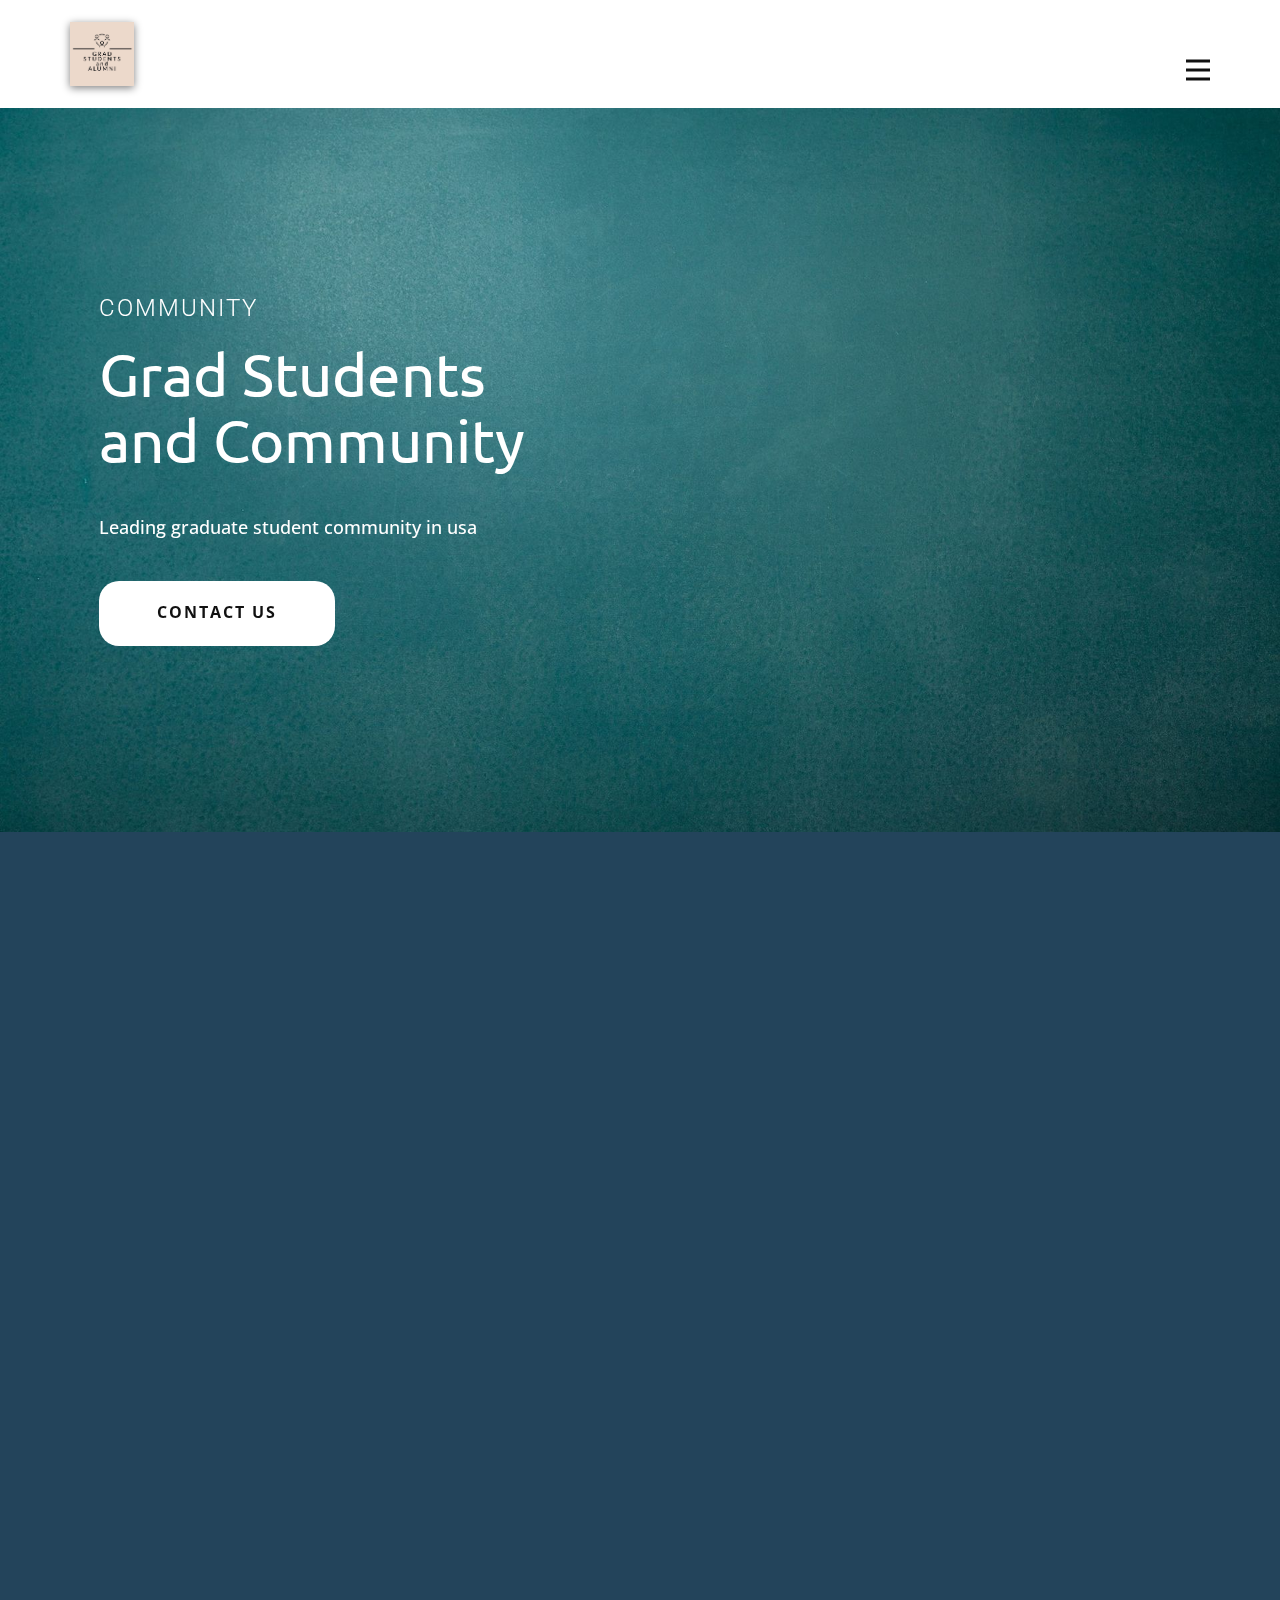
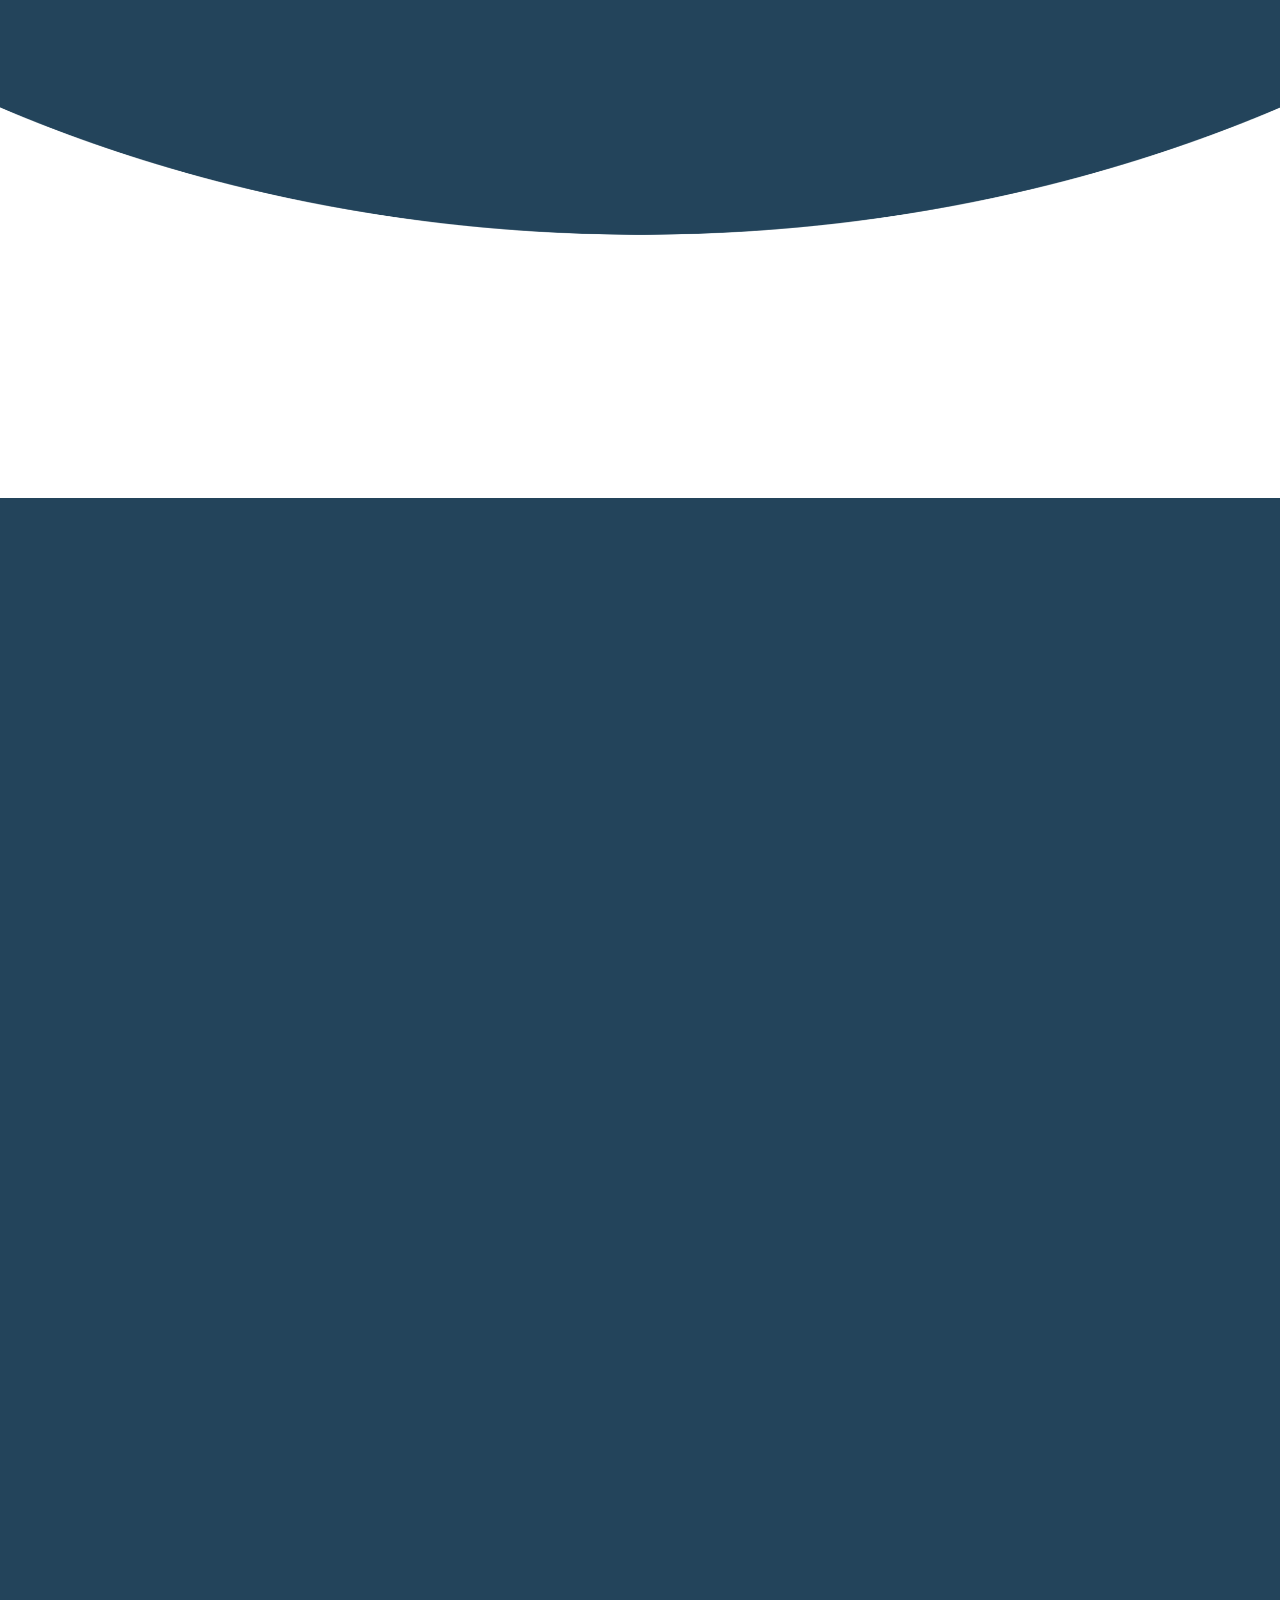
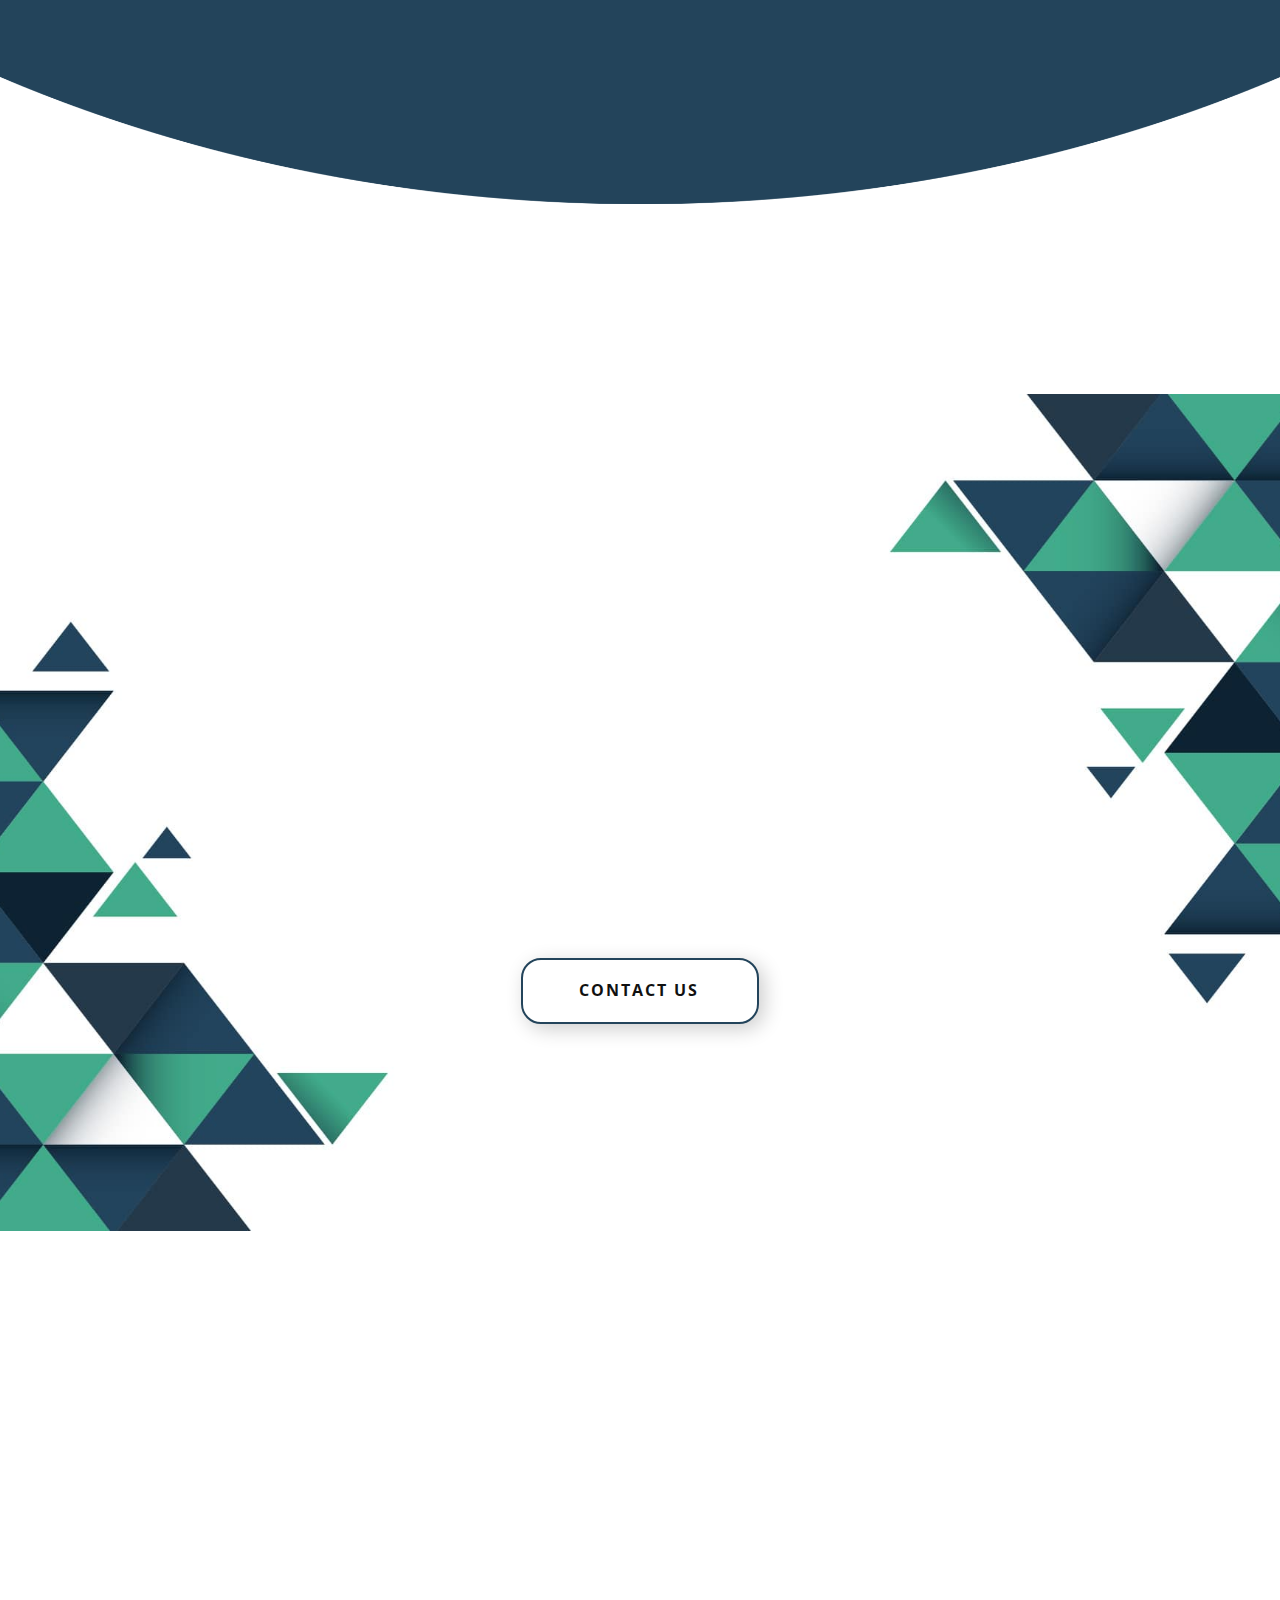
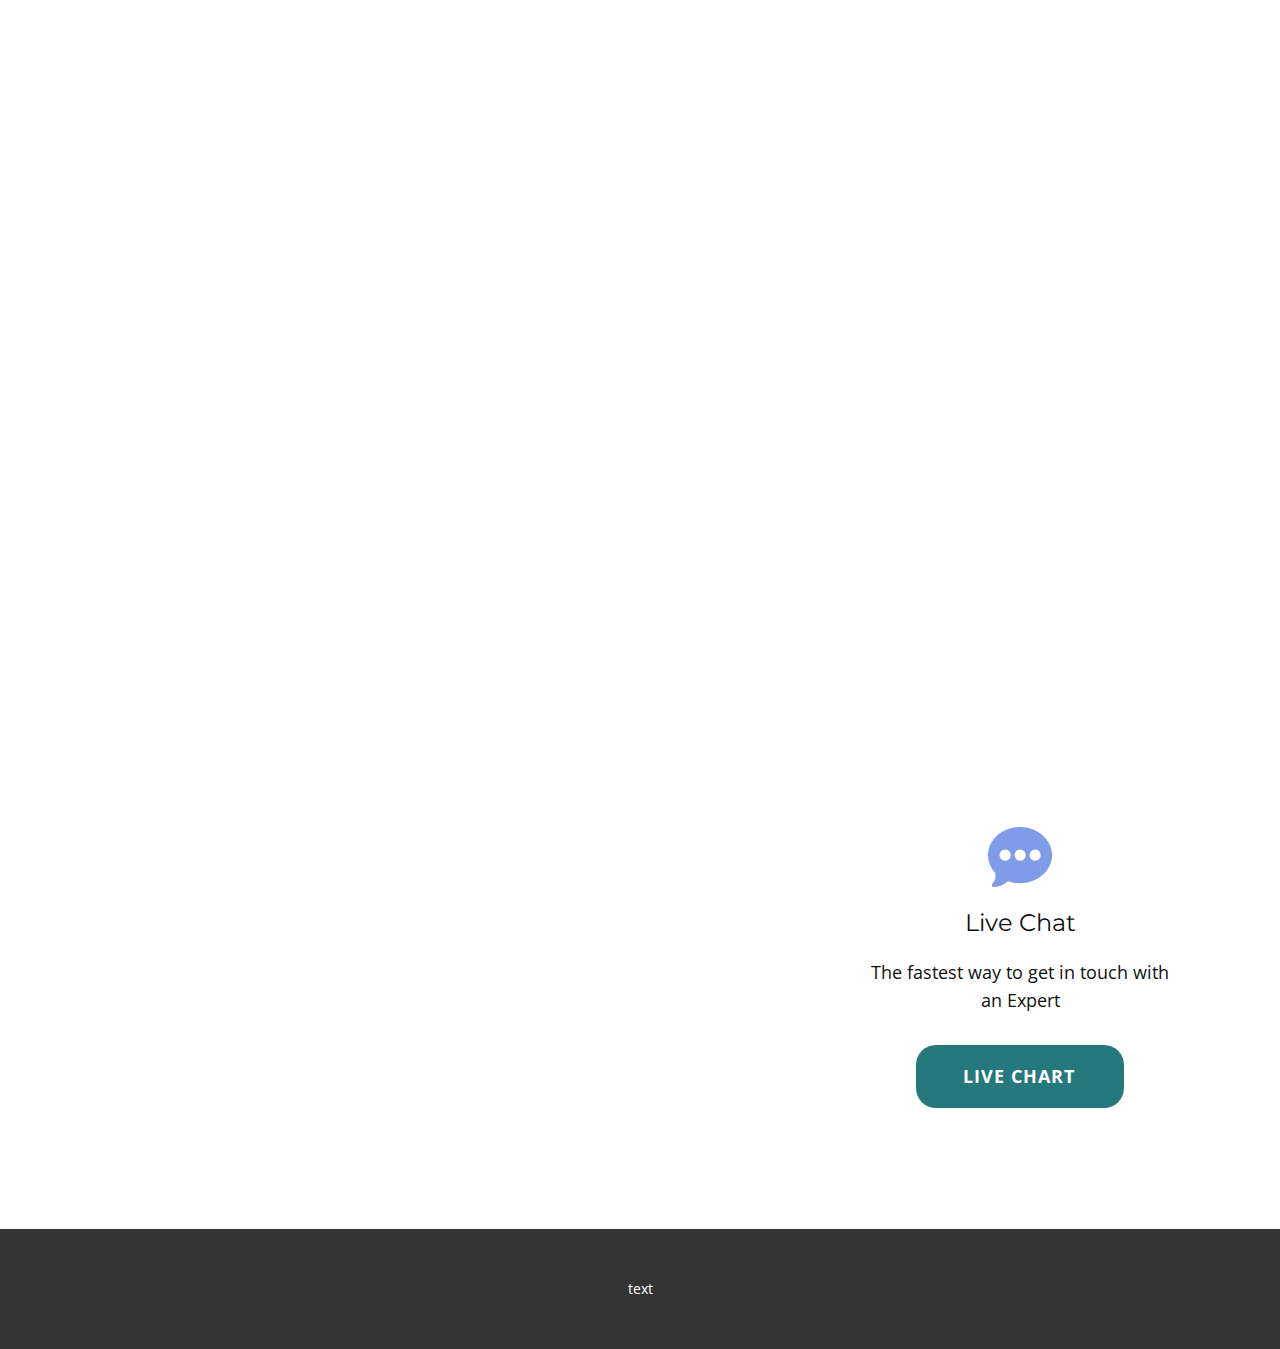
<file: index.html>
<!DOCTYPE html>
<html style="font-size: 16px;" lang="en"><head>
    <meta name="viewport" content="width=device-width, initial-scale=1.0">
    <meta charset="utf-8">
    <meta name="keywords" content="​Teaching and Learning Center, Education and Learning, 01, 02, 03, 04, Meet The Team, ​Start working smarter, ​Your space
to learn, connect,
and be inspired, Educational programs">
    <meta name="description" content="">
    <title>Home</title>
    <link rel="stylesheet" href="nicepage.css" media="screen">
<link rel="stylesheet" href="Home.css" media="screen">
    <script class="u-script" type="text/javascript" src="jquery.js" defer=""></script>
    <script class="u-script" type="text/javascript" src="nicepage.js" defer=""></script>
    <meta name="generator" content="Nicepage 5.8.2, nicepage.com">
    <meta name="referrer" content="origin">
    <link id="u-theme-google-font" rel="stylesheet" href="https://fonts.googleapis.com/css?family=Montserrat:100,100i,200,200i,300,300i,400,400i,500,500i,600,600i,700,700i,800,800i,900,900i|Open+Sans:300,300i,400,400i,500,500i,600,600i,700,700i,800,800i">
    <link id="u-page-google-font" rel="stylesheet" href="https://fonts.googleapis.com/css?family=Roboto:100,100i,300,300i,400,400i,500,500i,700,700i,900,900i|Ubuntu:300,300i,400,400i,500,500i,700,700i|Oswald:200,300,400,500,600,700|Raleway:100,100i,200,200i,300,300i,400,400i,500,500i,600,600i,700,700i,800,800i,900,900i|Montserrat:100,100i,200,200i,300,300i,400,400i,500,500i,600,600i,700,700i,800,800i,900,900i">
    
    
    
    
    
    
    
    
    
    <script type="application/ld+json">{
		"@context": "http://schema.org",
		"@type": "Organization",
		"name": "Site2",
		"logo": "images/WhatsAppImage2023-04-09at12.42.00PM.jpeg"
}</script>
    <meta name="theme-color" content="#25797c">
    <meta property="og:title" content="Home">
    <meta property="og:description" content="">
    <meta property="og:type" content="website">
  <script>
    function gdprConfirmed() {
        return true;
    }
    function dynamicLoadScript(src) {
        var script = document.createElement('script');
        script.src = src && typeof src === 'string' ? src : 'https://www.google.com/recaptcha/api.js?render=6LdzZJUlAAAAAPIpoxE3eiNgzV-KTBfU5t8KbAKF';
        script.async = true;
        document.body.appendChild(script);
        script.onload = function() {
            let event = new CustomEvent("recaptchaLoaded");
            document.dispatchEvent(event);
        };
    }
    document.addEventListener('DOMContentLoaded', function () {
        var confirmButton = document.querySelector('.u-cookies-consent .u-button-confirm');
        if (confirmButton) {
            confirmButton.onclick = dynamicLoadScript;
        }
    });
    </script>
    <script>
        document.addEventListener("DOMContentLoaded", function(){
            if (!gdprConfirmed()) {
                return;
            }
            dynamicLoadScript();
        });
    </script>
    <script>
        document.addEventListener("recaptchaLoaded", function() {
            if (!gdprConfirmed()) {
                return;
            }
            (function (grecaptcha, sitekey, actions) {
                var recaptcha = {
                    execute: function (action, submitFormCb) {
                        try {
                            grecaptcha.execute(
                                sitekey,
                                {action: action}
                            ).then(function (token) {
                                var forms = document.getElementsByTagName('form');

                                for (var i = 0; i < forms.length; i++) {
                                    var fields = forms[i].getElementsByTagName('input');

                                    for (var j = 0; j < fields.length; j++) {
                                        var field = fields[j];

                                        if ('recaptchaResponse' === field.getAttribute('name')) {
                                            field.setAttribute('value', token);
                                            break;
                                        }
                                    }
                                }
                                submitFormCb();
                            });
                        } catch (e) {
                            var formError = document.querySelector('.u-form-send-error');

                            if (formError) {
                                formError.innerText = 'Site Owner Error: ' + e.message.replace(/:[\s\S]*/, '');
                                formError.style.display = 'block';
                            }
                        }
                    },

                    executeContact: function (submitFormCb) {
                        recaptcha.execute(actions['contact'], submitFormCb);
                    }
                };

                window.recaptchaObject = recaptcha;
            })(
                grecaptcha,
                
                '6LdzZJUlAAAAAPIpoxE3eiNgzV-KTBfU5t8KbAKF',
                {'contact': 'contact'}
            );
        });
    </script>
<meta data-intl-tel-input-cdn-path="intlTelInput/"></head>
  <body data-home-page="Home.html" data-home-page-title="Home" class="u-body u-xl-mode" data-lang="en"><header class="u-clearfix u-header u-white u-header" id="sec-48c3"><div class="u-clearfix u-sheet u-valign-middle u-sheet-1">
        <a href="https://nicepage.com" class="u-image u-logo u-image-1" data-image-width="1080" data-image-height="1080">
          <img src="images/WhatsAppImage2023-04-09at12.42.00PM.jpeg" class="u-logo-image u-logo-image-1">
        </a>
        <nav class="u-menu u-menu-hamburger u-offcanvas u-menu-1" data-responsive-from="XL">
          <div class="menu-collapse" style="font-size: 1rem; letter-spacing: 0px;">
            <a class="u-button-style u-custom-left-right-menu-spacing u-custom-padding-bottom u-custom-top-bottom-menu-spacing u-nav-link u-text-active-palette-1-base u-text-hover-palette-2-base" href="#">
              <svg class="u-svg-link" viewBox="0 0 24 24"><use xmlns:xlink="http://www.w3.org/1999/xlink" xlink:href="#menu-hamburger"></use></svg>
              <svg class="u-svg-content" version="1.1" id="menu-hamburger" viewBox="0 0 16 16" x="0px" y="0px" xmlns:xlink="http://www.w3.org/1999/xlink" xmlns="http://www.w3.org/2000/svg"><g><rect y="1" width="16" height="2"></rect><rect y="7" width="16" height="2"></rect><rect y="13" width="16" height="2"></rect>
</g></svg>
            </a>
          </div>
          <div class="u-nav-container">
            <ul class="u-nav u-unstyled u-nav-1"><li class="u-nav-item"><a class="u-button-style u-nav-link u-text-active-palette-1-base u-text-hover-palette-2-base" href="Home.html" style="padding: 10px 20px;">Home</a>
</li><li class="u-nav-item"><a class="u-button-style u-nav-link u-text-active-palette-1-base u-text-hover-palette-2-base" href="About.html" style="padding: 10px 20px;">About</a>
</li><li class="u-nav-item"><a class="u-button-style u-nav-link u-text-active-palette-1-base u-text-hover-palette-2-base" href="Contact.html" style="padding: 10px 20px;">Contact</a>
</li></ul>
          </div>
          <div class="u-nav-container-collapse">
            <div class="u-black u-container-style u-inner-container-layout u-opacity u-opacity-95 u-sidenav">
              <div class="u-inner-container-layout u-sidenav-overflow">
                <div class="u-menu-close"></div>
                <ul class="u-align-center u-nav u-popupmenu-items u-unstyled u-nav-2"><li class="u-nav-item"><a class="u-button-style u-nav-link" href="Home.html">Home</a>
</li><li class="u-nav-item"><a class="u-button-style u-nav-link" href="About.html">About</a>
</li><li class="u-nav-item"><a class="u-button-style u-nav-link" href="Contact.html">Contact</a>
</li></ul>
              </div>
            </div>
            <div class="u-black u-menu-overlay u-opacity u-opacity-70"></div>
          </div>
        </nav>
      </div></header>
    <section class="u-clearfix u-image u-section-1" id="sec-2d2a">
      <div class="u-clearfix u-sheet u-valign-bottom-lg u-valign-bottom-xl u-valign-middle-md u-valign-middle-sm u-valign-middle-xs u-sheet-1">
        <div class="u-clearfix u-expanded-width u-layout-wrap u-layout-wrap-1">
          <div class="u-layout">
            <div class="u-layout-row">
              <div class="u-container-align-left u-container-style u-layout-cell u-left-cell u-size-30 u-layout-cell-1" src="">
                <div class="u-container-layout u-valign-middle u-container-layout-1">
                  <h3 class="u-align-left u-text u-text-body-alt-color u-text-default u-text-1" data-animation-name="customAnimationIn" data-animation-duration="1500" data-animation-delay="500">Community</h3>
                  <h1 class="u-align-left u-custom-font u-font-ubuntu u-text u-text-body-alt-color u-text-2" data-animation-name="customAnimationIn" data-animation-duration="1500" data-animation-delay="0"> Grad Students<br>and Community 
                  </h1>
                  <p class="u-align-left u-text u-text-body-alt-color u-text-3" data-animation-name="customAnimationIn" data-animation-duration="1500" data-animation-delay="250"> Leading graduate student community in usa</p>
                  <a href="https://nicepage.com/c/slider-website-templates" class="u-active-palette-1-light-3 u-align-left u-border-none u-btn u-btn-round u-button-style u-hover-palette-1-light-3 u-radius-20 u-text-active-palette-1-base u-text-hover-palette-1-base u-white u-btn-1" data-animation-name="customAnimationIn" data-animation-duration="1500" data-animation-delay="500">contact us</a>
                </div>
              </div>
              <div class="u-align-left u-container-align-center-sm u-container-align-center-xs u-container-style u-layout-cell u-right-cell u-size-30 u-layout-cell-2" data-animation-name="customAnimationIn" data-animation-duration="1500">
                <div class="u-container-layout u-valign-top-sm u-valign-top-xs u-container-layout-2"></div>
              </div>
            </div>
          </div>
        </div>
      </div>
    </section>
    <section class="u-align-center u-clearfix u-container-align-left u-palette-2-base u-section-2" id="carousel_10de">
      <div class="u-clearfix u-sheet u-valign-middle u-sheet-1">
        <div class="u-clearfix u-expanded-width u-layout-wrap u-layout-wrap-1">
          <div class="u-layout">
            <div class="u-layout-row">
              <div class="u-container-align-left u-container-style u-layout-cell u-size-30 u-layout-cell-1">
                <div class="u-container-layout u-valign-top u-container-layout-1">
                  <h5 class="u-align-left u-text u-text-default u-text-palette-2-light-1 u-text-1" data-animation-name="customAnimationIn" data-animation-duration="1500" data-animation-delay="500">what we do</h5>
                  <div class="u-list u-list-1">
                    <div class="u-repeater u-repeater-1">
                      <div class="u-container-align-left u-container-style u-list-item u-repeater-item u-shape-rectangle u-list-item-1" data-animation-name="customAnimationIn" data-animation-duration="1500" data-animation-delay="250">
                        <div class="u-container-layout u-similar-container u-valign-middle u-container-layout-2">
                          <h3 class="u-align-left u-text u-text-palette-2-light-1 u-text-2"> add your text</h3>
                          <p class="u-align-left u-text u-text-3"> add text </p>
                        </div>
                      </div>
                      <div class="u-container-align-left u-container-style u-list-item u-repeater-item u-shape-rectangle u-list-item-2" data-animation-name="customAnimationIn" data-animation-duration="1500" data-animation-delay="250">
                        <div class="u-container-layout u-similar-container u-valign-middle u-container-layout-3">
                          <h3 class="u-align-left u-text u-text-palette-2-light-1 u-text-4">REFERRALS</h3>
                          <p class="u-align-left u-text u-text-5"> add text</p>
                        </div>
                      </div>
                    </div>
                  </div>
                </div>
              </div>
              <div class="u-container-align-left u-container-style u-layout-cell u-size-30 u-layout-cell-2">
                <div class="u-container-layout u-valign-top u-container-layout-4">
                  <h5 class="u-align-left u-text u-text-default u-text-palette-2-light-1 u-text-6" data-animation-name="customAnimationIn" data-animation-duration="1500" data-animation-delay="500" data-animation-direction="">JOBS</h5>
                  <div class="u-list u-list-2">
                    <div class="u-repeater u-repeater-2">
                      <div class="u-container-align-left u-container-style u-list-item u-repeater-item u-shape-rectangle u-list-item-3" data-animation-name="customAnimationIn" data-animation-duration="1500" data-animation-delay="250">
                        <div class="u-container-layout u-similar-container u-valign-middle u-container-layout-5">
                          <h3 class="u-align-left u-text u-text-palette-2-light-1 u-text-7">add text</h3>
                          <p class="u-align-left u-text u-text-8"> add text </p>
                        </div>
                      </div>
                      <div class="u-container-align-left u-container-style u-list-item u-repeater-item u-shape-rectangle u-list-item-4" data-animation-name="customAnimationIn" data-animation-duration="1500" data-animation-delay="250">
                        <div class="u-container-layout u-similar-container u-valign-middle u-container-layout-6">
                          <h3 class="u-align-left u-text u-text-palette-2-light-1 u-text-9">RENT AND SUBLEASING</h3>
                          <p class="u-align-left u-text u-text-10"> add text </p>
                        </div>
                      </div>
                    </div>
                  </div>
                </div>
              </div>
            </div>
          </div>
        </div>
      </div>
    </section>
    <section class="skrollable skrollable-between u-align-center u-clearfix u-container-align-center u-image u-section-3" id="carousel_801b" data-image-width="2500" data-image-height="1278" data-animation-name="" data-animation-duration="0" data-animation-delay="0" data-animation-direction="">
      <div class="u-clearfix u-sheet u-sheet-1">
        <h2 class="u-text u-text-body-alt-color u-text-1" data-animation-name="customAnimationIn" data-animation-duration="1500" data-animation-delay="500">Collaboration and Growth</h2>
        <p class="u-text u-text-body-alt-color u-text-default u-text-2" data-animation-name="customAnimationIn" data-animation-duration="1500" data-animation-delay="500"> Alone we can do so little; together we can do so much</p>
        <div class="u-expanded-width-md u-expanded-width-sm u-expanded-width-xs u-list u-list-1">
          <div class="u-repeater u-repeater-1">
            <div class="u-align-left u-container-style u-list-item u-palette-5-light-2 u-repeater-item u-list-item-1" data-animation-name="customAnimationIn" data-animation-duration="1500" data-animation-delay="500">
              <div class="u-container-layout u-similar-container u-valign-top u-container-layout-1">
                <div class="u-align-center u-container-style u-group u-palette-1-base u-radius-50 u-shape-round u-group-1" data-animation-name="customAnimationIn" data-animation-duration="1500" data-animation-delay="500">
                  <div class="u-container-layout u-valign-middle u-container-layout-2">
                    <h2 class="u-custom-font u-font-oswald u-text u-text-body-alt-color u-text-3">01</h2>
                  </div>
                </div>
                <h5 class="u-text u-text-4">Job postings</h5>
                <p class="u-text u-text-default u-text-5">add text</p>
                <a href="https://nicepage.com/c/about-us-html-templates" class="u-active-none u-border-1 u-border-active-palette-2-base u-border-hover-palette-2-base u-border-no-left u-border-no-right u-border-no-top u-border-palette-1-base u-bottom-left-radius-0 u-bottom-right-radius-0 u-btn u-button-style u-hover-none u-none u-radius-0 u-text-body-color u-top-left-radius-0 u-top-right-radius-0 u-btn-1">learn more</a>
              </div>
            </div>
            <div class="u-align-left u-container-style u-list-item u-palette-5-light-2 u-repeater-item u-list-item-2" data-animation-name="customAnimationIn" data-animation-duration="1500" data-animation-delay="500">
              <div class="u-container-layout u-similar-container u-valign-top u-container-layout-3">
                <div class="u-align-center u-container-style u-group u-palette-1-base u-radius-50 u-shape-round u-group-2" data-animation-name="customAnimationIn" data-animation-duration="1500" data-animation-delay="500">
                  <div class="u-container-layout u-valign-middle u-container-layout-4">
                    <h2 class="u-custom-font u-font-oswald u-text u-text-body-alt-color u-text-default u-text-6">02</h2>
                  </div>
                </div>
                <h5 class="u-text u-text-7">referrals<br>
                </h5>
                <p class="u-text u-text-default u-text-8"> add text</p>
                <a href="https://nicepage.com/c/education-html-templates" class="u-active-none u-border-1 u-border-active-palette-2-base u-border-hover-palette-2-base u-border-no-left u-border-no-right u-border-no-top u-border-palette-1-base u-bottom-left-radius-0 u-bottom-right-radius-0 u-btn u-button-style u-hover-none u-none u-radius-0 u-text-body-color u-top-left-radius-0 u-top-right-radius-0 u-btn-2">learn more</a>
              </div>
            </div>
            <div class="u-align-left u-container-style u-list-item u-palette-5-light-2 u-repeater-item u-list-item-3" data-animation-name="customAnimationIn" data-animation-duration="1500" data-animation-delay="500">
              <div class="u-container-layout u-similar-container u-valign-top u-container-layout-5">
                <div class="u-align-center u-container-style u-group u-palette-1-base u-radius-50 u-shape-round u-group-3" data-animation-name="customAnimationIn" data-animation-duration="1500" data-animation-delay="500">
                  <div class="u-container-layout u-valign-middle u-container-layout-6">
                    <h2 class="u-custom-font u-font-oswald u-text u-text-body-alt-color u-text-default u-text-9">03</h2>
                  </div>
                </div>
                <h5 class="u-text u-text-10">rent/subleasing</h5>
                <p class="u-text u-text-default u-text-11"> add text</p>
                <a href="https://nicepage.studio" class="u-active-none u-border-1 u-border-active-palette-2-base u-border-hover-palette-2-base u-border-no-left u-border-no-right u-border-no-top u-border-palette-1-base u-bottom-left-radius-0 u-bottom-right-radius-0 u-btn u-button-style u-hover-none u-none u-radius-0 u-text-body-color u-top-left-radius-0 u-top-right-radius-0 u-btn-3">learn more</a>
              </div>
            </div>
            <div class="u-align-left u-container-style u-list-item u-palette-5-light-2 u-repeater-item u-list-item-4" data-animation-name="customAnimationIn" data-animation-duration="1500" data-animation-delay="500">
              <div class="u-container-layout u-similar-container u-valign-top u-container-layout-7">
                <div class="u-align-center u-container-style u-group u-palette-1-base u-radius-50 u-shape-round u-group-4" data-animation-name="customAnimationIn" data-animation-duration="1500" data-animation-delay="500">
                  <div class="u-container-layout u-valign-middle u-container-layout-8">
                    <h2 class="u-custom-font u-font-oswald u-text u-text-body-alt-color u-text-default u-text-12">04</h2>
                  </div>
                </div>
                <h5 class="u-text u-text-13">Resources</h5>
                <p class="u-text u-text-default u-text-14"> add text</p>
                <a href="https://nicepage.dev" class="u-active-none u-border-1 u-border-active-palette-2-base u-border-hover-palette-2-base u-border-no-left u-border-no-right u-border-no-top u-border-palette-1-base u-bottom-left-radius-0 u-bottom-right-radius-0 u-btn u-button-style u-hover-none u-none u-radius-0 u-text-body-color u-top-left-radius-0 u-top-right-radius-0 u-btn-4">learn more</a>
              </div>
            </div>
          </div>
        </div>
      </div>
    </section>
    <section class="u-align-center u-clearfix u-palette-2-base u-section-4" id="carousel_13e4">
      <div class="u-clearfix u-sheet u-valign-middle-md u-valign-middle-sm u-valign-middle-xl u-valign-middle-xs u-sheet-1">
        <h2 class="u-text u-text-default u-text-1" data-animation-name="customAnimationIn" data-animation-duration="1500" data-animation-delay="250">Meet The Team</h2>
        <div class="u-expanded-width u-list u-list-1">
          <div class="u-repeater u-repeater-1">
            <div class="u-align-left u-container-style u-list-item u-radius-20 u-repeater-item u-shape-round u-white u-list-item-1" data-animation-name="customAnimationIn" data-animation-duration="1500" data-animation-delay="500">
              <div class="u-container-layout u-similar-container u-container-layout-1">
                <div class="u-container-style u-expanded-width-md u-expanded-width-sm u-expanded-width-xs u-group u-group-1">
                  <div class="u-container-layout">
                    <p class="u-align-left u-text u-text-grey-30 u-text-2">CEO</p>
                    <h3 class="u-align-left u-custom-font u-font-raleway u-text u-text-palette-1-base u-text-3">Manish Shinde</h3>
                    <p class="u-align-left u-text u-text-body-color u-text-4">xx</p>
                    <div class="u-social-icons u-spacing-30 u-social-icons-1">
                      <a class="u-social-url" title="facebook" target="_blank" href="https://facebook.com/name"><span class="u-icon u-icon-circle u-social-facebook u-social-icon u-text-palette-1-dark-1"><svg class="u-svg-link" preserveAspectRatio="xMidYMin slice" viewBox="0 0 112 112" style=""><use xmlns:xlink="http://www.w3.org/1999/xlink" xlink:href="#svg-b979"></use></svg><svg class="u-svg-content" viewBox="0 0 112 112" x="0" y="0" id="svg-b979"><circle fill="currentColor" cx="56.1" cy="56.1" r="55"></circle><path fill="#FFFFFF" d="M73.5,31.6h-9.1c-1.4,0-3.6,0.8-3.6,3.9v8.5h12.6L72,58.3H60.8v40.8H43.9V58.3h-8V43.9h8v-9.2
c0-6.7,3.1-17,17-17h12.5v13.9H73.5z"></path></svg></span>
                      </a>
                      <a class="u-social-url" title="twitter" target="_blank" href="https://twitter.com/name"><span class="u-icon u-icon-circle u-social-icon u-social-twitter u-text-palette-1-dark-1"><svg class="u-svg-link" preserveAspectRatio="xMidYMin slice" viewBox="0 0 112 112" style=""><use xmlns:xlink="http://www.w3.org/1999/xlink" xlink:href="#svg-030e"></use></svg><svg class="u-svg-content" viewBox="0 0 112 112" x="0" y="0" id="svg-030e"><circle fill="currentColor" class="st0" cx="56.1" cy="56.1" r="55"></circle><path fill="#FFFFFF" d="M83.8,47.3c0,0.6,0,1.2,0,1.7c0,17.7-13.5,38.2-38.2,38.2C38,87.2,31,85,25,81.2c1,0.1,2.1,0.2,3.2,0.2
c6.3,0,12.1-2.1,16.7-5.7c-5.9-0.1-10.8-4-12.5-9.3c0.8,0.2,1.7,0.2,2.5,0.2c1.2,0,2.4-0.2,3.5-0.5c-6.1-1.2-10.8-6.7-10.8-13.1
c0-0.1,0-0.1,0-0.2c1.8,1,3.9,1.6,6.1,1.7c-3.6-2.4-6-6.5-6-11.2c0-2.5,0.7-4.8,1.8-6.7c6.6,8.1,16.5,13.5,27.6,14
c-0.2-1-0.3-2-0.3-3.1c0-7.4,6-13.4,13.4-13.4c3.9,0,7.3,1.6,9.8,4.2c3.1-0.6,5.9-1.7,8.5-3.3c-1,3.1-3.1,5.8-5.9,7.4
c2.7-0.3,5.3-1,7.7-2.1C88.7,43,86.4,45.4,83.8,47.3z"></path></svg></span>
                      </a>
                      <a class="u-social-url" title="instagram" target="_blank" href="https://instagram.com/name"><span class="u-icon u-icon-circle u-social-icon u-social-instagram u-text-palette-1-dark-1 u-icon-3"><svg class="u-svg-link" preserveAspectRatio="xMidYMin slice" viewBox="0 0 512 512" style=""><use xmlns:xlink="http://www.w3.org/1999/xlink" xlink:href="#svg-559e"></use></svg><svg class="u-svg-content" viewBox="0 0 512 512" id="svg-559e"><path d="m305 256c0 27.0625-21.9375 49-49 49s-49-21.9375-49-49 21.9375-49 49-49 49 21.9375 49 49zm0 0"></path><path d="m370.59375 169.304688c-2.355469-6.382813-6.113281-12.160157-10.996094-16.902344-4.742187-4.882813-10.515625-8.640625-16.902344-10.996094-5.179687-2.011719-12.960937-4.40625-27.292968-5.058594-15.503906-.707031-20.152344-.859375-59.402344-.859375-39.253906 0-43.902344.148438-59.402344.855469-14.332031.65625-22.117187 3.050781-27.292968 5.0625-6.386719 2.355469-12.164063 6.113281-16.902344 10.996094-4.882813 4.742187-8.640625 10.515625-11 16.902344-2.011719 5.179687-4.40625 12.964843-5.058594 27.296874-.707031 15.5-.859375 20.148438-.859375 59.402344 0 39.25.152344 43.898438.859375 59.402344.652344 14.332031 3.046875 22.113281 5.058594 27.292969 2.359375 6.386719 6.113281 12.160156 10.996094 16.902343 4.742187 4.882813 10.515624 8.640626 16.902343 10.996094 5.179688 2.015625 12.964844 4.410156 27.296875 5.0625 15.5.707032 20.144532.855469 59.398438.855469 39.257812 0 43.90625-.148437 59.402344-.855469 14.332031-.652344 22.117187-3.046875 27.296874-5.0625 12.820313-4.945312 22.953126-15.078125 27.898438-27.898437 2.011719-5.179688 4.40625-12.960938 5.0625-27.292969.707031-15.503906.855469-20.152344.855469-59.402344 0-39.253906-.148438-43.902344-.855469-59.402344-.652344-14.332031-3.046875-22.117187-5.0625-27.296874zm-114.59375 162.179687c-41.691406 0-75.488281-33.792969-75.488281-75.484375s33.796875-75.484375 75.488281-75.484375c41.6875 0 75.484375 33.792969 75.484375 75.484375s-33.796875 75.484375-75.484375 75.484375zm78.46875-136.3125c-9.742188 0-17.640625-7.898437-17.640625-17.640625s7.898437-17.640625 17.640625-17.640625 17.640625 7.898437 17.640625 17.640625c-.003906 9.742188-7.898437 17.640625-17.640625 17.640625zm0 0"></path><path d="m256 0c-141.363281 0-256 114.636719-256 256s114.636719 256 256 256 256-114.636719 256-256-114.636719-256-256-256zm146.113281 316.605469c-.710937 15.648437-3.199219 26.332031-6.832031 35.683593-7.636719 19.746094-23.246094 35.355469-42.992188 42.992188-9.347656 3.632812-20.035156 6.117188-35.679687 6.832031-15.675781.714844-20.683594.886719-60.605469.886719-39.925781 0-44.929687-.171875-60.609375-.886719-15.644531-.714843-26.332031-3.199219-35.679687-6.832031-9.8125-3.691406-18.695313-9.476562-26.039063-16.957031-7.476562-7.339844-13.261719-16.226563-16.953125-26.035157-3.632812-9.347656-6.121094-20.035156-6.832031-35.679687-.722656-15.679687-.890625-20.6875-.890625-60.609375s.167969-44.929688.886719-60.605469c.710937-15.648437 3.195312-26.332031 6.828125-35.683593 3.691406-9.808594 9.480468-18.695313 16.960937-26.035157 7.339844-7.480469 16.226563-13.265625 26.035157-16.957031 9.351562-3.632812 20.035156-6.117188 35.683593-6.832031 15.675781-.714844 20.683594-.886719 60.605469-.886719s44.929688.171875 60.605469.890625c15.648437.710937 26.332031 3.195313 35.683593 6.824219 9.808594 3.691406 18.695313 9.480468 26.039063 16.960937 7.476563 7.34375 13.265625 16.226563 16.953125 26.035157 3.636719 9.351562 6.121094 20.035156 6.835938 35.683593.714843 15.675781.882812 20.683594.882812 60.605469s-.167969 44.929688-.886719 60.605469zm0 0"></path></svg></span>
                      </a>
                    </div>
                  </div>
                </div>
                <img class="u-image u-image-circle u-image-1" src="images/dada.jpg" alt="" data-image-width="640" data-image-height="641">
              </div>
            </div>
            <div class="u-align-left u-container-style u-list-item u-radius-20 u-repeater-item u-shape-round u-white u-list-item-2" data-animation-name="customAnimationIn" data-animation-duration="1500" data-animation-delay="500">
              <div class="u-container-layout u-similar-container u-container-layout-3">
                <div class="u-container-style u-expanded-width-md u-expanded-width-sm u-expanded-width-xs u-group u-group-2">
                  <div class="u-container-layout">
                    <p class="u-align-left u-text u-text-default u-text-grey-30 u-text-5">xx</p>
                    <h3 class="u-align-left u-custom-font u-font-raleway u-text u-text-default u-text-palette-1-base u-text-6">xx&nbsp;</h3>
                    <p class="u-align-left u-text u-text-body-color u-text-7">xx</p>
                    <div class="u-social-icons u-spacing-30 u-social-icons-2">
                      <a class="u-social-url" title="facebook" target="_blank" href="https://facebook.com/name"><span class="u-icon u-icon-circle u-social-facebook u-social-icon u-text-palette-1-dark-1"><svg class="u-svg-link" preserveAspectRatio="xMidYMin slice" viewBox="0 0 112 112" style=""><use xmlns:xlink="http://www.w3.org/1999/xlink" xlink:href="#svg-0afe"></use></svg><svg class="u-svg-content" viewBox="0 0 112 112" x="0" y="0" id="svg-0afe"><circle fill="currentColor" cx="56.1" cy="56.1" r="55"></circle><path fill="#FFFFFF" d="M73.5,31.6h-9.1c-1.4,0-3.6,0.8-3.6,3.9v8.5h12.6L72,58.3H60.8v40.8H43.9V58.3h-8V43.9h8v-9.2
c0-6.7,3.1-17,17-17h12.5v13.9H73.5z"></path></svg></span>
                      </a>
                      <a class="u-social-url" title="twitter" target="_blank" href="https://twitter.com/name"><span class="u-icon u-icon-circle u-social-icon u-social-twitter u-text-palette-1-dark-1"><svg class="u-svg-link" preserveAspectRatio="xMidYMin slice" viewBox="0 0 112 112" style=""><use xmlns:xlink="http://www.w3.org/1999/xlink" xlink:href="#svg-6c19"></use></svg><svg class="u-svg-content" viewBox="0 0 112 112" x="0" y="0" id="svg-6c19"><circle fill="currentColor" class="st0" cx="56.1" cy="56.1" r="55"></circle><path fill="#FFFFFF" d="M83.8,47.3c0,0.6,0,1.2,0,1.7c0,17.7-13.5,38.2-38.2,38.2C38,87.2,31,85,25,81.2c1,0.1,2.1,0.2,3.2,0.2
c6.3,0,12.1-2.1,16.7-5.7c-5.9-0.1-10.8-4-12.5-9.3c0.8,0.2,1.7,0.2,2.5,0.2c1.2,0,2.4-0.2,3.5-0.5c-6.1-1.2-10.8-6.7-10.8-13.1
c0-0.1,0-0.1,0-0.2c1.8,1,3.9,1.6,6.1,1.7c-3.6-2.4-6-6.5-6-11.2c0-2.5,0.7-4.8,1.8-6.7c6.6,8.1,16.5,13.5,27.6,14
c-0.2-1-0.3-2-0.3-3.1c0-7.4,6-13.4,13.4-13.4c3.9,0,7.3,1.6,9.8,4.2c3.1-0.6,5.9-1.7,8.5-3.3c-1,3.1-3.1,5.8-5.9,7.4
c2.7-0.3,5.3-1,7.7-2.1C88.7,43,86.4,45.4,83.8,47.3z"></path></svg></span>
                      </a>
                      <a class="u-social-url" title="instagram" target="_blank" href="https://instagram.com/name"><span class="u-icon u-icon-circle u-social-icon u-social-instagram u-text-palette-1-dark-1 u-icon-6"><svg class="u-svg-link" preserveAspectRatio="xMidYMin slice" viewBox="0 0 512 512" style=""><use xmlns:xlink="http://www.w3.org/1999/xlink" xlink:href="#svg-5892"></use></svg><svg class="u-svg-content" viewBox="0 0 512 512" id="svg-5892"><path d="m305 256c0 27.0625-21.9375 49-49 49s-49-21.9375-49-49 21.9375-49 49-49 49 21.9375 49 49zm0 0"></path><path d="m370.59375 169.304688c-2.355469-6.382813-6.113281-12.160157-10.996094-16.902344-4.742187-4.882813-10.515625-8.640625-16.902344-10.996094-5.179687-2.011719-12.960937-4.40625-27.292968-5.058594-15.503906-.707031-20.152344-.859375-59.402344-.859375-39.253906 0-43.902344.148438-59.402344.855469-14.332031.65625-22.117187 3.050781-27.292968 5.0625-6.386719 2.355469-12.164063 6.113281-16.902344 10.996094-4.882813 4.742187-8.640625 10.515625-11 16.902344-2.011719 5.179687-4.40625 12.964843-5.058594 27.296874-.707031 15.5-.859375 20.148438-.859375 59.402344 0 39.25.152344 43.898438.859375 59.402344.652344 14.332031 3.046875 22.113281 5.058594 27.292969 2.359375 6.386719 6.113281 12.160156 10.996094 16.902343 4.742187 4.882813 10.515624 8.640626 16.902343 10.996094 5.179688 2.015625 12.964844 4.410156 27.296875 5.0625 15.5.707032 20.144532.855469 59.398438.855469 39.257812 0 43.90625-.148437 59.402344-.855469 14.332031-.652344 22.117187-3.046875 27.296874-5.0625 12.820313-4.945312 22.953126-15.078125 27.898438-27.898437 2.011719-5.179688 4.40625-12.960938 5.0625-27.292969.707031-15.503906.855469-20.152344.855469-59.402344 0-39.253906-.148438-43.902344-.855469-59.402344-.652344-14.332031-3.046875-22.117187-5.0625-27.296874zm-114.59375 162.179687c-41.691406 0-75.488281-33.792969-75.488281-75.484375s33.796875-75.484375 75.488281-75.484375c41.6875 0 75.484375 33.792969 75.484375 75.484375s-33.796875 75.484375-75.484375 75.484375zm78.46875-136.3125c-9.742188 0-17.640625-7.898437-17.640625-17.640625s7.898437-17.640625 17.640625-17.640625 17.640625 7.898437 17.640625 17.640625c-.003906 9.742188-7.898437 17.640625-17.640625 17.640625zm0 0"></path><path d="m256 0c-141.363281 0-256 114.636719-256 256s114.636719 256 256 256 256-114.636719 256-256-114.636719-256-256-256zm146.113281 316.605469c-.710937 15.648437-3.199219 26.332031-6.832031 35.683593-7.636719 19.746094-23.246094 35.355469-42.992188 42.992188-9.347656 3.632812-20.035156 6.117188-35.679687 6.832031-15.675781.714844-20.683594.886719-60.605469.886719-39.925781 0-44.929687-.171875-60.609375-.886719-15.644531-.714843-26.332031-3.199219-35.679687-6.832031-9.8125-3.691406-18.695313-9.476562-26.039063-16.957031-7.476562-7.339844-13.261719-16.226563-16.953125-26.035157-3.632812-9.347656-6.121094-20.035156-6.832031-35.679687-.722656-15.679687-.890625-20.6875-.890625-60.609375s.167969-44.929688.886719-60.605469c.710937-15.648437 3.195312-26.332031 6.828125-35.683593 3.691406-9.808594 9.480468-18.695313 16.960937-26.035157 7.339844-7.480469 16.226563-13.265625 26.035157-16.957031 9.351562-3.632812 20.035156-6.117188 35.683593-6.832031 15.675781-.714844 20.683594-.886719 60.605469-.886719s44.929688.171875 60.605469.890625c15.648437.710937 26.332031 3.195313 35.683593 6.824219 9.808594 3.691406 18.695313 9.480468 26.039063 16.960937 7.476563 7.34375 13.265625 16.226563 16.953125 26.035157 3.636719 9.351562 6.121094 20.035156 6.835938 35.683593.714843 15.675781.882812 20.683594.882812 60.605469s-.167969 44.929688-.886719 60.605469zm0 0"></path></svg></span>
                      </a>
                    </div>
                  </div>
                </div>
                <img class="u-image u-image-circle u-image-2" src="images/edfmin1.jpg" alt="" data-image-width="1980" data-image-height="1320">
              </div>
            </div>
            <div class="u-align-left u-container-style u-list-item u-radius-20 u-repeater-item u-shape-round u-white u-list-item-3" data-animation-name="customAnimationIn" data-animation-duration="1500" data-animation-delay="500">
              <div class="u-container-layout u-similar-container u-container-layout-5">
                <div class="u-container-style u-expanded-width-md u-expanded-width-sm u-expanded-width-xs u-group u-group-3">
                  <div class="u-container-layout">
                    <p class="u-align-left u-text u-text-default u-text-grey-30 u-text-8">xx</p>
                    <h3 class="u-align-left u-custom-font u-font-raleway u-text u-text-default u-text-palette-1-base u-text-9">xx</h3>
                    <p class="u-align-left u-text u-text-body-color u-text-10">xx</p>
                    <div class="u-social-icons u-spacing-30 u-social-icons-3">
                      <a class="u-social-url" title="facebook" target="_blank" href="https://facebook.com/name"><span class="u-icon u-icon-circle u-social-facebook u-social-icon u-text-palette-1-dark-1"><svg class="u-svg-link" preserveAspectRatio="xMidYMin slice" viewBox="0 0 112 112" style=""><use xmlns:xlink="http://www.w3.org/1999/xlink" xlink:href="#svg-0afe"></use></svg><svg class="u-svg-content" viewBox="0 0 112 112" x="0" y="0" id="svg-0afe"><circle fill="currentColor" cx="56.1" cy="56.1" r="55"></circle><path fill="#FFFFFF" d="M73.5,31.6h-9.1c-1.4,0-3.6,0.8-3.6,3.9v8.5h12.6L72,58.3H60.8v40.8H43.9V58.3h-8V43.9h8v-9.2
c0-6.7,3.1-17,17-17h12.5v13.9H73.5z"></path></svg></span>
                      </a>
                      <a class="u-social-url" title="twitter" target="_blank" href="https://twitter.com/name"><span class="u-icon u-icon-circle u-social-icon u-social-twitter u-text-palette-1-dark-1"><svg class="u-svg-link" preserveAspectRatio="xMidYMin slice" viewBox="0 0 112 112" style=""><use xmlns:xlink="http://www.w3.org/1999/xlink" xlink:href="#svg-6c19"></use></svg><svg class="u-svg-content" viewBox="0 0 112 112" x="0" y="0" id="svg-6c19"><circle fill="currentColor" class="st0" cx="56.1" cy="56.1" r="55"></circle><path fill="#FFFFFF" d="M83.8,47.3c0,0.6,0,1.2,0,1.7c0,17.7-13.5,38.2-38.2,38.2C38,87.2,31,85,25,81.2c1,0.1,2.1,0.2,3.2,0.2
c6.3,0,12.1-2.1,16.7-5.7c-5.9-0.1-10.8-4-12.5-9.3c0.8,0.2,1.7,0.2,2.5,0.2c1.2,0,2.4-0.2,3.5-0.5c-6.1-1.2-10.8-6.7-10.8-13.1
c0-0.1,0-0.1,0-0.2c1.8,1,3.9,1.6,6.1,1.7c-3.6-2.4-6-6.5-6-11.2c0-2.5,0.7-4.8,1.8-6.7c6.6,8.1,16.5,13.5,27.6,14
c-0.2-1-0.3-2-0.3-3.1c0-7.4,6-13.4,13.4-13.4c3.9,0,7.3,1.6,9.8,4.2c3.1-0.6,5.9-1.7,8.5-3.3c-1,3.1-3.1,5.8-5.9,7.4
c2.7-0.3,5.3-1,7.7-2.1C88.7,43,86.4,45.4,83.8,47.3z"></path></svg></span>
                      </a>
                      <a class="u-social-url" title="instagram" target="_blank" href="https://instagram.com/name"><span class="u-icon u-icon-circle u-social-icon u-social-instagram u-text-palette-1-dark-1 u-icon-9"><svg class="u-svg-link" preserveAspectRatio="xMidYMin slice" viewBox="0 0 512 512" style=""><use xmlns:xlink="http://www.w3.org/1999/xlink" xlink:href="#svg-5892"></use></svg><svg class="u-svg-content" viewBox="0 0 512 512" id="svg-5892"><path d="m305 256c0 27.0625-21.9375 49-49 49s-49-21.9375-49-49 21.9375-49 49-49 49 21.9375 49 49zm0 0"></path><path d="m370.59375 169.304688c-2.355469-6.382813-6.113281-12.160157-10.996094-16.902344-4.742187-4.882813-10.515625-8.640625-16.902344-10.996094-5.179687-2.011719-12.960937-4.40625-27.292968-5.058594-15.503906-.707031-20.152344-.859375-59.402344-.859375-39.253906 0-43.902344.148438-59.402344.855469-14.332031.65625-22.117187 3.050781-27.292968 5.0625-6.386719 2.355469-12.164063 6.113281-16.902344 10.996094-4.882813 4.742187-8.640625 10.515625-11 16.902344-2.011719 5.179687-4.40625 12.964843-5.058594 27.296874-.707031 15.5-.859375 20.148438-.859375 59.402344 0 39.25.152344 43.898438.859375 59.402344.652344 14.332031 3.046875 22.113281 5.058594 27.292969 2.359375 6.386719 6.113281 12.160156 10.996094 16.902343 4.742187 4.882813 10.515624 8.640626 16.902343 10.996094 5.179688 2.015625 12.964844 4.410156 27.296875 5.0625 15.5.707032 20.144532.855469 59.398438.855469 39.257812 0 43.90625-.148437 59.402344-.855469 14.332031-.652344 22.117187-3.046875 27.296874-5.0625 12.820313-4.945312 22.953126-15.078125 27.898438-27.898437 2.011719-5.179688 4.40625-12.960938 5.0625-27.292969.707031-15.503906.855469-20.152344.855469-59.402344 0-39.253906-.148438-43.902344-.855469-59.402344-.652344-14.332031-3.046875-22.117187-5.0625-27.296874zm-114.59375 162.179687c-41.691406 0-75.488281-33.792969-75.488281-75.484375s33.796875-75.484375 75.488281-75.484375c41.6875 0 75.484375 33.792969 75.484375 75.484375s-33.796875 75.484375-75.484375 75.484375zm78.46875-136.3125c-9.742188 0-17.640625-7.898437-17.640625-17.640625s7.898437-17.640625 17.640625-17.640625 17.640625 7.898437 17.640625 17.640625c-.003906 9.742188-7.898437 17.640625-17.640625 17.640625zm0 0"></path><path d="m256 0c-141.363281 0-256 114.636719-256 256s114.636719 256 256 256 256-114.636719 256-256-114.636719-256-256-256zm146.113281 316.605469c-.710937 15.648437-3.199219 26.332031-6.832031 35.683593-7.636719 19.746094-23.246094 35.355469-42.992188 42.992188-9.347656 3.632812-20.035156 6.117188-35.679687 6.832031-15.675781.714844-20.683594.886719-60.605469.886719-39.925781 0-44.929687-.171875-60.609375-.886719-15.644531-.714843-26.332031-3.199219-35.679687-6.832031-9.8125-3.691406-18.695313-9.476562-26.039063-16.957031-7.476562-7.339844-13.261719-16.226563-16.953125-26.035157-3.632812-9.347656-6.121094-20.035156-6.832031-35.679687-.722656-15.679687-.890625-20.6875-.890625-60.609375s.167969-44.929688.886719-60.605469c.710937-15.648437 3.195312-26.332031 6.828125-35.683593 3.691406-9.808594 9.480468-18.695313 16.960937-26.035157 7.339844-7.480469 16.226563-13.265625 26.035157-16.957031 9.351562-3.632812 20.035156-6.117188 35.683593-6.832031 15.675781-.714844 20.683594-.886719 60.605469-.886719s44.929688.171875 60.605469.890625c15.648437.710937 26.332031 3.195313 35.683593 6.824219 9.808594 3.691406 18.695313 9.480468 26.039063 16.960937 7.476563 7.34375 13.265625 16.226563 16.953125 26.035157 3.636719 9.351562 6.121094 20.035156 6.835938 35.683593.714843 15.675781.882812 20.683594.882812 60.605469s-.167969 44.929688-.886719 60.605469zm0 0"></path></svg></span>
                      </a>
                    </div>
                  </div>
                </div>
                <img class="u-image u-image-circle u-image-3" src="images/edfmin1.jpg" alt="" data-image-width="1980" data-image-height="1320">
              </div>
            </div>
            <div class="u-align-left u-container-style u-list-item u-radius-20 u-repeater-item u-shape-round u-white u-list-item-4" data-animation-name="customAnimationIn" data-animation-duration="1500" data-animation-delay="500">
              <div class="u-container-layout u-similar-container u-container-layout-7">
                <div class="u-container-style u-expanded-width-md u-expanded-width-sm u-expanded-width-xs u-group u-group-4">
                  <div class="u-container-layout">
                    <p class="u-align-left u-text u-text-default u-text-grey-30 u-text-11"> xx</p>
                    <h3 class="u-align-left u-custom-font u-font-raleway u-text u-text-default u-text-palette-1-base u-text-12"> xx</h3>
                    <p class="u-align-left u-text u-text-body-color u-text-13">xx</p>
                    <div class="u-social-icons u-spacing-30 u-social-icons-4">
                      <a class="u-social-url" title="facebook" target="_blank" href="https://facebook.com/name"><span class="u-icon u-icon-circle u-social-facebook u-social-icon u-text-palette-1-dark-1"><svg class="u-svg-link" preserveAspectRatio="xMidYMin slice" viewBox="0 0 112 112" style=""><use xmlns:xlink="http://www.w3.org/1999/xlink" xlink:href="#svg-0afe"></use></svg><svg class="u-svg-content" viewBox="0 0 112 112" x="0" y="0" id="svg-0afe"><circle fill="currentColor" cx="56.1" cy="56.1" r="55"></circle><path fill="#FFFFFF" d="M73.5,31.6h-9.1c-1.4,0-3.6,0.8-3.6,3.9v8.5h12.6L72,58.3H60.8v40.8H43.9V58.3h-8V43.9h8v-9.2
c0-6.7,3.1-17,17-17h12.5v13.9H73.5z"></path></svg></span>
                      </a>
                      <a class="u-social-url" title="twitter" target="_blank" href="https://twitter.com/name"><span class="u-icon u-icon-circle u-social-icon u-social-twitter u-text-palette-1-dark-1"><svg class="u-svg-link" preserveAspectRatio="xMidYMin slice" viewBox="0 0 112 112" style=""><use xmlns:xlink="http://www.w3.org/1999/xlink" xlink:href="#svg-6c19"></use></svg><svg class="u-svg-content" viewBox="0 0 112 112" x="0" y="0" id="svg-6c19"><circle fill="currentColor" class="st0" cx="56.1" cy="56.1" r="55"></circle><path fill="#FFFFFF" d="M83.8,47.3c0,0.6,0,1.2,0,1.7c0,17.7-13.5,38.2-38.2,38.2C38,87.2,31,85,25,81.2c1,0.1,2.1,0.2,3.2,0.2
c6.3,0,12.1-2.1,16.7-5.7c-5.9-0.1-10.8-4-12.5-9.3c0.8,0.2,1.7,0.2,2.5,0.2c1.2,0,2.4-0.2,3.5-0.5c-6.1-1.2-10.8-6.7-10.8-13.1
c0-0.1,0-0.1,0-0.2c1.8,1,3.9,1.6,6.1,1.7c-3.6-2.4-6-6.5-6-11.2c0-2.5,0.7-4.8,1.8-6.7c6.6,8.1,16.5,13.5,27.6,14
c-0.2-1-0.3-2-0.3-3.1c0-7.4,6-13.4,13.4-13.4c3.9,0,7.3,1.6,9.8,4.2c3.1-0.6,5.9-1.7,8.5-3.3c-1,3.1-3.1,5.8-5.9,7.4
c2.7-0.3,5.3-1,7.7-2.1C88.7,43,86.4,45.4,83.8,47.3z"></path></svg></span>
                      </a>
                      <a class="u-social-url" title="instagram" target="_blank" href="https://instagram.com/name"><span class="u-icon u-icon-circle u-social-icon u-social-instagram u-text-palette-1-dark-1 u-icon-12"><svg class="u-svg-link" preserveAspectRatio="xMidYMin slice" viewBox="0 0 512 512" style=""><use xmlns:xlink="http://www.w3.org/1999/xlink" xlink:href="#svg-5892"></use></svg><svg class="u-svg-content" viewBox="0 0 512 512" id="svg-5892"><path d="m305 256c0 27.0625-21.9375 49-49 49s-49-21.9375-49-49 21.9375-49 49-49 49 21.9375 49 49zm0 0"></path><path d="m370.59375 169.304688c-2.355469-6.382813-6.113281-12.160157-10.996094-16.902344-4.742187-4.882813-10.515625-8.640625-16.902344-10.996094-5.179687-2.011719-12.960937-4.40625-27.292968-5.058594-15.503906-.707031-20.152344-.859375-59.402344-.859375-39.253906 0-43.902344.148438-59.402344.855469-14.332031.65625-22.117187 3.050781-27.292968 5.0625-6.386719 2.355469-12.164063 6.113281-16.902344 10.996094-4.882813 4.742187-8.640625 10.515625-11 16.902344-2.011719 5.179687-4.40625 12.964843-5.058594 27.296874-.707031 15.5-.859375 20.148438-.859375 59.402344 0 39.25.152344 43.898438.859375 59.402344.652344 14.332031 3.046875 22.113281 5.058594 27.292969 2.359375 6.386719 6.113281 12.160156 10.996094 16.902343 4.742187 4.882813 10.515624 8.640626 16.902343 10.996094 5.179688 2.015625 12.964844 4.410156 27.296875 5.0625 15.5.707032 20.144532.855469 59.398438.855469 39.257812 0 43.90625-.148437 59.402344-.855469 14.332031-.652344 22.117187-3.046875 27.296874-5.0625 12.820313-4.945312 22.953126-15.078125 27.898438-27.898437 2.011719-5.179688 4.40625-12.960938 5.0625-27.292969.707031-15.503906.855469-20.152344.855469-59.402344 0-39.253906-.148438-43.902344-.855469-59.402344-.652344-14.332031-3.046875-22.117187-5.0625-27.296874zm-114.59375 162.179687c-41.691406 0-75.488281-33.792969-75.488281-75.484375s33.796875-75.484375 75.488281-75.484375c41.6875 0 75.484375 33.792969 75.484375 75.484375s-33.796875 75.484375-75.484375 75.484375zm78.46875-136.3125c-9.742188 0-17.640625-7.898437-17.640625-17.640625s7.898437-17.640625 17.640625-17.640625 17.640625 7.898437 17.640625 17.640625c-.003906 9.742188-7.898437 17.640625-17.640625 17.640625zm0 0"></path><path d="m256 0c-141.363281 0-256 114.636719-256 256s114.636719 256 256 256 256-114.636719 256-256-114.636719-256-256-256zm146.113281 316.605469c-.710937 15.648437-3.199219 26.332031-6.832031 35.683593-7.636719 19.746094-23.246094 35.355469-42.992188 42.992188-9.347656 3.632812-20.035156 6.117188-35.679687 6.832031-15.675781.714844-20.683594.886719-60.605469.886719-39.925781 0-44.929687-.171875-60.609375-.886719-15.644531-.714843-26.332031-3.199219-35.679687-6.832031-9.8125-3.691406-18.695313-9.476562-26.039063-16.957031-7.476562-7.339844-13.261719-16.226563-16.953125-26.035157-3.632812-9.347656-6.121094-20.035156-6.832031-35.679687-.722656-15.679687-.890625-20.6875-.890625-60.609375s.167969-44.929688.886719-60.605469c.710937-15.648437 3.195312-26.332031 6.828125-35.683593 3.691406-9.808594 9.480468-18.695313 16.960937-26.035157 7.339844-7.480469 16.226563-13.265625 26.035157-16.957031 9.351562-3.632812 20.035156-6.117188 35.683593-6.832031 15.675781-.714844 20.683594-.886719 60.605469-.886719s44.929688.171875 60.605469.890625c15.648437.710937 26.332031 3.195313 35.683593 6.824219 9.808594 3.691406 18.695313 9.480468 26.039063 16.960937 7.476563 7.34375 13.265625 16.226563 16.953125 26.035157 3.636719 9.351562 6.121094 20.035156 6.835938 35.683593.714843 15.675781.882812 20.683594.882812 60.605469s-.167969 44.929688-.886719 60.605469zm0 0"></path></svg></span>
                      </a>
                    </div>
                  </div>
                </div>
                <img class="u-image u-image-circle u-image-4" src="images/edfmin1.jpg" alt="" data-image-width="1980" data-image-height="1320">
              </div>
            </div>
          </div>
        </div>
      </div>
    </section>
    <section class="skrollable skrollable-between u-align-center u-clearfix u-container-align-center u-image u-section-5" src="" id="carousel_23c6" data-image-width="2500" data-image-height="1278">
      <div class="u-clearfix u-sheet u-sheet-1">
        <h2 class="u-align-center u-text u-text-body-alt-color u-text-1" data-animation-name="customAnimationIn" data-animation-duration="1500" data-animation-delay="250"> Start working smarter</h2>
        <p class="u-align-center u-large-text u-text u-text-body-alt-color u-text-variant u-text-2" data-animation-name="customAnimationIn" data-animation-duration="1500" data-animation-delay="500"> Ut enim ad minim veniam, quis nostrud exercitation ullamco laboris nisi ut aliquip ex ea commodo consequat. Duis aute irure dolor in reprehenderit</p>
        <a href="https://nicepage.studio" class="u-active-palette-1-light-3 u-align-center u-border-2 u-border-active-palette-1-base u-border-hover-palette-1-base u-border-palette-2-base u-btn u-btn-round u-button-style u-hover-palette-1-light-3 u-radius-20 u-text-active-palette-1-base u-text-hover-palette-1-base u-white u-btn-1" data-animation-name="customAnimationIn" data-animation-duration="1500" data-animation-delay="750" data-animation-direction=""> Discover more</a>
      </div>
    </section>
    <section class="u-align-center u-clearfix u-image u-section-6" id="carousel_c4be" data-image-width="1980" data-image-height="1134">
      <div class="u-clearfix u-sheet u-valign-middle u-sheet-1">
        <h1 class="u-custom-font u-font-montserrat u-text u-text-1" data-animation-name="customAnimationIn" data-animation-duration="1500" data-animation-delay="0">Collabarative space <br>to grow, connect, <br>and be inspired
        </h1>
        <p class="u-text u-text-2" data-animation-name="customAnimationIn" data-animation-duration="1500" data-animation-delay="500">add text</p>
        <p class="u-text u-text-3" data-animation-name="customAnimationIn" data-animation-duration="1500" data-animation-delay="500">&nbsp;&nbsp;</p>
        <a href="https://nicepage.studio" class="u-active-palette-1-light-3 u-align-center u-border-2 u-border-active-palette-1-base u-border-hover-palette-1-base u-border-palette-2-base u-btn u-btn-round u-button-style u-hover-palette-1-light-3 u-radius-20 u-text-active-palette-1-base u-text-hover-palette-1-base u-white u-btn-1" data-animation-name="" data-animation-duration="0" data-animation-delay="0" data-animation-direction="">Contact Us</a>
      </div>
    </section>
    <section class="u-align-center u-clearfix u-container-align-center-lg u-container-align-center-xl u-white u-section-7" id="carousel_845b">
      <div class="u-clearfix u-sheet u-valign-middle-xs u-sheet-1">
        <h2 class="u-align-center u-text u-text-default u-text-palette-2-base u-text-1" data-animation-name="customAnimationIn" data-animation-duration="1500">About our community</h2>
        <p class="u-align-center u-large-text u-text u-text-variant u-text-2" data-animation-name="customAnimationIn" data-animation-duration="1500" data-animation-delay="500"></p>
        <img class="u-expanded-width u-image u-image-round u-radius-20 u-image-1" src="images/edfmin1.jpg" alt="" data-image-width="1980" data-image-height="1320" data-animation-name="customAnimationIn" data-animation-duration="1000" data-animation-direction="Right" data-animation-delay="500">
        <div class="u-list u-list-1">
          <div class="u-repeater u-repeater-1">
            <div class="u-align-center u-container-style u-grey-5 u-list-item u-radius-20 u-repeater-item u-shape-round u-list-item-1" data-animation-name="fadeIn" data-animation-duration="1500" data-animation-direction="Right" data-animation-delay="500">
              <div class="u-container-layout u-similar-container u-valign-middle u-container-layout-1">
                <p class="u-text u-text-default u-text-palette-1-dark-2 u-text-3">services</p>
                <h3 class="u-custom-font u-font-montserrat u-text u-text-default u-text-palette-1-base u-text-4" data-animation-name="counter" data-animation-event="scroll" data-animation-duration="3000">17</h3>
              </div>
            </div>
            <div class="u-align-center u-container-style u-grey-5 u-list-item u-radius-20 u-repeater-item u-shape-round u-list-item-2" data-animation-name="fadeIn" data-animation-duration="1500" data-animation-direction="Right" data-animation-delay="500">
              <div class="u-container-layout u-similar-container u-valign-middle u-container-layout-2">
                <p class="u-text u-text-default u-text-palette-1-dark-2 u-text-5">XP YEARS</p>
                <h3 class="u-custom-font u-font-montserrat u-text u-text-default u-text-palette-1-base u-text-6" data-animation-name="counter" data-animation-event="scroll" data-animation-duration="3000">12+</h3>
              </div>
            </div>
            <div class="u-align-center u-container-style u-grey-5 u-list-item u-radius-20 u-repeater-item u-shape-round u-list-item-3" data-animation-name="fadeIn" data-animation-duration="1500" data-animation-direction="Right" data-animation-delay="500">
              <div class="u-container-layout u-similar-container u-valign-middle u-container-layout-3">
                <p class="u-text u-text-default u-text-palette-1-dark-2 u-text-7">members</p>
                <h3 class="u-custom-font u-font-montserrat u-text u-text-default u-text-palette-1-base u-text-8" data-animation-name="counter" data-animation-event="scroll" data-animation-duration="3000">108</h3>
              </div>
            </div>
            <div class="u-align-center u-container-style u-grey-5 u-list-item u-radius-20 u-repeater-item u-shape-round u-list-item-4" data-animation-name="fadeIn" data-animation-duration="1500" data-animation-direction="Right" data-animation-delay="500">
              <div class="u-container-layout u-similar-container u-valign-middle u-container-layout-4">
                <p class="u-text u-text-default u-text-palette-1-dark-2 u-text-9">states</p>
                <h3 class="u-custom-font u-font-montserrat u-text u-text-default u-text-palette-1-base u-text-10" data-animation-name="counter" data-animation-event="scroll" data-animation-duration="3000">150</h3>
              </div>
            </div>
          </div>
        </div>
      </div>
    </section>
    <section class="u-clearfix u-container-align-center u-section-8" id="carousel_eb6d">
      <div class="u-clearfix u-sheet u-sheet-1">
        <div class="u-clearfix u-expanded-width u-layout-wrap u-layout-wrap-1">
          <div class="u-layout">
            <div class="u-layout-row">
              <div class="u-container-align-center u-container-style u-layout-cell u-size-20-lg u-size-20-xl u-size-30-md u-size-30-sm u-size-30-xs u-layout-cell-1" data-animation-name="customAnimationIn" data-animation-duration="1000">
                <div class="u-container-layout u-valign-top u-container-layout-1">
                  <h4 class="u-align-center u-text u-text-1">Contact Us</h4>
                  <p class="u-align-center u-text u-text-default u-text-2">please enter yout mailing address</p>
                  <div class="u-align-center-sm u-align-center-xs u-form u-form-1">
                    <form action="https://forms.nicepagesrv.com/v2/form/process" class="u-clearfix u-form-spacing-10 u-form-vertical u-inner-form" source="email" name="form" style="padding: 0px;">
                      <div class="u-form-email u-form-group u-label-none">
                        <label for="email-5b2e" class="u-label">Email</label>
                        <input type="email" placeholder="Enter a valid email address" id="email-5b2e" name="email" class="u-grey-10 u-input u-input-rectangle u-radius-20 u-input-1" required="" wfd-id="id1102">
                      </div>
                      <div class="u-align-left u-form-group u-form-submit u-label-none">
                        <a href="#" class="u-active-palette-1-dark-2 u-border-none u-btn u-btn-round u-btn-submit u-button-style u-hover-palette-1-dark-2 u-radius-20 u-btn-1">Submit</a>
                        <input type="submit" value="submit" class="u-form-control-hidden" wfd-id="id1103">
                      </div>
                      <div class="u-form-send-message u-form-send-success"> Thank you! Your message has been sent. </div>
                      <div class="u-form-send-error u-form-send-message"> Unable to send your message. Please fix errors then try again. </div>
                      <input type="hidden" value="" name="recaptchaResponse" wfd-id="id1104">
                      <input type="hidden" name="formServices" value="47ab995c2e452d3f72fba726f5c6b809">
                      <input type="hidden" name="siteKey" value="6LdzZJUlAAAAAPIpoxE3eiNgzV-KTBfU5t8KbAKF">
                    </form>
                  </div>
                </div>
              </div>
              <div class="u-container-align-center-lg u-container-align-center-md u-container-align-center-xl u-container-style u-layout-cell u-size-20-lg u-size-20-xl u-size-30-md u-size-30-sm u-size-30-xs u-layout-cell-2" data-animation-name="customAnimationIn" data-animation-duration="1500" data-animation-delay="500" data-animation-direction="">
                <div class="u-container-layout u-valign-top u-container-layout-2"><span class="u-align-center u-file-icon u-icon u-icon-1"><img src="images/733585.png" alt=""></span>
                  <h4 class="u-align-center u-text u-text-3"> Whatsapp Support</h4>
                  <p class="u-align-center u-text u-text-default-lg u-text-default-md u-text-default-xl u-text-4"> Add us on WhatsApp &amp; send queries for instant reply.</p>
                  <a href="tel:+1 (341) 500-2325" class="u-active-palette-1-dark-2 u-align-center u-border-active-palette-2-light-2 u-border-hover-palette-2-light-2 u-border-none u-btn u-btn-round u-button-style u-color-scheme-summer-time u-color-style-multicolor-1 u-custom u-hover-palette-1-dark-2 u-palette-1-base u-radius-19 u-text-active-white u-text-hover-white u-btn-2" data-animation-name="" data-animation-duration="0" data-animation-delay="0" data-animation-direction="">+1 (341) 500-2325</a>
                </div>
              </div>
              <div class="cell-temp-clone u-container-align-center u-container-style u-layout-cell u-size-20-lg u-size-20-xl u-size-60-md u-size-60-sm u-size-60-xs u-layout-cell-3" data-animation-name="" data-animation-duration="0" data-animation-delay="0" data-animation-direction="">
                <div class="u-container-layout u-valign-top u-container-layout-3"><span class="u-align-center u-file-icon u-icon u-text-palette-1-light-1 u-icon-2"><img src="images/684849-9e33152a.png" alt=""></span>
                  <h4 class="u-align-center u-text u-text-5"> Live Chat</h4>
                  <p class="u-align-center u-text u-text-6"> The fastest way to get in touch with an Expert</p>
                  <a href="tel:+12-345-678-89089" class="u-active-palette-1-dark-2 u-align-center u-border-active-palette-2-light-2 u-border-hover-palette-2-light-2 u-btn u-btn-round u-button-style u-color-scheme-summer-time u-color-style-multicolor-1 u-custom u-hover-palette-1-dark-2 u-palette-1-base u-radius-20 u-text-active-white u-text-hover-white u-btn-3" data-animation-name="" data-animation-duration="0" data-animation-delay="0" data-animation-direction="">Live chart</a>
                </div>
              </div>
            </div>
          </div>
        </div>
      </div>
    </section>
    
    
    <footer class="u-align-center u-clearfix u-footer u-grey-80 u-footer" id="sec-fa50"><div class="u-clearfix u-sheet u-sheet-1">
        <p class="u-small-text u-text u-text-variant u-text-1">text</p>
      </div></footer>
    
  
</body></html>
</file>
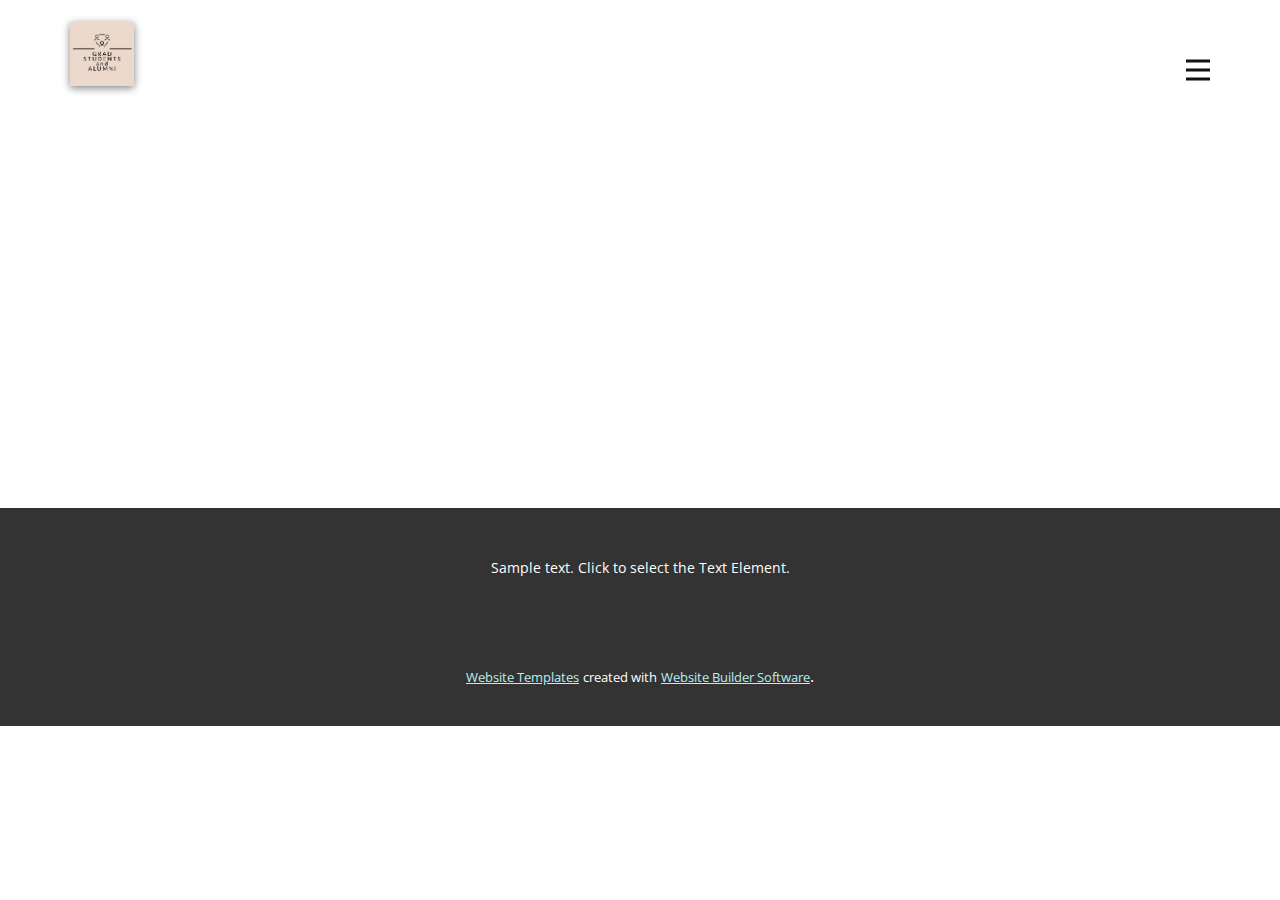
<file: About.html>
<!DOCTYPE html>
<html style="font-size: 16px;" lang="en"><head>
    <meta name="viewport" content="width=device-width, initial-scale=1.0">
    <meta charset="utf-8">
    <meta name="keywords" content="">
    <meta name="description" content="">
    <title>About</title>
    <link rel="stylesheet" href="nicepage.css" media="screen">
<link rel="stylesheet" href="About.css" media="screen">
    <script class="u-script" type="text/javascript" src="jquery.js" defer=""></script>
    <script class="u-script" type="text/javascript" src="nicepage.js" defer=""></script>
    <meta name="generator" content="Nicepage 5.8.2, nicepage.com">
    <link id="u-theme-google-font" rel="stylesheet" href="https://fonts.googleapis.com/css?family=Montserrat:100,100i,200,200i,300,300i,400,400i,500,500i,600,600i,700,700i,800,800i,900,900i|Open+Sans:300,300i,400,400i,500,500i,600,600i,700,700i,800,800i">
    
    
    <script type="application/ld+json">{
		"@context": "http://schema.org",
		"@type": "Organization",
		"name": "Site2",
		"logo": "images/WhatsAppImage2023-04-09at12.42.00PM.jpeg"
}</script>
    <meta name="theme-color" content="#25797c">
    <meta property="og:title" content="About">
    <meta property="og:description" content="">
    <meta property="og:type" content="website">
  <meta data-intl-tel-input-cdn-path="intlTelInput/"></head>
  <body class="u-body u-xl-mode" data-lang="en"><header class="u-clearfix u-header u-white u-header" id="sec-48c3"><div class="u-clearfix u-sheet u-valign-middle u-sheet-1">
        <a href="https://nicepage.com" class="u-image u-logo u-image-1" data-image-width="1080" data-image-height="1080">
          <img src="images/WhatsAppImage2023-04-09at12.42.00PM.jpeg" class="u-logo-image u-logo-image-1">
        </a>
        <nav class="u-menu u-menu-hamburger u-offcanvas u-menu-1" data-responsive-from="XL">
          <div class="menu-collapse" style="font-size: 1rem; letter-spacing: 0px;">
            <a class="u-button-style u-custom-left-right-menu-spacing u-custom-padding-bottom u-custom-top-bottom-menu-spacing u-nav-link u-text-active-palette-1-base u-text-hover-palette-2-base" href="#">
              <svg class="u-svg-link" viewBox="0 0 24 24"><use xmlns:xlink="http://www.w3.org/1999/xlink" xlink:href="#menu-hamburger"></use></svg>
              <svg class="u-svg-content" version="1.1" id="menu-hamburger" viewBox="0 0 16 16" x="0px" y="0px" xmlns:xlink="http://www.w3.org/1999/xlink" xmlns="http://www.w3.org/2000/svg"><g><rect y="1" width="16" height="2"></rect><rect y="7" width="16" height="2"></rect><rect y="13" width="16" height="2"></rect>
</g></svg>
            </a>
          </div>
          <div class="u-nav-container">
            <ul class="u-nav u-unstyled u-nav-1"><li class="u-nav-item"><a class="u-button-style u-nav-link u-text-active-palette-1-base u-text-hover-palette-2-base" href="Home.html" style="padding: 10px 20px;">Home</a>
</li><li class="u-nav-item"><a class="u-button-style u-nav-link u-text-active-palette-1-base u-text-hover-palette-2-base" href="About.html" style="padding: 10px 20px;">About</a>
</li><li class="u-nav-item"><a class="u-button-style u-nav-link u-text-active-palette-1-base u-text-hover-palette-2-base" href="Contact.html" style="padding: 10px 20px;">Contact</a>
</li></ul>
          </div>
          <div class="u-nav-container-collapse">
            <div class="u-black u-container-style u-inner-container-layout u-opacity u-opacity-95 u-sidenav">
              <div class="u-inner-container-layout u-sidenav-overflow">
                <div class="u-menu-close"></div>
                <ul class="u-align-center u-nav u-popupmenu-items u-unstyled u-nav-2"><li class="u-nav-item"><a class="u-button-style u-nav-link" href="Home.html">Home</a>
</li><li class="u-nav-item"><a class="u-button-style u-nav-link" href="About.html">About</a>
</li><li class="u-nav-item"><a class="u-button-style u-nav-link" href="Contact.html">Contact</a>
</li></ul>
              </div>
            </div>
            <div class="u-black u-menu-overlay u-opacity u-opacity-70"></div>
          </div>
        </nav>
      </div></header>
    <section class="u-clearfix u-section-1" id="sec-ee17">
      <div class="u-clearfix u-sheet u-sheet-1"></div>
    </section>
    
    
    <footer class="u-align-center u-clearfix u-footer u-grey-80 u-footer" id="sec-fa50"><div class="u-clearfix u-sheet u-sheet-1">
        <p class="u-small-text u-text u-text-variant u-text-1">Sample text. Click to select the Text Element.</p>
      </div></footer>
    <section class="u-backlink u-clearfix u-grey-80">
      <a class="u-link" href="https://nicepage.com/website-templates" target="_blank">
        <span>Website Templates</span>
      </a>
      <p class="u-text">
        <span>created with</span>
      </p>
      <a class="u-link" href="" target="_blank">
        <span>Website Builder Software</span>
      </a>. 
    </section>
  
</body></html>
</file>
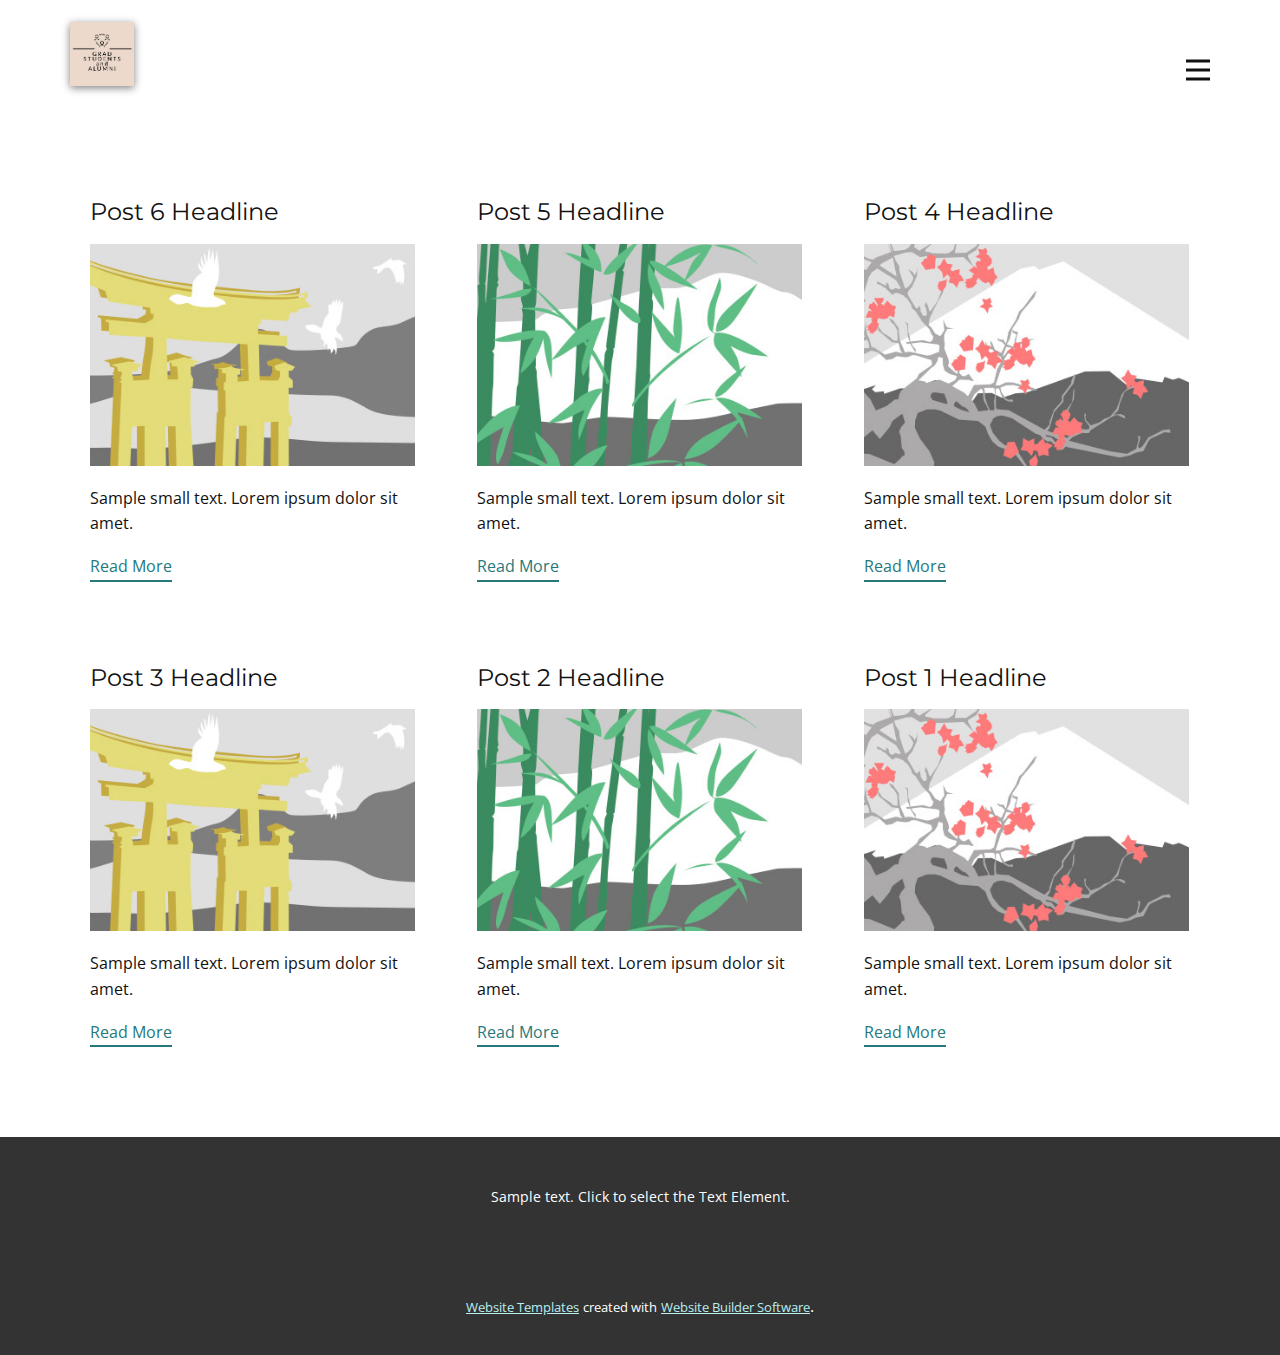
<file: blog.html>
<!DOCTYPE html>
<html style="font-size: 16px;" lang="en"><head>
    <meta name="viewport" content="width=device-width, initial-scale=1.0">
    <meta charset="utf-8">
    <meta name="keywords" content="">
    <meta name="description" content="">
    <title>Blog Template</title>
    <link rel="stylesheet" href="../nicepage.css" media="screen">
<link rel="stylesheet" href="../Blog-Template.css" media="screen">
    <script class="u-script" type="text/javascript" src="../jquery.js" defer=""></script>
    <script class="u-script" type="text/javascript" src="../nicepage.js" defer=""></script>
    <meta name="generator" content="Nicepage 5.8.2, nicepage.com">
    <link id="u-theme-google-font" rel="stylesheet" href="https://fonts.googleapis.com/css?family=Montserrat:100,100i,200,200i,300,300i,400,400i,500,500i,600,600i,700,700i,800,800i,900,900i|Open+Sans:300,300i,400,400i,500,500i,600,600i,700,700i,800,800i">
    
    
    <script type="application/ld+json">{
		"@context": "http://schema.org",
		"@type": "Organization",
		"name": "Site2",
		"logo": "images/WhatsAppImage2023-04-09at12.42.00PM.jpeg"
}</script>
    <meta name="theme-color" content="#25797c">
  <meta data-intl-tel-input-cdn-path="intlTelInput/"></head>
  <body class="u-body u-xl-mode" data-lang="en"><header class="u-clearfix u-header u-white u-header" id="sec-48c3"><div class="u-clearfix u-sheet u-valign-middle u-sheet-1">
        <a href="https://nicepage.com" class="u-image u-logo u-image-1" data-image-width="1080" data-image-height="1080">
          <img src="../images/WhatsAppImage2023-04-09at12.42.00PM.jpeg" class="u-logo-image u-logo-image-1">
        </a>
        <nav class="u-menu u-menu-hamburger u-offcanvas u-menu-1" data-responsive-from="XL">
          <div class="menu-collapse" style="font-size: 1rem; letter-spacing: 0px;">
            <a class="u-button-style u-custom-left-right-menu-spacing u-custom-padding-bottom u-custom-top-bottom-menu-spacing u-nav-link u-text-active-palette-1-base u-text-hover-palette-2-base" href="#">
              <svg class="u-svg-link" viewBox="0 0 24 24"><use xmlns:xlink="http://www.w3.org/1999/xlink" xlink:href="#menu-hamburger"></use></svg>
              <svg class="u-svg-content" version="1.1" id="menu-hamburger" viewBox="0 0 16 16" x="0px" y="0px" xmlns:xlink="http://www.w3.org/1999/xlink" xmlns="http://www.w3.org/2000/svg"><g><rect y="1" width="16" height="2"></rect><rect y="7" width="16" height="2"></rect><rect y="13" width="16" height="2"></rect>
</g></svg>
            </a>
          </div>
          <div class="u-nav-container">
            <ul class="u-nav u-unstyled u-nav-1"><li class="u-nav-item"><a class="u-button-style u-nav-link u-text-active-palette-1-base u-text-hover-palette-2-base" href="../Home.html" style="padding: 10px 20px;">Home</a>
</li><li class="u-nav-item"><a class="u-button-style u-nav-link u-text-active-palette-1-base u-text-hover-palette-2-base" href="../About.html" style="padding: 10px 20px;">About</a>
</li><li class="u-nav-item"><a class="u-button-style u-nav-link u-text-active-palette-1-base u-text-hover-palette-2-base" href="../Contact.html" style="padding: 10px 20px;">Contact</a>
</li></ul>
          </div>
          <div class="u-nav-container-collapse">
            <div class="u-black u-container-style u-inner-container-layout u-opacity u-opacity-95 u-sidenav">
              <div class="u-inner-container-layout u-sidenav-overflow">
                <div class="u-menu-close"></div>
                <ul class="u-align-center u-nav u-popupmenu-items u-unstyled u-nav-2"><li class="u-nav-item"><a class="u-button-style u-nav-link" href="../Home.html">Home</a>
</li><li class="u-nav-item"><a class="u-button-style u-nav-link" href="../About.html">About</a>
</li><li class="u-nav-item"><a class="u-button-style u-nav-link" href="../Contact.html">Contact</a>
</li></ul>
              </div>
            </div>
            <div class="u-black u-menu-overlay u-opacity u-opacity-70"></div>
          </div>
        </nav>
      </div></header>
    <section class="u-clearfix u-section-1" id="sec-0cb8">
      <div class="u-clearfix u-sheet u-valign-middle u-sheet-1"><!--blog--><!--blog_options_json--><!--{"type":"Recent","source":"","tags":"","count":""}--><!--/blog_options_json-->
        <div class="u-blog u-expanded-width u-repeater u-repeater-1"><!--blog_post-->
          <div class="u-blog-post u-container-style u-repeater-item u-white u-repeater-item-1">
            <div class="u-container-layout u-similar-container u-valign-top u-container-layout-1"><!--blog_post_header-->
              <h4 class="u-blog-control u-text u-text-1">
                <a class="u-post-header-link" href="../blog/post-5.html">Post 6 Headline</a>
              </h4><!--/blog_post_header--><!--blog_post_image-->
              <a class="u-post-header-link" href="../blog/post-5.html"><img alt="" class="u-blog-control u-expanded-width u-image u-image-default u-image-1" src="../images/8ad73f3c.jpeg"></a><!--/blog_post_image--><!--blog_post_content-->
              <div class="u-blog-control u-post-content u-text u-text-2 fr-view">Sample small text. Lorem ipsum dolor sit amet.</div><!--/blog_post_content--><!--blog_post_readmore-->
              <a href="../blog/post-5.html" class="u-blog-control u-border-2 u-border-palette-1-base u-btn u-btn-rectangle u-button-style u-none u-btn-1"><!--blog_post_readmore_content--><!--options_json--><!--{"content":"","defaultValue":"Read More"}--><!--/options_json-->Read More<!--/blog_post_readmore_content--></a><!--/blog_post_readmore-->
            </div>
          </div><div class="u-blog-post u-container-style u-repeater-item u-video-cover u-white">
            <div class="u-container-layout u-similar-container u-valign-top u-container-layout-2"><!--blog_post_header-->
              <h4 class="u-blog-control u-text u-text-3">
                <a class="u-post-header-link" href="../blog/post-4.html">Post 5 Headline</a>
              </h4><!--/blog_post_header--><!--blog_post_image-->
              <a class="u-post-header-link" href="../blog/post-4.html"><img alt="" class="u-blog-control u-expanded-width u-image u-image-default u-image-2" src="../images/68f64b9d.jpeg"></a><!--/blog_post_image--><!--blog_post_content-->
              <div class="u-blog-control u-post-content u-text u-text-4 fr-view">Sample small text. Lorem ipsum dolor sit amet.</div><!--/blog_post_content--><!--blog_post_readmore-->
              <a href="../blog/post-4.html" class="u-blog-control u-border-2 u-border-palette-1-base u-btn u-btn-rectangle u-button-style u-none u-btn-2"><!--blog_post_readmore_content--><!--options_json--><!--{"content":"","defaultValue":"Read More"}--><!--/options_json-->Read More<!--/blog_post_readmore_content--></a><!--/blog_post_readmore-->
            </div>
          </div><div class="u-blog-post u-container-style u-repeater-item u-video-cover u-white">
            <div class="u-container-layout u-similar-container u-valign-top u-container-layout-3"><!--blog_post_header-->
              <h4 class="u-blog-control u-text u-text-5">
                <a class="u-post-header-link" href="../blog/post-3.html">Post 4 Headline</a>
              </h4><!--/blog_post_header--><!--blog_post_image-->
              <a class="u-post-header-link" href="../blog/post-3.html"><img alt="" class="u-blog-control u-expanded-width u-image u-image-default u-image-3" src="../images/0fd3416c.jpeg"></a><!--/blog_post_image--><!--blog_post_content-->
              <div class="u-blog-control u-post-content u-text u-text-6 fr-view">Sample small text. Lorem ipsum dolor sit amet.</div><!--/blog_post_content--><!--blog_post_readmore-->
              <a href="../blog/post-3.html" class="u-blog-control u-border-2 u-border-palette-1-base u-btn u-btn-rectangle u-button-style u-none u-btn-3"><!--blog_post_readmore_content--><!--options_json--><!--{"content":"","defaultValue":"Read More"}--><!--/options_json-->Read More<!--/blog_post_readmore_content--></a><!--/blog_post_readmore-->
            </div>
          </div><div class="u-blog-post u-container-style u-repeater-item u-white u-repeater-item-1">
            <div class="u-container-layout u-similar-container u-valign-top u-container-layout-1"><!--blog_post_header-->
              <h4 class="u-blog-control u-text u-text-1">
                <a class="u-post-header-link" href="../blog/post-2.html">Post 3 Headline</a>
              </h4><!--/blog_post_header--><!--blog_post_image-->
              <a class="u-post-header-link" href="../blog/post-2.html"><img alt="" class="u-blog-control u-expanded-width u-image u-image-default u-image-1" src="../images/8ad73f3c.jpeg"></a><!--/blog_post_image--><!--blog_post_content-->
              <div class="u-blog-control u-post-content u-text u-text-2 fr-view">Sample small text. Lorem ipsum dolor sit amet.</div><!--/blog_post_content--><!--blog_post_readmore-->
              <a href="../blog/post-2.html" class="u-blog-control u-border-2 u-border-palette-1-base u-btn u-btn-rectangle u-button-style u-none u-btn-1"><!--blog_post_readmore_content--><!--options_json--><!--{"content":"","defaultValue":"Read More"}--><!--/options_json-->Read More<!--/blog_post_readmore_content--></a><!--/blog_post_readmore-->
            </div>
          </div><div class="u-blog-post u-container-style u-repeater-item u-video-cover u-white">
            <div class="u-container-layout u-similar-container u-valign-top u-container-layout-2"><!--blog_post_header-->
              <h4 class="u-blog-control u-text u-text-3">
                <a class="u-post-header-link" href="../blog/post-1.html">Post 2 Headline</a>
              </h4><!--/blog_post_header--><!--blog_post_image-->
              <a class="u-post-header-link" href="../blog/post-1.html"><img alt="" class="u-blog-control u-expanded-width u-image u-image-default u-image-2" src="../images/68f64b9d.jpeg"></a><!--/blog_post_image--><!--blog_post_content-->
              <div class="u-blog-control u-post-content u-text u-text-4 fr-view">Sample small text. Lorem ipsum dolor sit amet.</div><!--/blog_post_content--><!--blog_post_readmore-->
              <a href="../blog/post-1.html" class="u-blog-control u-border-2 u-border-palette-1-base u-btn u-btn-rectangle u-button-style u-none u-btn-2"><!--blog_post_readmore_content--><!--options_json--><!--{"content":"","defaultValue":"Read More"}--><!--/options_json-->Read More<!--/blog_post_readmore_content--></a><!--/blog_post_readmore-->
            </div>
          </div><div class="u-blog-post u-container-style u-repeater-item u-video-cover u-white">
            <div class="u-container-layout u-similar-container u-valign-top u-container-layout-3"><!--blog_post_header-->
              <h4 class="u-blog-control u-text u-text-5">
                <a class="u-post-header-link" href="../blog/post.html">Post 1 Headline</a>
              </h4><!--/blog_post_header--><!--blog_post_image-->
              <a class="u-post-header-link" href="../blog/post.html"><img alt="" class="u-blog-control u-expanded-width u-image u-image-default u-image-3" src="../images/0fd3416c.jpeg"></a><!--/blog_post_image--><!--blog_post_content-->
              <div class="u-blog-control u-post-content u-text u-text-6 fr-view">Sample small text. Lorem ipsum dolor sit amet.</div><!--/blog_post_content--><!--blog_post_readmore-->
              <a href="../blog/post.html" class="u-blog-control u-border-2 u-border-palette-1-base u-btn u-btn-rectangle u-button-style u-none u-btn-3"><!--blog_post_readmore_content--><!--options_json--><!--{"content":"","defaultValue":"Read More"}--><!--/options_json-->Read More<!--/blog_post_readmore_content--></a><!--/blog_post_readmore-->
            </div>
          </div><!--/blog_post--><!--blog_post-->
          <!--/blog_post--><!--blog_post-->
          <!--/blog_post-->
        </div><!--/blog-->
      </div>
    </section>
    
    
    <footer class="u-align-center u-clearfix u-footer u-grey-80 u-footer" id="sec-fa50"><div class="u-clearfix u-sheet u-sheet-1">
        <p class="u-small-text u-text u-text-variant u-text-1">Sample text. Click to select the Text Element.</p>
      </div></footer>
    <section class="u-backlink u-clearfix u-grey-80">
      <a class="u-link" href="https://nicepage.com/website-templates" target="_blank">
        <span>Website Templates</span>
      </a>
      <p class="u-text">
        <span>created with</span>
      </p>
      <a class="u-link" href="" target="_blank">
        <span>Website Builder Software</span>
      </a>. 
    </section>
  
</body></html>
</file>
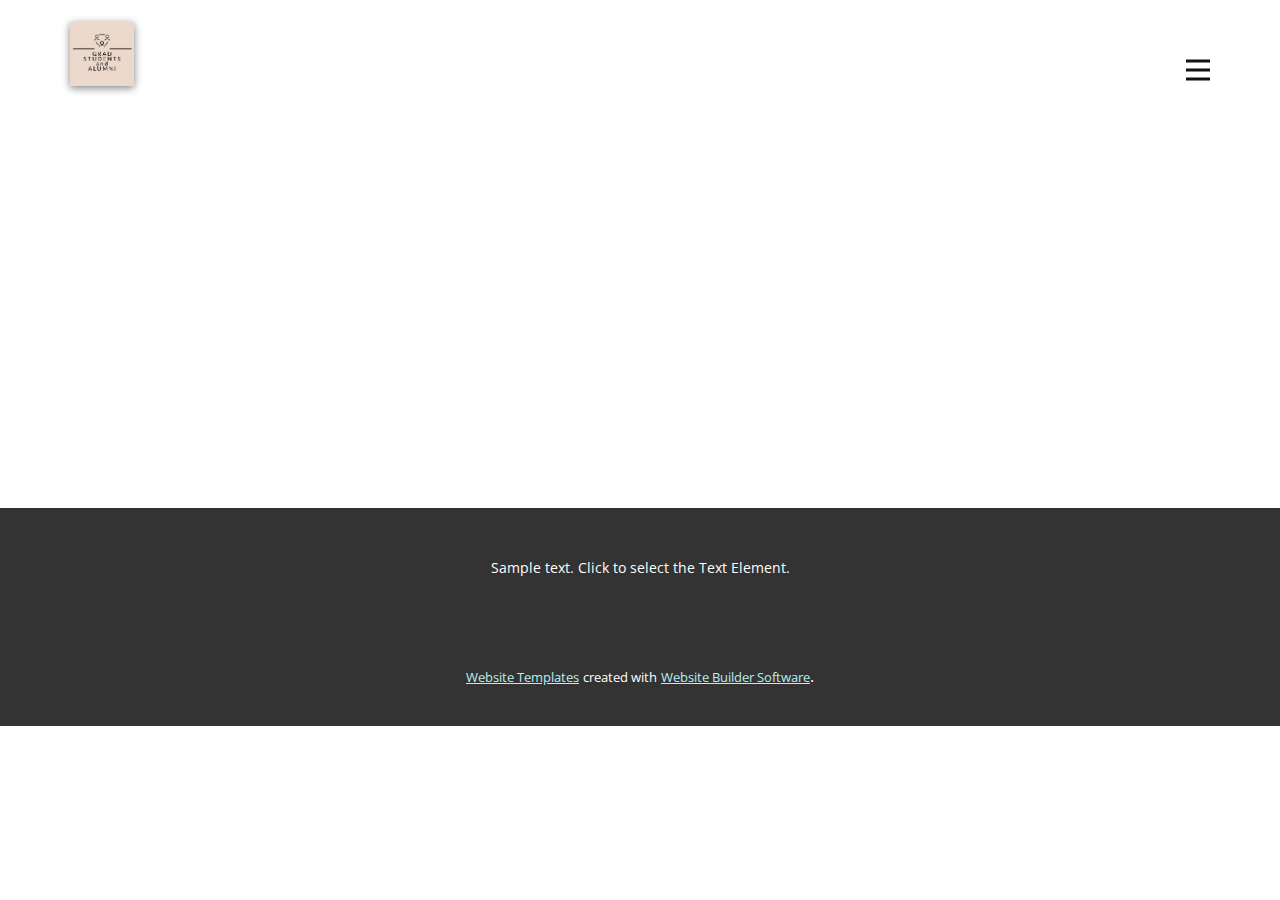
<file: Contact.html>
<!DOCTYPE html>
<html style="font-size: 16px;" lang="en"><head>
    <meta name="viewport" content="width=device-width, initial-scale=1.0">
    <meta charset="utf-8">
    <meta name="keywords" content="">
    <meta name="description" content="">
    <title>Contact</title>
    <link rel="stylesheet" href="nicepage.css" media="screen">
<link rel="stylesheet" href="Contact.css" media="screen">
    <script class="u-script" type="text/javascript" src="jquery.js" defer=""></script>
    <script class="u-script" type="text/javascript" src="nicepage.js" defer=""></script>
    <meta name="generator" content="Nicepage 5.8.2, nicepage.com">
    <link id="u-theme-google-font" rel="stylesheet" href="https://fonts.googleapis.com/css?family=Montserrat:100,100i,200,200i,300,300i,400,400i,500,500i,600,600i,700,700i,800,800i,900,900i|Open+Sans:300,300i,400,400i,500,500i,600,600i,700,700i,800,800i">
    
    
    <script type="application/ld+json">{
		"@context": "http://schema.org",
		"@type": "Organization",
		"name": "Site2",
		"logo": "images/WhatsAppImage2023-04-09at12.42.00PM.jpeg"
}</script>
    <meta name="theme-color" content="#25797c">
    <meta property="og:title" content="Contact">
    <meta property="og:description" content="">
    <meta property="og:type" content="website">
  <meta data-intl-tel-input-cdn-path="intlTelInput/"></head>
  <body class="u-body u-xl-mode" data-lang="en"><header class="u-clearfix u-header u-white u-header" id="sec-48c3"><div class="u-clearfix u-sheet u-valign-middle u-sheet-1">
        <a href="https://nicepage.com" class="u-image u-logo u-image-1" data-image-width="1080" data-image-height="1080">
          <img src="images/WhatsAppImage2023-04-09at12.42.00PM.jpeg" class="u-logo-image u-logo-image-1">
        </a>
        <nav class="u-menu u-menu-hamburger u-offcanvas u-menu-1" data-responsive-from="XL">
          <div class="menu-collapse" style="font-size: 1rem; letter-spacing: 0px;">
            <a class="u-button-style u-custom-left-right-menu-spacing u-custom-padding-bottom u-custom-top-bottom-menu-spacing u-nav-link u-text-active-palette-1-base u-text-hover-palette-2-base" href="#">
              <svg class="u-svg-link" viewBox="0 0 24 24"><use xmlns:xlink="http://www.w3.org/1999/xlink" xlink:href="#menu-hamburger"></use></svg>
              <svg class="u-svg-content" version="1.1" id="menu-hamburger" viewBox="0 0 16 16" x="0px" y="0px" xmlns:xlink="http://www.w3.org/1999/xlink" xmlns="http://www.w3.org/2000/svg"><g><rect y="1" width="16" height="2"></rect><rect y="7" width="16" height="2"></rect><rect y="13" width="16" height="2"></rect>
</g></svg>
            </a>
          </div>
          <div class="u-nav-container">
            <ul class="u-nav u-unstyled u-nav-1"><li class="u-nav-item"><a class="u-button-style u-nav-link u-text-active-palette-1-base u-text-hover-palette-2-base" href="Home.html" style="padding: 10px 20px;">Home</a>
</li><li class="u-nav-item"><a class="u-button-style u-nav-link u-text-active-palette-1-base u-text-hover-palette-2-base" href="About.html" style="padding: 10px 20px;">About</a>
</li><li class="u-nav-item"><a class="u-button-style u-nav-link u-text-active-palette-1-base u-text-hover-palette-2-base" href="Contact.html" style="padding: 10px 20px;">Contact</a>
</li></ul>
          </div>
          <div class="u-nav-container-collapse">
            <div class="u-black u-container-style u-inner-container-layout u-opacity u-opacity-95 u-sidenav">
              <div class="u-inner-container-layout u-sidenav-overflow">
                <div class="u-menu-close"></div>
                <ul class="u-align-center u-nav u-popupmenu-items u-unstyled u-nav-2"><li class="u-nav-item"><a class="u-button-style u-nav-link" href="Home.html">Home</a>
</li><li class="u-nav-item"><a class="u-button-style u-nav-link" href="About.html">About</a>
</li><li class="u-nav-item"><a class="u-button-style u-nav-link" href="Contact.html">Contact</a>
</li></ul>
              </div>
            </div>
            <div class="u-black u-menu-overlay u-opacity u-opacity-70"></div>
          </div>
        </nav>
      </div></header>
    <section class="u-clearfix u-section-1" id="sec-a889">
      <div class="u-clearfix u-sheet u-sheet-1"></div>
    </section>
    
    
    <footer class="u-align-center u-clearfix u-footer u-grey-80 u-footer" id="sec-fa50"><div class="u-clearfix u-sheet u-sheet-1">
        <p class="u-small-text u-text u-text-variant u-text-1">Sample text. Click to select the Text Element.</p>
      </div></footer>
    <section class="u-backlink u-clearfix u-grey-80">
      <a class="u-link" href="https://nicepage.com/website-templates" target="_blank">
        <span>Website Templates</span>
      </a>
      <p class="u-text">
        <span>created with</span>
      </p>
      <a class="u-link" href="" target="_blank">
        <span>Website Builder Software</span>
      </a>. 
    </section>
  
</body></html>
</file>
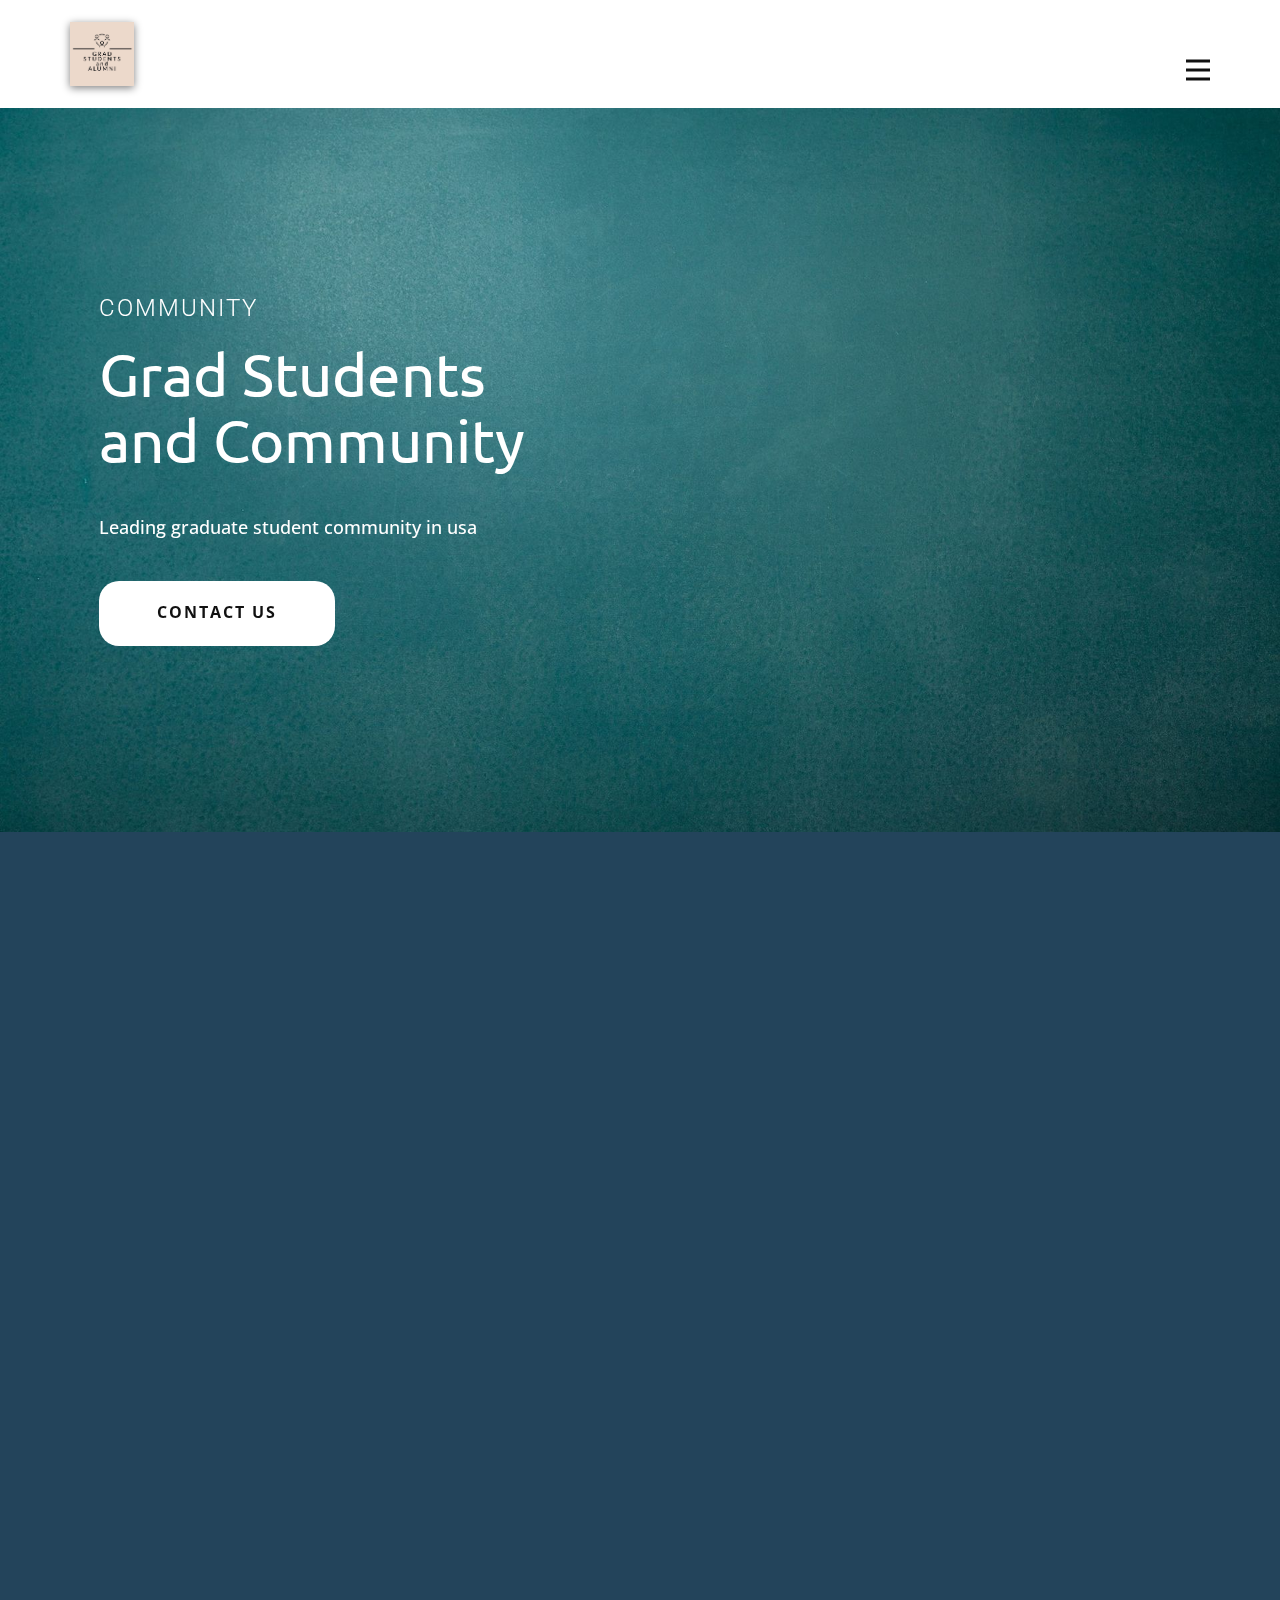
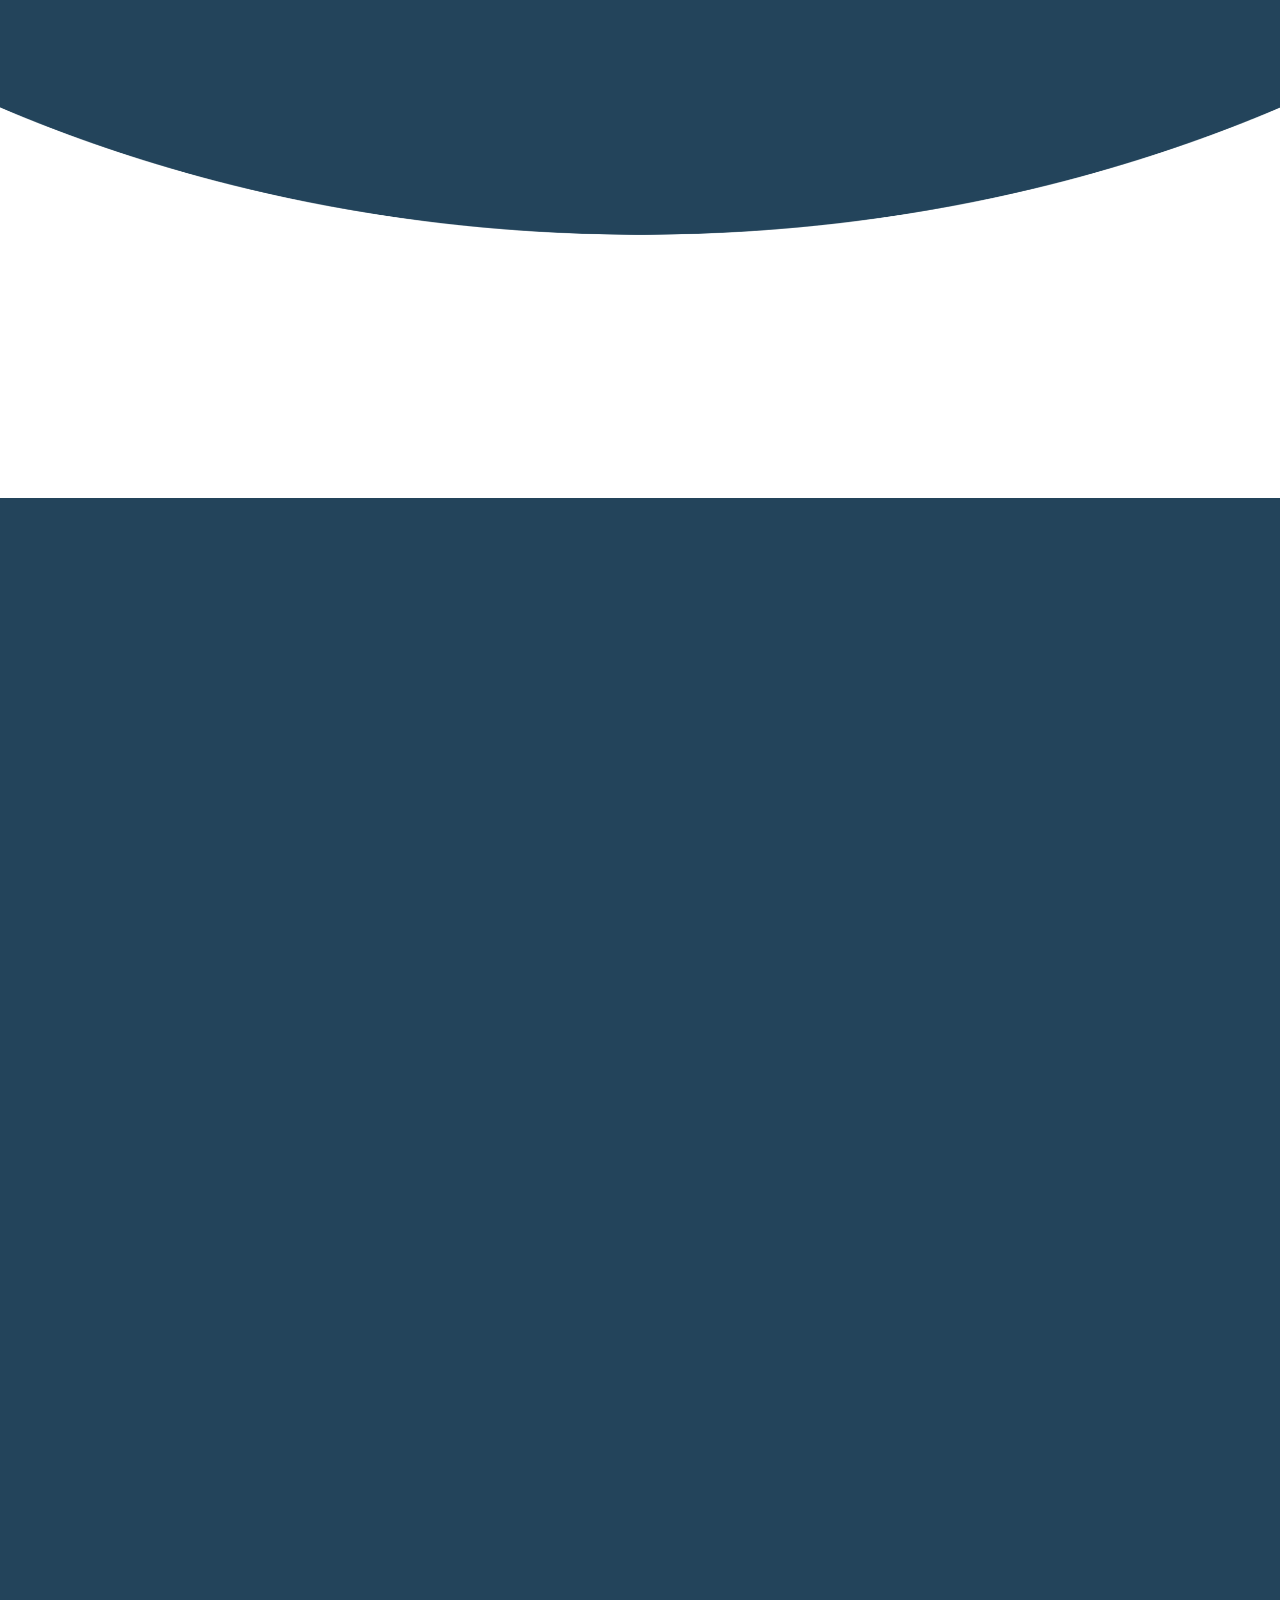
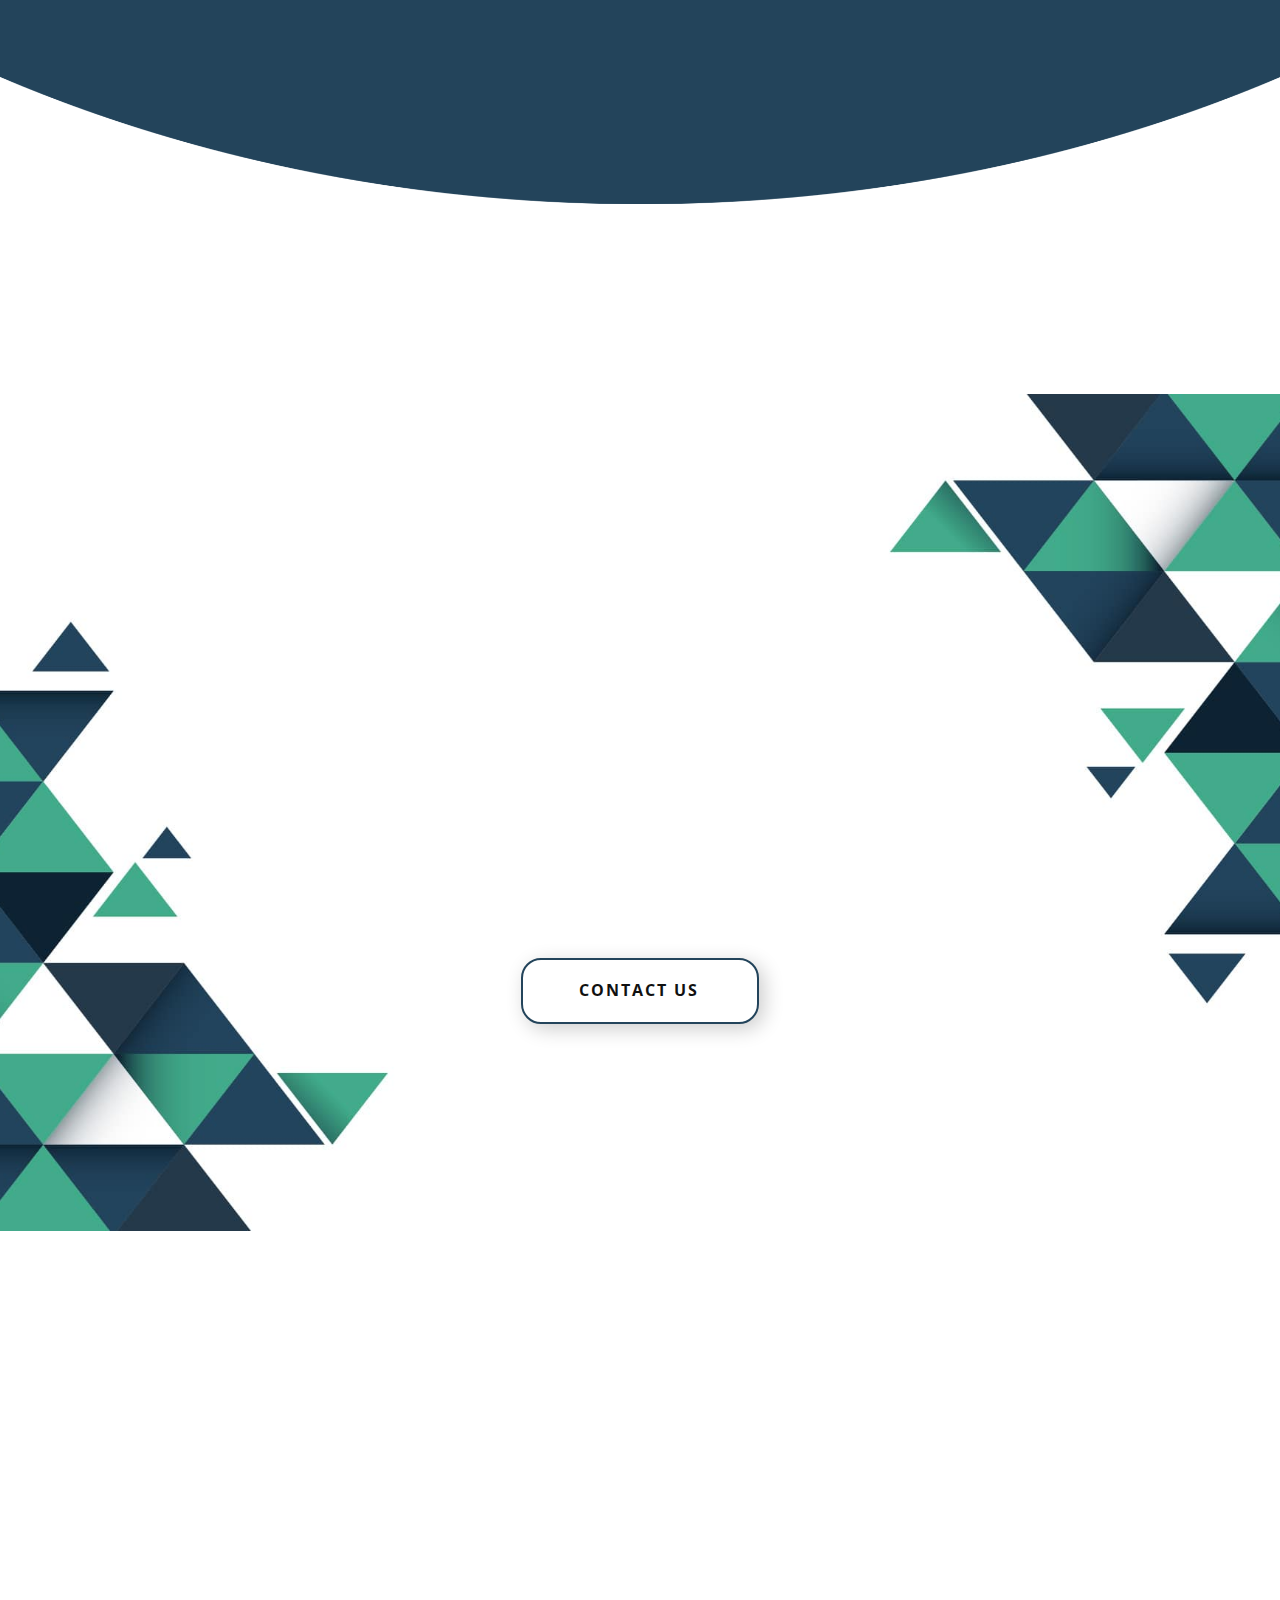
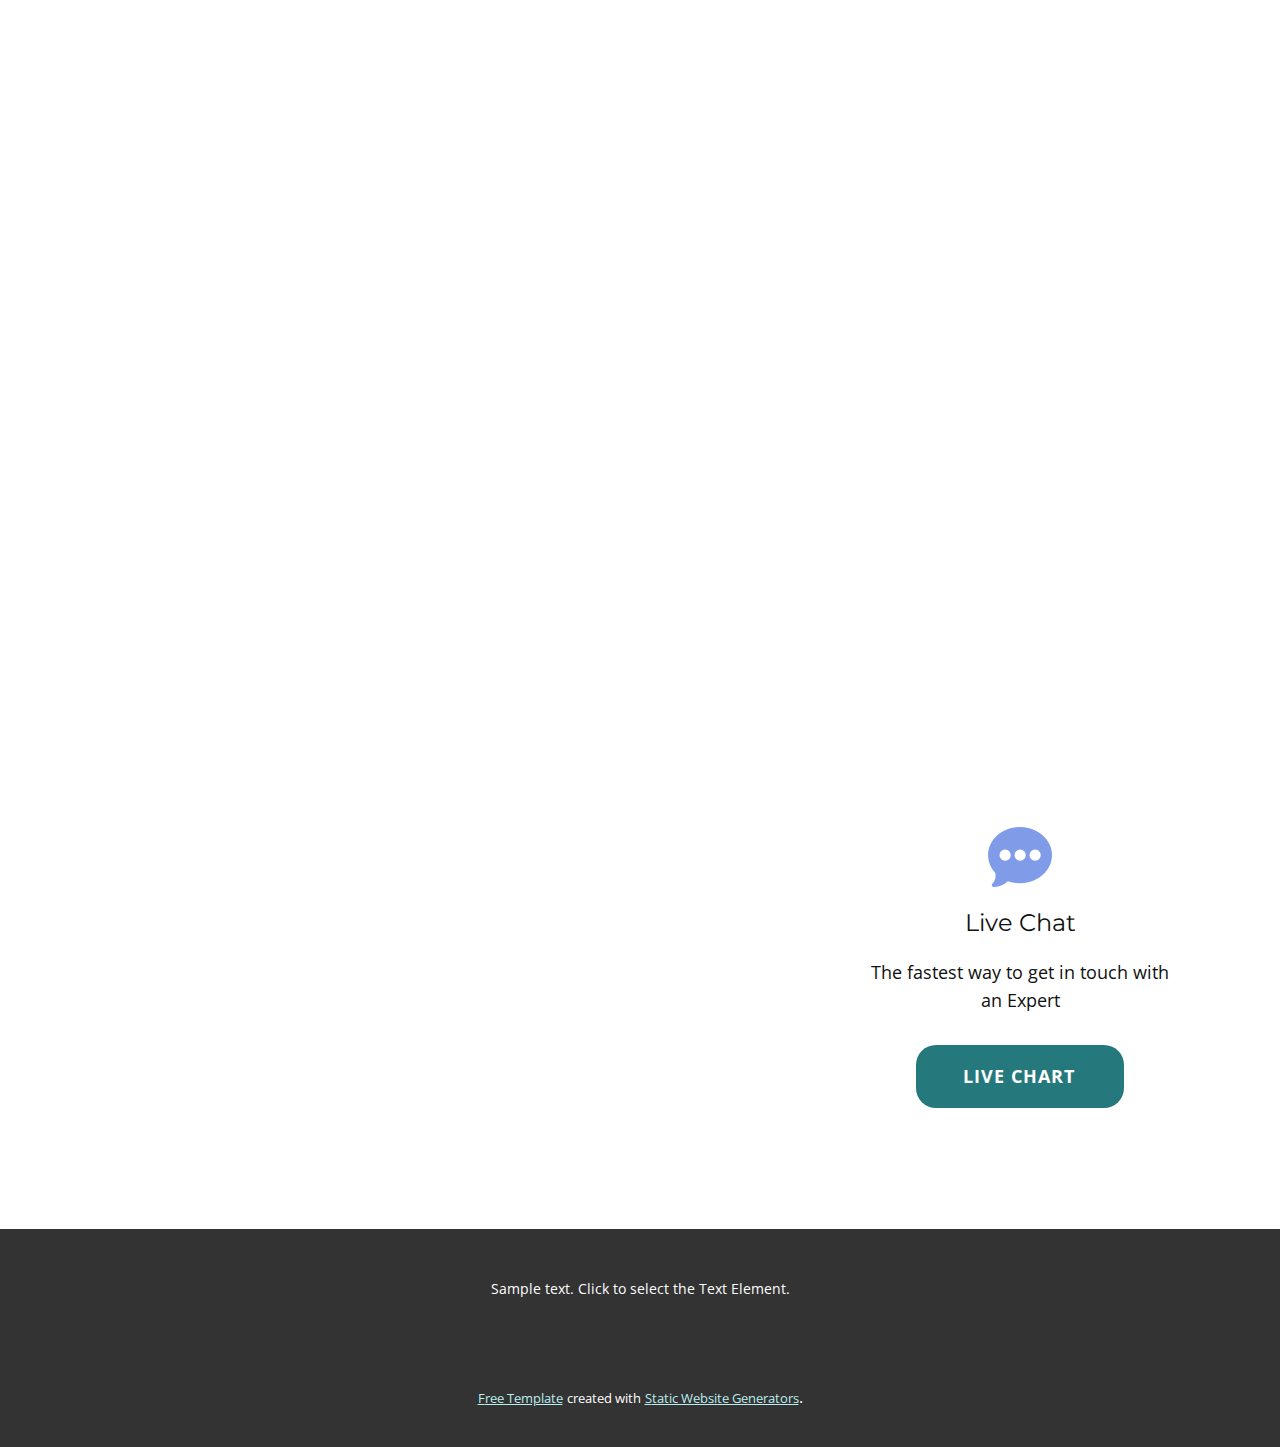
<file: Home.html>
<!DOCTYPE html>
<html style="font-size: 16px;" lang="en"><head>
    <meta name="viewport" content="width=device-width, initial-scale=1.0">
    <meta charset="utf-8">
    <meta name="keywords" content="​Teaching and Learning Center, Education and Learning, 01, 02, 03, 04, Meet The Team, ​Start working smarter, ​Your space
to learn, connect,
and be inspired, Educational programs">
    <meta name="description" content="">
    <title>Home</title>
    <link rel="stylesheet" href="nicepage.css" media="screen">
<link rel="stylesheet" href="Home.css" media="screen">
    <script class="u-script" type="text/javascript" src="jquery.js" defer=""></script>
    <script class="u-script" type="text/javascript" src="nicepage.js" defer=""></script>
    <meta name="generator" content="Nicepage 5.8.2, nicepage.com">
    <meta name="referrer" content="origin">
    <link id="u-theme-google-font" rel="stylesheet" href="https://fonts.googleapis.com/css?family=Montserrat:100,100i,200,200i,300,300i,400,400i,500,500i,600,600i,700,700i,800,800i,900,900i|Open+Sans:300,300i,400,400i,500,500i,600,600i,700,700i,800,800i">
    <link id="u-page-google-font" rel="stylesheet" href="https://fonts.googleapis.com/css?family=Roboto:100,100i,300,300i,400,400i,500,500i,700,700i,900,900i|Ubuntu:300,300i,400,400i,500,500i,700,700i|Oswald:200,300,400,500,600,700|Raleway:100,100i,200,200i,300,300i,400,400i,500,500i,600,600i,700,700i,800,800i,900,900i|Montserrat:100,100i,200,200i,300,300i,400,400i,500,500i,600,600i,700,700i,800,800i,900,900i">
    
    
    
    
    
    
    
    
    
    <script type="application/ld+json">{
		"@context": "http://schema.org",
		"@type": "Organization",
		"name": "Site2",
		"logo": "images/WhatsAppImage2023-04-09at12.42.00PM.jpeg"
}</script>
    <meta name="theme-color" content="#25797c">
    <meta property="og:title" content="Home">
    <meta property="og:description" content="">
    <meta property="og:type" content="website">
  <script>
    function gdprConfirmed() {
        return true;
    }
    function dynamicLoadScript(src) {
        var script = document.createElement('script');
        script.src = src && typeof src === 'string' ? src : 'https://www.google.com/recaptcha/api.js?render=6LdzZJUlAAAAAPIpoxE3eiNgzV-KTBfU5t8KbAKF';
        script.async = true;
        document.body.appendChild(script);
        script.onload = function() {
            let event = new CustomEvent("recaptchaLoaded");
            document.dispatchEvent(event);
        };
    }
    document.addEventListener('DOMContentLoaded', function () {
        var confirmButton = document.querySelector('.u-cookies-consent .u-button-confirm');
        if (confirmButton) {
            confirmButton.onclick = dynamicLoadScript;
        }
    });
    </script>
    <script>
        document.addEventListener("DOMContentLoaded", function(){
            if (!gdprConfirmed()) {
                return;
            }
            dynamicLoadScript();
        });
    </script>
    <script>
        document.addEventListener("recaptchaLoaded", function() {
            if (!gdprConfirmed()) {
                return;
            }
            (function (grecaptcha, sitekey, actions) {
                var recaptcha = {
                    execute: function (action, submitFormCb) {
                        try {
                            grecaptcha.execute(
                                sitekey,
                                {action: action}
                            ).then(function (token) {
                                var forms = document.getElementsByTagName('form');

                                for (var i = 0; i < forms.length; i++) {
                                    var fields = forms[i].getElementsByTagName('input');

                                    for (var j = 0; j < fields.length; j++) {
                                        var field = fields[j];

                                        if ('recaptchaResponse' === field.getAttribute('name')) {
                                            field.setAttribute('value', token);
                                            break;
                                        }
                                    }
                                }
                                submitFormCb();
                            });
                        } catch (e) {
                            var formError = document.querySelector('.u-form-send-error');

                            if (formError) {
                                formError.innerText = 'Site Owner Error: ' + e.message.replace(/:[\s\S]*/, '');
                                formError.style.display = 'block';
                            }
                        }
                    },

                    executeContact: function (submitFormCb) {
                        recaptcha.execute(actions['contact'], submitFormCb);
                    }
                };

                window.recaptchaObject = recaptcha;
            })(
                grecaptcha,
                
                '6LdzZJUlAAAAAPIpoxE3eiNgzV-KTBfU5t8KbAKF',
                {'contact': 'contact'}
            );
        });
    </script>
<meta data-intl-tel-input-cdn-path="intlTelInput/"></head>
  <body class="u-body u-xl-mode" data-lang="en"><header class="u-clearfix u-header u-white u-header" id="sec-48c3"><div class="u-clearfix u-sheet u-valign-middle u-sheet-1">
        <a href="https://nicepage.com" class="u-image u-logo u-image-1" data-image-width="1080" data-image-height="1080">
          <img src="images/WhatsAppImage2023-04-09at12.42.00PM.jpeg" class="u-logo-image u-logo-image-1">
        </a>
        <nav class="u-menu u-menu-hamburger u-offcanvas u-menu-1" data-responsive-from="XL">
          <div class="menu-collapse" style="font-size: 1rem; letter-spacing: 0px;">
            <a class="u-button-style u-custom-left-right-menu-spacing u-custom-padding-bottom u-custom-top-bottom-menu-spacing u-nav-link u-text-active-palette-1-base u-text-hover-palette-2-base" href="#">
              <svg class="u-svg-link" viewBox="0 0 24 24"><use xmlns:xlink="http://www.w3.org/1999/xlink" xlink:href="#menu-hamburger"></use></svg>
              <svg class="u-svg-content" version="1.1" id="menu-hamburger" viewBox="0 0 16 16" x="0px" y="0px" xmlns:xlink="http://www.w3.org/1999/xlink" xmlns="http://www.w3.org/2000/svg"><g><rect y="1" width="16" height="2"></rect><rect y="7" width="16" height="2"></rect><rect y="13" width="16" height="2"></rect>
</g></svg>
            </a>
          </div>
          <div class="u-nav-container">
            <ul class="u-nav u-unstyled u-nav-1"><li class="u-nav-item"><a class="u-button-style u-nav-link u-text-active-palette-1-base u-text-hover-palette-2-base" href="Home.html" style="padding: 10px 20px;">Home</a>
</li><li class="u-nav-item"><a class="u-button-style u-nav-link u-text-active-palette-1-base u-text-hover-palette-2-base" href="About.html" style="padding: 10px 20px;">About</a>
</li><li class="u-nav-item"><a class="u-button-style u-nav-link u-text-active-palette-1-base u-text-hover-palette-2-base" href="Contact.html" style="padding: 10px 20px;">Contact</a>
</li></ul>
          </div>
          <div class="u-nav-container-collapse">
            <div class="u-black u-container-style u-inner-container-layout u-opacity u-opacity-95 u-sidenav">
              <div class="u-inner-container-layout u-sidenav-overflow">
                <div class="u-menu-close"></div>
                <ul class="u-align-center u-nav u-popupmenu-items u-unstyled u-nav-2"><li class="u-nav-item"><a class="u-button-style u-nav-link" href="Home.html">Home</a>
</li><li class="u-nav-item"><a class="u-button-style u-nav-link" href="About.html">About</a>
</li><li class="u-nav-item"><a class="u-button-style u-nav-link" href="Contact.html">Contact</a>
</li></ul>
              </div>
            </div>
            <div class="u-black u-menu-overlay u-opacity u-opacity-70"></div>
          </div>
        </nav>
      </div></header>
    <section class="u-clearfix u-image u-section-1" id="sec-2d2a">
      <div class="u-clearfix u-sheet u-valign-bottom-lg u-valign-bottom-xl u-valign-middle-md u-valign-middle-sm u-valign-middle-xs u-sheet-1">
        <div class="u-clearfix u-expanded-width u-layout-wrap u-layout-wrap-1">
          <div class="u-layout">
            <div class="u-layout-row">
              <div class="u-container-align-left u-container-style u-layout-cell u-left-cell u-size-30 u-layout-cell-1" src="">
                <div class="u-container-layout u-valign-middle u-container-layout-1">
                  <h3 class="u-align-left u-text u-text-body-alt-color u-text-default u-text-1" data-animation-name="customAnimationIn" data-animation-duration="1500" data-animation-delay="500">Community</h3>
                  <h1 class="u-align-left u-custom-font u-font-ubuntu u-text u-text-body-alt-color u-text-2" data-animation-name="customAnimationIn" data-animation-duration="1500" data-animation-delay="0"> Grad Students<br>and Community 
                  </h1>
                  <p class="u-align-left u-text u-text-body-alt-color u-text-3" data-animation-name="customAnimationIn" data-animation-duration="1500" data-animation-delay="250"> Leading graduate student community in usa</p>
                  <a href="https://nicepage.com/c/slider-website-templates" class="u-active-palette-1-light-3 u-align-left u-border-none u-btn u-btn-round u-button-style u-hover-palette-1-light-3 u-radius-20 u-text-active-palette-1-base u-text-hover-palette-1-base u-white u-btn-1" data-animation-name="customAnimationIn" data-animation-duration="1500" data-animation-delay="500">contact us</a>
                </div>
              </div>
              <div class="u-align-left u-container-align-center-sm u-container-align-center-xs u-container-style u-layout-cell u-right-cell u-size-30 u-layout-cell-2" data-animation-name="customAnimationIn" data-animation-duration="1500">
                <div class="u-container-layout u-valign-top-sm u-valign-top-xs u-container-layout-2"></div>
              </div>
            </div>
          </div>
        </div>
      </div>
    </section>
    <section class="u-align-center u-clearfix u-container-align-left u-palette-2-base u-section-2" id="carousel_10de">
      <div class="u-clearfix u-sheet u-valign-middle u-sheet-1">
        <div class="u-clearfix u-expanded-width u-layout-wrap u-layout-wrap-1">
          <div class="u-layout">
            <div class="u-layout-row">
              <div class="u-container-align-left u-container-style u-layout-cell u-size-30 u-layout-cell-1">
                <div class="u-container-layout u-valign-top u-container-layout-1">
                  <h5 class="u-align-left u-text u-text-default u-text-palette-2-light-1 u-text-1" data-animation-name="customAnimationIn" data-animation-duration="1500" data-animation-delay="500">what we do</h5>
                  <div class="u-list u-list-1">
                    <div class="u-repeater u-repeater-1">
                      <div class="u-container-align-left u-container-style u-list-item u-repeater-item u-shape-rectangle u-list-item-1" data-animation-name="customAnimationIn" data-animation-duration="1500" data-animation-delay="250">
                        <div class="u-container-layout u-similar-container u-valign-middle u-container-layout-2">
                          <h3 class="u-align-left u-text u-text-palette-2-light-1 u-text-2"> add your text</h3>
                          <p class="u-align-left u-text u-text-3"> add text </p>
                        </div>
                      </div>
                      <div class="u-container-align-left u-container-style u-list-item u-repeater-item u-shape-rectangle u-list-item-2" data-animation-name="customAnimationIn" data-animation-duration="1500" data-animation-delay="250">
                        <div class="u-container-layout u-similar-container u-valign-middle u-container-layout-3">
                          <h3 class="u-align-left u-text u-text-palette-2-light-1 u-text-4">REFERRALS</h3>
                          <p class="u-align-left u-text u-text-5"> add text</p>
                        </div>
                      </div>
                    </div>
                  </div>
                </div>
              </div>
              <div class="u-container-align-left u-container-style u-layout-cell u-size-30 u-layout-cell-2">
                <div class="u-container-layout u-valign-top u-container-layout-4">
                  <h5 class="u-align-left u-text u-text-default u-text-palette-2-light-1 u-text-6" data-animation-name="customAnimationIn" data-animation-duration="1500" data-animation-delay="500" data-animation-direction="">JOBS</h5>
                  <div class="u-list u-list-2">
                    <div class="u-repeater u-repeater-2">
                      <div class="u-container-align-left u-container-style u-list-item u-repeater-item u-shape-rectangle u-list-item-3" data-animation-name="customAnimationIn" data-animation-duration="1500" data-animation-delay="250">
                        <div class="u-container-layout u-similar-container u-valign-middle u-container-layout-5">
                          <h3 class="u-align-left u-text u-text-palette-2-light-1 u-text-7">add text</h3>
                          <p class="u-align-left u-text u-text-8"> add text </p>
                        </div>
                      </div>
                      <div class="u-container-align-left u-container-style u-list-item u-repeater-item u-shape-rectangle u-list-item-4" data-animation-name="customAnimationIn" data-animation-duration="1500" data-animation-delay="250">
                        <div class="u-container-layout u-similar-container u-valign-middle u-container-layout-6">
                          <h3 class="u-align-left u-text u-text-palette-2-light-1 u-text-9">RENT AND SUBLEASING</h3>
                          <p class="u-align-left u-text u-text-10"> add text </p>
                        </div>
                      </div>
                    </div>
                  </div>
                </div>
              </div>
            </div>
          </div>
        </div>
      </div>
    </section>
    <section class="skrollable skrollable-between u-align-center u-clearfix u-container-align-center u-image u-section-3" id="carousel_801b" data-image-width="2500" data-image-height="1278" data-animation-name="" data-animation-duration="0" data-animation-delay="0" data-animation-direction="">
      <div class="u-clearfix u-sheet u-sheet-1">
        <h2 class="u-text u-text-body-alt-color u-text-1" data-animation-name="customAnimationIn" data-animation-duration="1500" data-animation-delay="500">Collaboration and Growth</h2>
        <p class="u-text u-text-body-alt-color u-text-default u-text-2" data-animation-name="customAnimationIn" data-animation-duration="1500" data-animation-delay="500"> Alone we can do so little; together we can do so much</p>
        <div class="u-expanded-width-md u-expanded-width-sm u-expanded-width-xs u-list u-list-1">
          <div class="u-repeater u-repeater-1">
            <div class="u-align-left u-container-style u-list-item u-palette-5-light-2 u-repeater-item u-list-item-1" data-animation-name="customAnimationIn" data-animation-duration="1500" data-animation-delay="500">
              <div class="u-container-layout u-similar-container u-valign-top u-container-layout-1">
                <div class="u-align-center u-container-style u-group u-palette-1-base u-radius-50 u-shape-round u-group-1" data-animation-name="customAnimationIn" data-animation-duration="1500" data-animation-delay="500">
                  <div class="u-container-layout u-valign-middle u-container-layout-2">
                    <h2 class="u-custom-font u-font-oswald u-text u-text-body-alt-color u-text-3">01</h2>
                  </div>
                </div>
                <h5 class="u-text u-text-4">Job postings</h5>
                <p class="u-text u-text-default u-text-5">add text</p>
                <a href="https://nicepage.com/c/about-us-html-templates" class="u-active-none u-border-1 u-border-active-palette-2-base u-border-hover-palette-2-base u-border-no-left u-border-no-right u-border-no-top u-border-palette-1-base u-bottom-left-radius-0 u-bottom-right-radius-0 u-btn u-button-style u-hover-none u-none u-radius-0 u-text-body-color u-top-left-radius-0 u-top-right-radius-0 u-btn-1">learn more</a>
              </div>
            </div>
            <div class="u-align-left u-container-style u-list-item u-palette-5-light-2 u-repeater-item u-list-item-2" data-animation-name="customAnimationIn" data-animation-duration="1500" data-animation-delay="500">
              <div class="u-container-layout u-similar-container u-valign-top u-container-layout-3">
                <div class="u-align-center u-container-style u-group u-palette-1-base u-radius-50 u-shape-round u-group-2" data-animation-name="customAnimationIn" data-animation-duration="1500" data-animation-delay="500">
                  <div class="u-container-layout u-valign-middle u-container-layout-4">
                    <h2 class="u-custom-font u-font-oswald u-text u-text-body-alt-color u-text-default u-text-6">02</h2>
                  </div>
                </div>
                <h5 class="u-text u-text-7">referrals<br>
                </h5>
                <p class="u-text u-text-default u-text-8"> add text</p>
                <a href="https://nicepage.com/c/education-html-templates" class="u-active-none u-border-1 u-border-active-palette-2-base u-border-hover-palette-2-base u-border-no-left u-border-no-right u-border-no-top u-border-palette-1-base u-bottom-left-radius-0 u-bottom-right-radius-0 u-btn u-button-style u-hover-none u-none u-radius-0 u-text-body-color u-top-left-radius-0 u-top-right-radius-0 u-btn-2">learn more</a>
              </div>
            </div>
            <div class="u-align-left u-container-style u-list-item u-palette-5-light-2 u-repeater-item u-list-item-3" data-animation-name="customAnimationIn" data-animation-duration="1500" data-animation-delay="500">
              <div class="u-container-layout u-similar-container u-valign-top u-container-layout-5">
                <div class="u-align-center u-container-style u-group u-palette-1-base u-radius-50 u-shape-round u-group-3" data-animation-name="customAnimationIn" data-animation-duration="1500" data-animation-delay="500">
                  <div class="u-container-layout u-valign-middle u-container-layout-6">
                    <h2 class="u-custom-font u-font-oswald u-text u-text-body-alt-color u-text-default u-text-9">03</h2>
                  </div>
                </div>
                <h5 class="u-text u-text-10">rent/subleasing</h5>
                <p class="u-text u-text-default u-text-11"> add text</p>
                <a href="https://nicepage.studio" class="u-active-none u-border-1 u-border-active-palette-2-base u-border-hover-palette-2-base u-border-no-left u-border-no-right u-border-no-top u-border-palette-1-base u-bottom-left-radius-0 u-bottom-right-radius-0 u-btn u-button-style u-hover-none u-none u-radius-0 u-text-body-color u-top-left-radius-0 u-top-right-radius-0 u-btn-3">learn more</a>
              </div>
            </div>
            <div class="u-align-left u-container-style u-list-item u-palette-5-light-2 u-repeater-item u-list-item-4" data-animation-name="customAnimationIn" data-animation-duration="1500" data-animation-delay="500">
              <div class="u-container-layout u-similar-container u-valign-top u-container-layout-7">
                <div class="u-align-center u-container-style u-group u-palette-1-base u-radius-50 u-shape-round u-group-4" data-animation-name="customAnimationIn" data-animation-duration="1500" data-animation-delay="500">
                  <div class="u-container-layout u-valign-middle u-container-layout-8">
                    <h2 class="u-custom-font u-font-oswald u-text u-text-body-alt-color u-text-default u-text-12">04</h2>
                  </div>
                </div>
                <h5 class="u-text u-text-13">Resources</h5>
                <p class="u-text u-text-default u-text-14"> add text</p>
                <a href="https://nicepage.dev" class="u-active-none u-border-1 u-border-active-palette-2-base u-border-hover-palette-2-base u-border-no-left u-border-no-right u-border-no-top u-border-palette-1-base u-bottom-left-radius-0 u-bottom-right-radius-0 u-btn u-button-style u-hover-none u-none u-radius-0 u-text-body-color u-top-left-radius-0 u-top-right-radius-0 u-btn-4">learn more</a>
              </div>
            </div>
          </div>
        </div>
      </div>
    </section>
    <section class="u-align-center u-clearfix u-palette-2-base u-section-4" id="carousel_13e4">
      <div class="u-clearfix u-sheet u-valign-middle-md u-valign-middle-sm u-valign-middle-xl u-valign-middle-xs u-sheet-1">
        <h2 class="u-text u-text-default u-text-1" data-animation-name="customAnimationIn" data-animation-duration="1500" data-animation-delay="250">Meet The Team</h2>
        <div class="u-expanded-width u-list u-list-1">
          <div class="u-repeater u-repeater-1">
            <div class="u-align-left u-container-style u-list-item u-radius-20 u-repeater-item u-shape-round u-white u-list-item-1" data-animation-name="customAnimationIn" data-animation-duration="1500" data-animation-delay="500">
              <div class="u-container-layout u-similar-container u-container-layout-1">
                <div class="u-container-style u-expanded-width-md u-expanded-width-sm u-expanded-width-xs u-group u-group-1">
                  <div class="u-container-layout">
                    <p class="u-align-left u-text u-text-grey-30 u-text-2">CEO</p>
                    <h3 class="u-align-left u-custom-font u-font-raleway u-text u-text-palette-1-base u-text-3">Manish Shinde</h3>
                    <p class="u-align-left u-text u-text-body-color u-text-4">xx</p>
                    <div class="u-social-icons u-spacing-30 u-social-icons-1">
                      <a class="u-social-url" title="facebook" target="_blank" href="https://facebook.com/name"><span class="u-icon u-icon-circle u-social-facebook u-social-icon u-text-palette-1-dark-1"><svg class="u-svg-link" preserveAspectRatio="xMidYMin slice" viewBox="0 0 112 112" style=""><use xmlns:xlink="http://www.w3.org/1999/xlink" xlink:href="#svg-b979"></use></svg><svg class="u-svg-content" viewBox="0 0 112 112" x="0" y="0" id="svg-b979"><circle fill="currentColor" cx="56.1" cy="56.1" r="55"></circle><path fill="#FFFFFF" d="M73.5,31.6h-9.1c-1.4,0-3.6,0.8-3.6,3.9v8.5h12.6L72,58.3H60.8v40.8H43.9V58.3h-8V43.9h8v-9.2
c0-6.7,3.1-17,17-17h12.5v13.9H73.5z"></path></svg></span>
                      </a>
                      <a class="u-social-url" title="twitter" target="_blank" href="https://twitter.com/name"><span class="u-icon u-icon-circle u-social-icon u-social-twitter u-text-palette-1-dark-1"><svg class="u-svg-link" preserveAspectRatio="xMidYMin slice" viewBox="0 0 112 112" style=""><use xmlns:xlink="http://www.w3.org/1999/xlink" xlink:href="#svg-030e"></use></svg><svg class="u-svg-content" viewBox="0 0 112 112" x="0" y="0" id="svg-030e"><circle fill="currentColor" class="st0" cx="56.1" cy="56.1" r="55"></circle><path fill="#FFFFFF" d="M83.8,47.3c0,0.6,0,1.2,0,1.7c0,17.7-13.5,38.2-38.2,38.2C38,87.2,31,85,25,81.2c1,0.1,2.1,0.2,3.2,0.2
c6.3,0,12.1-2.1,16.7-5.7c-5.9-0.1-10.8-4-12.5-9.3c0.8,0.2,1.7,0.2,2.5,0.2c1.2,0,2.4-0.2,3.5-0.5c-6.1-1.2-10.8-6.7-10.8-13.1
c0-0.1,0-0.1,0-0.2c1.8,1,3.9,1.6,6.1,1.7c-3.6-2.4-6-6.5-6-11.2c0-2.5,0.7-4.8,1.8-6.7c6.6,8.1,16.5,13.5,27.6,14
c-0.2-1-0.3-2-0.3-3.1c0-7.4,6-13.4,13.4-13.4c3.9,0,7.3,1.6,9.8,4.2c3.1-0.6,5.9-1.7,8.5-3.3c-1,3.1-3.1,5.8-5.9,7.4
c2.7-0.3,5.3-1,7.7-2.1C88.7,43,86.4,45.4,83.8,47.3z"></path></svg></span>
                      </a>
                      <a class="u-social-url" title="instagram" target="_blank" href="https://instagram.com/name"><span class="u-icon u-icon-circle u-social-icon u-social-instagram u-text-palette-1-dark-1 u-icon-3"><svg class="u-svg-link" preserveAspectRatio="xMidYMin slice" viewBox="0 0 512 512" style=""><use xmlns:xlink="http://www.w3.org/1999/xlink" xlink:href="#svg-559e"></use></svg><svg class="u-svg-content" viewBox="0 0 512 512" id="svg-559e"><path d="m305 256c0 27.0625-21.9375 49-49 49s-49-21.9375-49-49 21.9375-49 49-49 49 21.9375 49 49zm0 0"></path><path d="m370.59375 169.304688c-2.355469-6.382813-6.113281-12.160157-10.996094-16.902344-4.742187-4.882813-10.515625-8.640625-16.902344-10.996094-5.179687-2.011719-12.960937-4.40625-27.292968-5.058594-15.503906-.707031-20.152344-.859375-59.402344-.859375-39.253906 0-43.902344.148438-59.402344.855469-14.332031.65625-22.117187 3.050781-27.292968 5.0625-6.386719 2.355469-12.164063 6.113281-16.902344 10.996094-4.882813 4.742187-8.640625 10.515625-11 16.902344-2.011719 5.179687-4.40625 12.964843-5.058594 27.296874-.707031 15.5-.859375 20.148438-.859375 59.402344 0 39.25.152344 43.898438.859375 59.402344.652344 14.332031 3.046875 22.113281 5.058594 27.292969 2.359375 6.386719 6.113281 12.160156 10.996094 16.902343 4.742187 4.882813 10.515624 8.640626 16.902343 10.996094 5.179688 2.015625 12.964844 4.410156 27.296875 5.0625 15.5.707032 20.144532.855469 59.398438.855469 39.257812 0 43.90625-.148437 59.402344-.855469 14.332031-.652344 22.117187-3.046875 27.296874-5.0625 12.820313-4.945312 22.953126-15.078125 27.898438-27.898437 2.011719-5.179688 4.40625-12.960938 5.0625-27.292969.707031-15.503906.855469-20.152344.855469-59.402344 0-39.253906-.148438-43.902344-.855469-59.402344-.652344-14.332031-3.046875-22.117187-5.0625-27.296874zm-114.59375 162.179687c-41.691406 0-75.488281-33.792969-75.488281-75.484375s33.796875-75.484375 75.488281-75.484375c41.6875 0 75.484375 33.792969 75.484375 75.484375s-33.796875 75.484375-75.484375 75.484375zm78.46875-136.3125c-9.742188 0-17.640625-7.898437-17.640625-17.640625s7.898437-17.640625 17.640625-17.640625 17.640625 7.898437 17.640625 17.640625c-.003906 9.742188-7.898437 17.640625-17.640625 17.640625zm0 0"></path><path d="m256 0c-141.363281 0-256 114.636719-256 256s114.636719 256 256 256 256-114.636719 256-256-114.636719-256-256-256zm146.113281 316.605469c-.710937 15.648437-3.199219 26.332031-6.832031 35.683593-7.636719 19.746094-23.246094 35.355469-42.992188 42.992188-9.347656 3.632812-20.035156 6.117188-35.679687 6.832031-15.675781.714844-20.683594.886719-60.605469.886719-39.925781 0-44.929687-.171875-60.609375-.886719-15.644531-.714843-26.332031-3.199219-35.679687-6.832031-9.8125-3.691406-18.695313-9.476562-26.039063-16.957031-7.476562-7.339844-13.261719-16.226563-16.953125-26.035157-3.632812-9.347656-6.121094-20.035156-6.832031-35.679687-.722656-15.679687-.890625-20.6875-.890625-60.609375s.167969-44.929688.886719-60.605469c.710937-15.648437 3.195312-26.332031 6.828125-35.683593 3.691406-9.808594 9.480468-18.695313 16.960937-26.035157 7.339844-7.480469 16.226563-13.265625 26.035157-16.957031 9.351562-3.632812 20.035156-6.117188 35.683593-6.832031 15.675781-.714844 20.683594-.886719 60.605469-.886719s44.929688.171875 60.605469.890625c15.648437.710937 26.332031 3.195313 35.683593 6.824219 9.808594 3.691406 18.695313 9.480468 26.039063 16.960937 7.476563 7.34375 13.265625 16.226563 16.953125 26.035157 3.636719 9.351562 6.121094 20.035156 6.835938 35.683593.714843 15.675781.882812 20.683594.882812 60.605469s-.167969 44.929688-.886719 60.605469zm0 0"></path></svg></span>
                      </a>
                    </div>
                  </div>
                </div>
                <img class="u-image u-image-circle u-image-1" src="images/dada.jpg" alt="" data-image-width="640" data-image-height="641">
              </div>
            </div>
            <div class="u-align-left u-container-style u-list-item u-radius-20 u-repeater-item u-shape-round u-white u-list-item-2" data-animation-name="customAnimationIn" data-animation-duration="1500" data-animation-delay="500">
              <div class="u-container-layout u-similar-container u-container-layout-3">
                <div class="u-container-style u-expanded-width-md u-expanded-width-sm u-expanded-width-xs u-group u-group-2">
                  <div class="u-container-layout">
                    <p class="u-align-left u-text u-text-default u-text-grey-30 u-text-5">xx</p>
                    <h3 class="u-align-left u-custom-font u-font-raleway u-text u-text-default u-text-palette-1-base u-text-6">xx&nbsp;</h3>
                    <p class="u-align-left u-text u-text-body-color u-text-7">xx</p>
                    <div class="u-social-icons u-spacing-30 u-social-icons-2">
                      <a class="u-social-url" title="facebook" target="_blank" href="https://facebook.com/name"><span class="u-icon u-icon-circle u-social-facebook u-social-icon u-text-palette-1-dark-1"><svg class="u-svg-link" preserveAspectRatio="xMidYMin slice" viewBox="0 0 112 112" style=""><use xmlns:xlink="http://www.w3.org/1999/xlink" xlink:href="#svg-0afe"></use></svg><svg class="u-svg-content" viewBox="0 0 112 112" x="0" y="0" id="svg-0afe"><circle fill="currentColor" cx="56.1" cy="56.1" r="55"></circle><path fill="#FFFFFF" d="M73.5,31.6h-9.1c-1.4,0-3.6,0.8-3.6,3.9v8.5h12.6L72,58.3H60.8v40.8H43.9V58.3h-8V43.9h8v-9.2
c0-6.7,3.1-17,17-17h12.5v13.9H73.5z"></path></svg></span>
                      </a>
                      <a class="u-social-url" title="twitter" target="_blank" href="https://twitter.com/name"><span class="u-icon u-icon-circle u-social-icon u-social-twitter u-text-palette-1-dark-1"><svg class="u-svg-link" preserveAspectRatio="xMidYMin slice" viewBox="0 0 112 112" style=""><use xmlns:xlink="http://www.w3.org/1999/xlink" xlink:href="#svg-6c19"></use></svg><svg class="u-svg-content" viewBox="0 0 112 112" x="0" y="0" id="svg-6c19"><circle fill="currentColor" class="st0" cx="56.1" cy="56.1" r="55"></circle><path fill="#FFFFFF" d="M83.8,47.3c0,0.6,0,1.2,0,1.7c0,17.7-13.5,38.2-38.2,38.2C38,87.2,31,85,25,81.2c1,0.1,2.1,0.2,3.2,0.2
c6.3,0,12.1-2.1,16.7-5.7c-5.9-0.1-10.8-4-12.5-9.3c0.8,0.2,1.7,0.2,2.5,0.2c1.2,0,2.4-0.2,3.5-0.5c-6.1-1.2-10.8-6.7-10.8-13.1
c0-0.1,0-0.1,0-0.2c1.8,1,3.9,1.6,6.1,1.7c-3.6-2.4-6-6.5-6-11.2c0-2.5,0.7-4.8,1.8-6.7c6.6,8.1,16.5,13.5,27.6,14
c-0.2-1-0.3-2-0.3-3.1c0-7.4,6-13.4,13.4-13.4c3.9,0,7.3,1.6,9.8,4.2c3.1-0.6,5.9-1.7,8.5-3.3c-1,3.1-3.1,5.8-5.9,7.4
c2.7-0.3,5.3-1,7.7-2.1C88.7,43,86.4,45.4,83.8,47.3z"></path></svg></span>
                      </a>
                      <a class="u-social-url" title="instagram" target="_blank" href="https://instagram.com/name"><span class="u-icon u-icon-circle u-social-icon u-social-instagram u-text-palette-1-dark-1 u-icon-6"><svg class="u-svg-link" preserveAspectRatio="xMidYMin slice" viewBox="0 0 512 512" style=""><use xmlns:xlink="http://www.w3.org/1999/xlink" xlink:href="#svg-5892"></use></svg><svg class="u-svg-content" viewBox="0 0 512 512" id="svg-5892"><path d="m305 256c0 27.0625-21.9375 49-49 49s-49-21.9375-49-49 21.9375-49 49-49 49 21.9375 49 49zm0 0"></path><path d="m370.59375 169.304688c-2.355469-6.382813-6.113281-12.160157-10.996094-16.902344-4.742187-4.882813-10.515625-8.640625-16.902344-10.996094-5.179687-2.011719-12.960937-4.40625-27.292968-5.058594-15.503906-.707031-20.152344-.859375-59.402344-.859375-39.253906 0-43.902344.148438-59.402344.855469-14.332031.65625-22.117187 3.050781-27.292968 5.0625-6.386719 2.355469-12.164063 6.113281-16.902344 10.996094-4.882813 4.742187-8.640625 10.515625-11 16.902344-2.011719 5.179687-4.40625 12.964843-5.058594 27.296874-.707031 15.5-.859375 20.148438-.859375 59.402344 0 39.25.152344 43.898438.859375 59.402344.652344 14.332031 3.046875 22.113281 5.058594 27.292969 2.359375 6.386719 6.113281 12.160156 10.996094 16.902343 4.742187 4.882813 10.515624 8.640626 16.902343 10.996094 5.179688 2.015625 12.964844 4.410156 27.296875 5.0625 15.5.707032 20.144532.855469 59.398438.855469 39.257812 0 43.90625-.148437 59.402344-.855469 14.332031-.652344 22.117187-3.046875 27.296874-5.0625 12.820313-4.945312 22.953126-15.078125 27.898438-27.898437 2.011719-5.179688 4.40625-12.960938 5.0625-27.292969.707031-15.503906.855469-20.152344.855469-59.402344 0-39.253906-.148438-43.902344-.855469-59.402344-.652344-14.332031-3.046875-22.117187-5.0625-27.296874zm-114.59375 162.179687c-41.691406 0-75.488281-33.792969-75.488281-75.484375s33.796875-75.484375 75.488281-75.484375c41.6875 0 75.484375 33.792969 75.484375 75.484375s-33.796875 75.484375-75.484375 75.484375zm78.46875-136.3125c-9.742188 0-17.640625-7.898437-17.640625-17.640625s7.898437-17.640625 17.640625-17.640625 17.640625 7.898437 17.640625 17.640625c-.003906 9.742188-7.898437 17.640625-17.640625 17.640625zm0 0"></path><path d="m256 0c-141.363281 0-256 114.636719-256 256s114.636719 256 256 256 256-114.636719 256-256-114.636719-256-256-256zm146.113281 316.605469c-.710937 15.648437-3.199219 26.332031-6.832031 35.683593-7.636719 19.746094-23.246094 35.355469-42.992188 42.992188-9.347656 3.632812-20.035156 6.117188-35.679687 6.832031-15.675781.714844-20.683594.886719-60.605469.886719-39.925781 0-44.929687-.171875-60.609375-.886719-15.644531-.714843-26.332031-3.199219-35.679687-6.832031-9.8125-3.691406-18.695313-9.476562-26.039063-16.957031-7.476562-7.339844-13.261719-16.226563-16.953125-26.035157-3.632812-9.347656-6.121094-20.035156-6.832031-35.679687-.722656-15.679687-.890625-20.6875-.890625-60.609375s.167969-44.929688.886719-60.605469c.710937-15.648437 3.195312-26.332031 6.828125-35.683593 3.691406-9.808594 9.480468-18.695313 16.960937-26.035157 7.339844-7.480469 16.226563-13.265625 26.035157-16.957031 9.351562-3.632812 20.035156-6.117188 35.683593-6.832031 15.675781-.714844 20.683594-.886719 60.605469-.886719s44.929688.171875 60.605469.890625c15.648437.710937 26.332031 3.195313 35.683593 6.824219 9.808594 3.691406 18.695313 9.480468 26.039063 16.960937 7.476563 7.34375 13.265625 16.226563 16.953125 26.035157 3.636719 9.351562 6.121094 20.035156 6.835938 35.683593.714843 15.675781.882812 20.683594.882812 60.605469s-.167969 44.929688-.886719 60.605469zm0 0"></path></svg></span>
                      </a>
                    </div>
                  </div>
                </div>
                <img class="u-image u-image-circle u-image-2" src="images/edfmin1.jpg" alt="" data-image-width="1980" data-image-height="1320">
              </div>
            </div>
            <div class="u-align-left u-container-style u-list-item u-radius-20 u-repeater-item u-shape-round u-white u-list-item-3" data-animation-name="customAnimationIn" data-animation-duration="1500" data-animation-delay="500">
              <div class="u-container-layout u-similar-container u-container-layout-5">
                <div class="u-container-style u-expanded-width-md u-expanded-width-sm u-expanded-width-xs u-group u-group-3">
                  <div class="u-container-layout">
                    <p class="u-align-left u-text u-text-default u-text-grey-30 u-text-8">xx</p>
                    <h3 class="u-align-left u-custom-font u-font-raleway u-text u-text-default u-text-palette-1-base u-text-9">xx</h3>
                    <p class="u-align-left u-text u-text-body-color u-text-10">xx</p>
                    <div class="u-social-icons u-spacing-30 u-social-icons-3">
                      <a class="u-social-url" title="facebook" target="_blank" href="https://facebook.com/name"><span class="u-icon u-icon-circle u-social-facebook u-social-icon u-text-palette-1-dark-1"><svg class="u-svg-link" preserveAspectRatio="xMidYMin slice" viewBox="0 0 112 112" style=""><use xmlns:xlink="http://www.w3.org/1999/xlink" xlink:href="#svg-0afe"></use></svg><svg class="u-svg-content" viewBox="0 0 112 112" x="0" y="0" id="svg-0afe"><circle fill="currentColor" cx="56.1" cy="56.1" r="55"></circle><path fill="#FFFFFF" d="M73.5,31.6h-9.1c-1.4,0-3.6,0.8-3.6,3.9v8.5h12.6L72,58.3H60.8v40.8H43.9V58.3h-8V43.9h8v-9.2
c0-6.7,3.1-17,17-17h12.5v13.9H73.5z"></path></svg></span>
                      </a>
                      <a class="u-social-url" title="twitter" target="_blank" href="https://twitter.com/name"><span class="u-icon u-icon-circle u-social-icon u-social-twitter u-text-palette-1-dark-1"><svg class="u-svg-link" preserveAspectRatio="xMidYMin slice" viewBox="0 0 112 112" style=""><use xmlns:xlink="http://www.w3.org/1999/xlink" xlink:href="#svg-6c19"></use></svg><svg class="u-svg-content" viewBox="0 0 112 112" x="0" y="0" id="svg-6c19"><circle fill="currentColor" class="st0" cx="56.1" cy="56.1" r="55"></circle><path fill="#FFFFFF" d="M83.8,47.3c0,0.6,0,1.2,0,1.7c0,17.7-13.5,38.2-38.2,38.2C38,87.2,31,85,25,81.2c1,0.1,2.1,0.2,3.2,0.2
c6.3,0,12.1-2.1,16.7-5.7c-5.9-0.1-10.8-4-12.5-9.3c0.8,0.2,1.7,0.2,2.5,0.2c1.2,0,2.4-0.2,3.5-0.5c-6.1-1.2-10.8-6.7-10.8-13.1
c0-0.1,0-0.1,0-0.2c1.8,1,3.9,1.6,6.1,1.7c-3.6-2.4-6-6.5-6-11.2c0-2.5,0.7-4.8,1.8-6.7c6.6,8.1,16.5,13.5,27.6,14
c-0.2-1-0.3-2-0.3-3.1c0-7.4,6-13.4,13.4-13.4c3.9,0,7.3,1.6,9.8,4.2c3.1-0.6,5.9-1.7,8.5-3.3c-1,3.1-3.1,5.8-5.9,7.4
c2.7-0.3,5.3-1,7.7-2.1C88.7,43,86.4,45.4,83.8,47.3z"></path></svg></span>
                      </a>
                      <a class="u-social-url" title="instagram" target="_blank" href="https://instagram.com/name"><span class="u-icon u-icon-circle u-social-icon u-social-instagram u-text-palette-1-dark-1 u-icon-9"><svg class="u-svg-link" preserveAspectRatio="xMidYMin slice" viewBox="0 0 512 512" style=""><use xmlns:xlink="http://www.w3.org/1999/xlink" xlink:href="#svg-5892"></use></svg><svg class="u-svg-content" viewBox="0 0 512 512" id="svg-5892"><path d="m305 256c0 27.0625-21.9375 49-49 49s-49-21.9375-49-49 21.9375-49 49-49 49 21.9375 49 49zm0 0"></path><path d="m370.59375 169.304688c-2.355469-6.382813-6.113281-12.160157-10.996094-16.902344-4.742187-4.882813-10.515625-8.640625-16.902344-10.996094-5.179687-2.011719-12.960937-4.40625-27.292968-5.058594-15.503906-.707031-20.152344-.859375-59.402344-.859375-39.253906 0-43.902344.148438-59.402344.855469-14.332031.65625-22.117187 3.050781-27.292968 5.0625-6.386719 2.355469-12.164063 6.113281-16.902344 10.996094-4.882813 4.742187-8.640625 10.515625-11 16.902344-2.011719 5.179687-4.40625 12.964843-5.058594 27.296874-.707031 15.5-.859375 20.148438-.859375 59.402344 0 39.25.152344 43.898438.859375 59.402344.652344 14.332031 3.046875 22.113281 5.058594 27.292969 2.359375 6.386719 6.113281 12.160156 10.996094 16.902343 4.742187 4.882813 10.515624 8.640626 16.902343 10.996094 5.179688 2.015625 12.964844 4.410156 27.296875 5.0625 15.5.707032 20.144532.855469 59.398438.855469 39.257812 0 43.90625-.148437 59.402344-.855469 14.332031-.652344 22.117187-3.046875 27.296874-5.0625 12.820313-4.945312 22.953126-15.078125 27.898438-27.898437 2.011719-5.179688 4.40625-12.960938 5.0625-27.292969.707031-15.503906.855469-20.152344.855469-59.402344 0-39.253906-.148438-43.902344-.855469-59.402344-.652344-14.332031-3.046875-22.117187-5.0625-27.296874zm-114.59375 162.179687c-41.691406 0-75.488281-33.792969-75.488281-75.484375s33.796875-75.484375 75.488281-75.484375c41.6875 0 75.484375 33.792969 75.484375 75.484375s-33.796875 75.484375-75.484375 75.484375zm78.46875-136.3125c-9.742188 0-17.640625-7.898437-17.640625-17.640625s7.898437-17.640625 17.640625-17.640625 17.640625 7.898437 17.640625 17.640625c-.003906 9.742188-7.898437 17.640625-17.640625 17.640625zm0 0"></path><path d="m256 0c-141.363281 0-256 114.636719-256 256s114.636719 256 256 256 256-114.636719 256-256-114.636719-256-256-256zm146.113281 316.605469c-.710937 15.648437-3.199219 26.332031-6.832031 35.683593-7.636719 19.746094-23.246094 35.355469-42.992188 42.992188-9.347656 3.632812-20.035156 6.117188-35.679687 6.832031-15.675781.714844-20.683594.886719-60.605469.886719-39.925781 0-44.929687-.171875-60.609375-.886719-15.644531-.714843-26.332031-3.199219-35.679687-6.832031-9.8125-3.691406-18.695313-9.476562-26.039063-16.957031-7.476562-7.339844-13.261719-16.226563-16.953125-26.035157-3.632812-9.347656-6.121094-20.035156-6.832031-35.679687-.722656-15.679687-.890625-20.6875-.890625-60.609375s.167969-44.929688.886719-60.605469c.710937-15.648437 3.195312-26.332031 6.828125-35.683593 3.691406-9.808594 9.480468-18.695313 16.960937-26.035157 7.339844-7.480469 16.226563-13.265625 26.035157-16.957031 9.351562-3.632812 20.035156-6.117188 35.683593-6.832031 15.675781-.714844 20.683594-.886719 60.605469-.886719s44.929688.171875 60.605469.890625c15.648437.710937 26.332031 3.195313 35.683593 6.824219 9.808594 3.691406 18.695313 9.480468 26.039063 16.960937 7.476563 7.34375 13.265625 16.226563 16.953125 26.035157 3.636719 9.351562 6.121094 20.035156 6.835938 35.683593.714843 15.675781.882812 20.683594.882812 60.605469s-.167969 44.929688-.886719 60.605469zm0 0"></path></svg></span>
                      </a>
                    </div>
                  </div>
                </div>
                <img class="u-image u-image-circle u-image-3" src="images/edfmin1.jpg" alt="" data-image-width="1980" data-image-height="1320">
              </div>
            </div>
            <div class="u-align-left u-container-style u-list-item u-radius-20 u-repeater-item u-shape-round u-white u-list-item-4" data-animation-name="customAnimationIn" data-animation-duration="1500" data-animation-delay="500">
              <div class="u-container-layout u-similar-container u-container-layout-7">
                <div class="u-container-style u-expanded-width-md u-expanded-width-sm u-expanded-width-xs u-group u-group-4">
                  <div class="u-container-layout">
                    <p class="u-align-left u-text u-text-default u-text-grey-30 u-text-11"> xx</p>
                    <h3 class="u-align-left u-custom-font u-font-raleway u-text u-text-default u-text-palette-1-base u-text-12"> xx</h3>
                    <p class="u-align-left u-text u-text-body-color u-text-13">xx</p>
                    <div class="u-social-icons u-spacing-30 u-social-icons-4">
                      <a class="u-social-url" title="facebook" target="_blank" href="https://facebook.com/name"><span class="u-icon u-icon-circle u-social-facebook u-social-icon u-text-palette-1-dark-1"><svg class="u-svg-link" preserveAspectRatio="xMidYMin slice" viewBox="0 0 112 112" style=""><use xmlns:xlink="http://www.w3.org/1999/xlink" xlink:href="#svg-0afe"></use></svg><svg class="u-svg-content" viewBox="0 0 112 112" x="0" y="0" id="svg-0afe"><circle fill="currentColor" cx="56.1" cy="56.1" r="55"></circle><path fill="#FFFFFF" d="M73.5,31.6h-9.1c-1.4,0-3.6,0.8-3.6,3.9v8.5h12.6L72,58.3H60.8v40.8H43.9V58.3h-8V43.9h8v-9.2
c0-6.7,3.1-17,17-17h12.5v13.9H73.5z"></path></svg></span>
                      </a>
                      <a class="u-social-url" title="twitter" target="_blank" href="https://twitter.com/name"><span class="u-icon u-icon-circle u-social-icon u-social-twitter u-text-palette-1-dark-1"><svg class="u-svg-link" preserveAspectRatio="xMidYMin slice" viewBox="0 0 112 112" style=""><use xmlns:xlink="http://www.w3.org/1999/xlink" xlink:href="#svg-6c19"></use></svg><svg class="u-svg-content" viewBox="0 0 112 112" x="0" y="0" id="svg-6c19"><circle fill="currentColor" class="st0" cx="56.1" cy="56.1" r="55"></circle><path fill="#FFFFFF" d="M83.8,47.3c0,0.6,0,1.2,0,1.7c0,17.7-13.5,38.2-38.2,38.2C38,87.2,31,85,25,81.2c1,0.1,2.1,0.2,3.2,0.2
c6.3,0,12.1-2.1,16.7-5.7c-5.9-0.1-10.8-4-12.5-9.3c0.8,0.2,1.7,0.2,2.5,0.2c1.2,0,2.4-0.2,3.5-0.5c-6.1-1.2-10.8-6.7-10.8-13.1
c0-0.1,0-0.1,0-0.2c1.8,1,3.9,1.6,6.1,1.7c-3.6-2.4-6-6.5-6-11.2c0-2.5,0.7-4.8,1.8-6.7c6.6,8.1,16.5,13.5,27.6,14
c-0.2-1-0.3-2-0.3-3.1c0-7.4,6-13.4,13.4-13.4c3.9,0,7.3,1.6,9.8,4.2c3.1-0.6,5.9-1.7,8.5-3.3c-1,3.1-3.1,5.8-5.9,7.4
c2.7-0.3,5.3-1,7.7-2.1C88.7,43,86.4,45.4,83.8,47.3z"></path></svg></span>
                      </a>
                      <a class="u-social-url" title="instagram" target="_blank" href="https://instagram.com/name"><span class="u-icon u-icon-circle u-social-icon u-social-instagram u-text-palette-1-dark-1 u-icon-12"><svg class="u-svg-link" preserveAspectRatio="xMidYMin slice" viewBox="0 0 512 512" style=""><use xmlns:xlink="http://www.w3.org/1999/xlink" xlink:href="#svg-5892"></use></svg><svg class="u-svg-content" viewBox="0 0 512 512" id="svg-5892"><path d="m305 256c0 27.0625-21.9375 49-49 49s-49-21.9375-49-49 21.9375-49 49-49 49 21.9375 49 49zm0 0"></path><path d="m370.59375 169.304688c-2.355469-6.382813-6.113281-12.160157-10.996094-16.902344-4.742187-4.882813-10.515625-8.640625-16.902344-10.996094-5.179687-2.011719-12.960937-4.40625-27.292968-5.058594-15.503906-.707031-20.152344-.859375-59.402344-.859375-39.253906 0-43.902344.148438-59.402344.855469-14.332031.65625-22.117187 3.050781-27.292968 5.0625-6.386719 2.355469-12.164063 6.113281-16.902344 10.996094-4.882813 4.742187-8.640625 10.515625-11 16.902344-2.011719 5.179687-4.40625 12.964843-5.058594 27.296874-.707031 15.5-.859375 20.148438-.859375 59.402344 0 39.25.152344 43.898438.859375 59.402344.652344 14.332031 3.046875 22.113281 5.058594 27.292969 2.359375 6.386719 6.113281 12.160156 10.996094 16.902343 4.742187 4.882813 10.515624 8.640626 16.902343 10.996094 5.179688 2.015625 12.964844 4.410156 27.296875 5.0625 15.5.707032 20.144532.855469 59.398438.855469 39.257812 0 43.90625-.148437 59.402344-.855469 14.332031-.652344 22.117187-3.046875 27.296874-5.0625 12.820313-4.945312 22.953126-15.078125 27.898438-27.898437 2.011719-5.179688 4.40625-12.960938 5.0625-27.292969.707031-15.503906.855469-20.152344.855469-59.402344 0-39.253906-.148438-43.902344-.855469-59.402344-.652344-14.332031-3.046875-22.117187-5.0625-27.296874zm-114.59375 162.179687c-41.691406 0-75.488281-33.792969-75.488281-75.484375s33.796875-75.484375 75.488281-75.484375c41.6875 0 75.484375 33.792969 75.484375 75.484375s-33.796875 75.484375-75.484375 75.484375zm78.46875-136.3125c-9.742188 0-17.640625-7.898437-17.640625-17.640625s7.898437-17.640625 17.640625-17.640625 17.640625 7.898437 17.640625 17.640625c-.003906 9.742188-7.898437 17.640625-17.640625 17.640625zm0 0"></path><path d="m256 0c-141.363281 0-256 114.636719-256 256s114.636719 256 256 256 256-114.636719 256-256-114.636719-256-256-256zm146.113281 316.605469c-.710937 15.648437-3.199219 26.332031-6.832031 35.683593-7.636719 19.746094-23.246094 35.355469-42.992188 42.992188-9.347656 3.632812-20.035156 6.117188-35.679687 6.832031-15.675781.714844-20.683594.886719-60.605469.886719-39.925781 0-44.929687-.171875-60.609375-.886719-15.644531-.714843-26.332031-3.199219-35.679687-6.832031-9.8125-3.691406-18.695313-9.476562-26.039063-16.957031-7.476562-7.339844-13.261719-16.226563-16.953125-26.035157-3.632812-9.347656-6.121094-20.035156-6.832031-35.679687-.722656-15.679687-.890625-20.6875-.890625-60.609375s.167969-44.929688.886719-60.605469c.710937-15.648437 3.195312-26.332031 6.828125-35.683593 3.691406-9.808594 9.480468-18.695313 16.960937-26.035157 7.339844-7.480469 16.226563-13.265625 26.035157-16.957031 9.351562-3.632812 20.035156-6.117188 35.683593-6.832031 15.675781-.714844 20.683594-.886719 60.605469-.886719s44.929688.171875 60.605469.890625c15.648437.710937 26.332031 3.195313 35.683593 6.824219 9.808594 3.691406 18.695313 9.480468 26.039063 16.960937 7.476563 7.34375 13.265625 16.226563 16.953125 26.035157 3.636719 9.351562 6.121094 20.035156 6.835938 35.683593.714843 15.675781.882812 20.683594.882812 60.605469s-.167969 44.929688-.886719 60.605469zm0 0"></path></svg></span>
                      </a>
                    </div>
                  </div>
                </div>
                <img class="u-image u-image-circle u-image-4" src="images/edfmin1.jpg" alt="" data-image-width="1980" data-image-height="1320">
              </div>
            </div>
          </div>
        </div>
      </div>
    </section>
    <section class="skrollable skrollable-between u-align-center u-clearfix u-container-align-center u-image u-section-5" src="" id="carousel_23c6" data-image-width="2500" data-image-height="1278">
      <div class="u-clearfix u-sheet u-sheet-1">
        <h2 class="u-align-center u-text u-text-body-alt-color u-text-1" data-animation-name="customAnimationIn" data-animation-duration="1500" data-animation-delay="250"> Start working smarter</h2>
        <p class="u-align-center u-large-text u-text u-text-body-alt-color u-text-variant u-text-2" data-animation-name="customAnimationIn" data-animation-duration="1500" data-animation-delay="500"> Ut enim ad minim veniam, quis nostrud exercitation ullamco laboris nisi ut aliquip ex ea commodo consequat. Duis aute irure dolor in reprehenderit</p>
        <a href="https://nicepage.studio" class="u-active-palette-1-light-3 u-align-center u-border-2 u-border-active-palette-1-base u-border-hover-palette-1-base u-border-palette-2-base u-btn u-btn-round u-button-style u-hover-palette-1-light-3 u-radius-20 u-text-active-palette-1-base u-text-hover-palette-1-base u-white u-btn-1" data-animation-name="customAnimationIn" data-animation-duration="1500" data-animation-delay="750" data-animation-direction=""> Discover more</a>
      </div>
    </section>
    <section class="u-align-center u-clearfix u-image u-section-6" id="carousel_c4be" data-image-width="1980" data-image-height="1134">
      <div class="u-clearfix u-sheet u-valign-middle u-sheet-1">
        <h1 class="u-custom-font u-font-montserrat u-text u-text-1" data-animation-name="customAnimationIn" data-animation-duration="1500" data-animation-delay="0">Collabarative space <br>to grow, connect, <br>and be inspired
        </h1>
        <p class="u-text u-text-2" data-animation-name="customAnimationIn" data-animation-duration="1500" data-animation-delay="500">add text</p>
        <p class="u-text u-text-3" data-animation-name="customAnimationIn" data-animation-duration="1500" data-animation-delay="500">&nbsp;&nbsp;</p>
        <a href="https://nicepage.studio" class="u-active-palette-1-light-3 u-align-center u-border-2 u-border-active-palette-1-base u-border-hover-palette-1-base u-border-palette-2-base u-btn u-btn-round u-button-style u-hover-palette-1-light-3 u-radius-20 u-text-active-palette-1-base u-text-hover-palette-1-base u-white u-btn-1" data-animation-name="" data-animation-duration="0" data-animation-delay="0" data-animation-direction="">Contact Us</a>
      </div>
    </section>
    <section class="u-align-center u-clearfix u-container-align-center-lg u-container-align-center-xl u-white u-section-7" id="carousel_845b">
      <div class="u-clearfix u-sheet u-valign-middle-xs u-sheet-1">
        <h2 class="u-align-center u-text u-text-default u-text-palette-2-base u-text-1" data-animation-name="customAnimationIn" data-animation-duration="1500">About our community</h2>
        <p class="u-align-center u-large-text u-text u-text-variant u-text-2" data-animation-name="customAnimationIn" data-animation-duration="1500" data-animation-delay="500"></p>
        <img class="u-expanded-width u-image u-image-round u-radius-20 u-image-1" src="images/edfmin1.jpg" alt="" data-image-width="1980" data-image-height="1320" data-animation-name="customAnimationIn" data-animation-duration="1000" data-animation-direction="Right" data-animation-delay="500">
        <div class="u-list u-list-1">
          <div class="u-repeater u-repeater-1">
            <div class="u-align-center u-container-style u-grey-5 u-list-item u-radius-20 u-repeater-item u-shape-round u-list-item-1" data-animation-name="fadeIn" data-animation-duration="1500" data-animation-direction="Right" data-animation-delay="500">
              <div class="u-container-layout u-similar-container u-valign-middle u-container-layout-1">
                <p class="u-text u-text-default u-text-palette-1-dark-2 u-text-3">services</p>
                <h3 class="u-custom-font u-font-montserrat u-text u-text-default u-text-palette-1-base u-text-4" data-animation-name="counter" data-animation-event="scroll" data-animation-duration="3000">17</h3>
              </div>
            </div>
            <div class="u-align-center u-container-style u-grey-5 u-list-item u-radius-20 u-repeater-item u-shape-round u-list-item-2" data-animation-name="fadeIn" data-animation-duration="1500" data-animation-direction="Right" data-animation-delay="500">
              <div class="u-container-layout u-similar-container u-valign-middle u-container-layout-2">
                <p class="u-text u-text-default u-text-palette-1-dark-2 u-text-5">XP YEARS</p>
                <h3 class="u-custom-font u-font-montserrat u-text u-text-default u-text-palette-1-base u-text-6" data-animation-name="counter" data-animation-event="scroll" data-animation-duration="3000">12+</h3>
              </div>
            </div>
            <div class="u-align-center u-container-style u-grey-5 u-list-item u-radius-20 u-repeater-item u-shape-round u-list-item-3" data-animation-name="fadeIn" data-animation-duration="1500" data-animation-direction="Right" data-animation-delay="500">
              <div class="u-container-layout u-similar-container u-valign-middle u-container-layout-3">
                <p class="u-text u-text-default u-text-palette-1-dark-2 u-text-7">members</p>
                <h3 class="u-custom-font u-font-montserrat u-text u-text-default u-text-palette-1-base u-text-8" data-animation-name="counter" data-animation-event="scroll" data-animation-duration="3000">108</h3>
              </div>
            </div>
            <div class="u-align-center u-container-style u-grey-5 u-list-item u-radius-20 u-repeater-item u-shape-round u-list-item-4" data-animation-name="fadeIn" data-animation-duration="1500" data-animation-direction="Right" data-animation-delay="500">
              <div class="u-container-layout u-similar-container u-valign-middle u-container-layout-4">
                <p class="u-text u-text-default u-text-palette-1-dark-2 u-text-9">states</p>
                <h3 class="u-custom-font u-font-montserrat u-text u-text-default u-text-palette-1-base u-text-10" data-animation-name="counter" data-animation-event="scroll" data-animation-duration="3000">150</h3>
              </div>
            </div>
          </div>
        </div>
      </div>
    </section>
    <section class="u-clearfix u-container-align-center u-section-8" id="carousel_eb6d">
      <div class="u-clearfix u-sheet u-sheet-1">
        <div class="u-clearfix u-expanded-width u-layout-wrap u-layout-wrap-1">
          <div class="u-layout">
            <div class="u-layout-row">
              <div class="u-container-align-center u-container-style u-layout-cell u-size-20-lg u-size-20-xl u-size-30-md u-size-30-sm u-size-30-xs u-layout-cell-1" data-animation-name="customAnimationIn" data-animation-duration="1000">
                <div class="u-container-layout u-valign-top u-container-layout-1">
                  <h4 class="u-align-center u-text u-text-1">Contact Us</h4>
                  <p class="u-align-center u-text u-text-default u-text-2">please enter yout mailing address</p>
                  <div class="u-align-center-sm u-align-center-xs u-form u-form-1">
                    <form action="https://forms.nicepagesrv.com/v2/form/process" class="u-clearfix u-form-spacing-10 u-form-vertical u-inner-form" source="email" name="form" style="padding: 0px;">
                      <div class="u-form-email u-form-group u-label-none">
                        <label for="email-5b2e" class="u-label">Email</label>
                        <input type="email" placeholder="Enter a valid email address" id="email-5b2e" name="email" class="u-grey-10 u-input u-input-rectangle u-radius-20 u-input-1" required="" wfd-id="id1102">
                      </div>
                      <div class="u-align-left u-form-group u-form-submit u-label-none">
                        <a href="#" class="u-active-palette-1-dark-2 u-border-none u-btn u-btn-round u-btn-submit u-button-style u-hover-palette-1-dark-2 u-radius-20 u-btn-1">Submit</a>
                        <input type="submit" value="submit" class="u-form-control-hidden" wfd-id="id1103">
                      </div>
                      <div class="u-form-send-message u-form-send-success"> Thank you! Your message has been sent. </div>
                      <div class="u-form-send-error u-form-send-message"> Unable to send your message. Please fix errors then try again. </div>
                      <input type="hidden" value="" name="recaptchaResponse" wfd-id="id1104">
                      <input type="hidden" name="formServices" value="47ab995c2e452d3f72fba726f5c6b809">
                      <input type="hidden" name="siteKey" value="6LdzZJUlAAAAAPIpoxE3eiNgzV-KTBfU5t8KbAKF">
                    </form>
                  </div>
                </div>
              </div>
              <div class="u-container-align-center-lg u-container-align-center-md u-container-align-center-xl u-container-style u-layout-cell u-size-20-lg u-size-20-xl u-size-30-md u-size-30-sm u-size-30-xs u-layout-cell-2" data-animation-name="customAnimationIn" data-animation-duration="1500" data-animation-delay="500" data-animation-direction="">
                <div class="u-container-layout u-valign-top u-container-layout-2"><span class="u-align-center u-file-icon u-icon u-icon-1"><img src="images/733585.png" alt=""></span>
                  <h4 class="u-align-center u-text u-text-3"> Whatsapp Support</h4>
                  <p class="u-align-center u-text u-text-default-lg u-text-default-md u-text-default-xl u-text-4"> Add us on WhatsApp &amp; send queries for instant reply.</p>
                  <a href="tel:+1 (341) 500-2325" class="u-active-palette-1-dark-2 u-align-center u-border-active-palette-2-light-2 u-border-hover-palette-2-light-2 u-border-none u-btn u-btn-round u-button-style u-color-scheme-summer-time u-color-style-multicolor-1 u-custom u-hover-palette-1-dark-2 u-palette-1-base u-radius-19 u-text-active-white u-text-hover-white u-btn-2" data-animation-name="" data-animation-duration="0" data-animation-delay="0" data-animation-direction="">+1 (341) 500-2325</a>
                </div>
              </div>
              <div class="cell-temp-clone u-container-align-center u-container-style u-layout-cell u-size-20-lg u-size-20-xl u-size-60-md u-size-60-sm u-size-60-xs u-layout-cell-3" data-animation-name="" data-animation-duration="0" data-animation-delay="0" data-animation-direction="">
                <div class="u-container-layout u-valign-top u-container-layout-3"><span class="u-align-center u-file-icon u-icon u-text-palette-1-light-1 u-icon-2"><img src="images/684849-9e33152a.png" alt=""></span>
                  <h4 class="u-align-center u-text u-text-5"> Live Chat</h4>
                  <p class="u-align-center u-text u-text-6"> The fastest way to get in touch with an Expert</p>
                  <a href="tel:+12-345-678-89089" class="u-active-palette-1-dark-2 u-align-center u-border-active-palette-2-light-2 u-border-hover-palette-2-light-2 u-btn u-btn-round u-button-style u-color-scheme-summer-time u-color-style-multicolor-1 u-custom u-hover-palette-1-dark-2 u-palette-1-base u-radius-20 u-text-active-white u-text-hover-white u-btn-3" data-animation-name="" data-animation-duration="0" data-animation-delay="0" data-animation-direction="">Live chart</a>
                </div>
              </div>
            </div>
          </div>
        </div>
      </div>
    </section>
    
    
    <footer class="u-align-center u-clearfix u-footer u-grey-80 u-footer" id="sec-fa50"><div class="u-clearfix u-sheet u-sheet-1">
        <p class="u-small-text u-text u-text-variant u-text-1">Sample text. Click to select the Text Element.</p>
      </div></footer>
    <section class="u-backlink u-clearfix u-grey-80">
      <a class="u-link" href="https://nicepage.com/templates" target="_blank">
        <span>Free Template</span>
      </a>
      <p class="u-text">
        <span>created with</span>
      </p>
      <a class="u-link" href="https://nicepage.com/static-site-generator" target="_blank">
        <span>Static Website Generators</span>
      </a>. 
    </section>
  
</body></html>
</file>
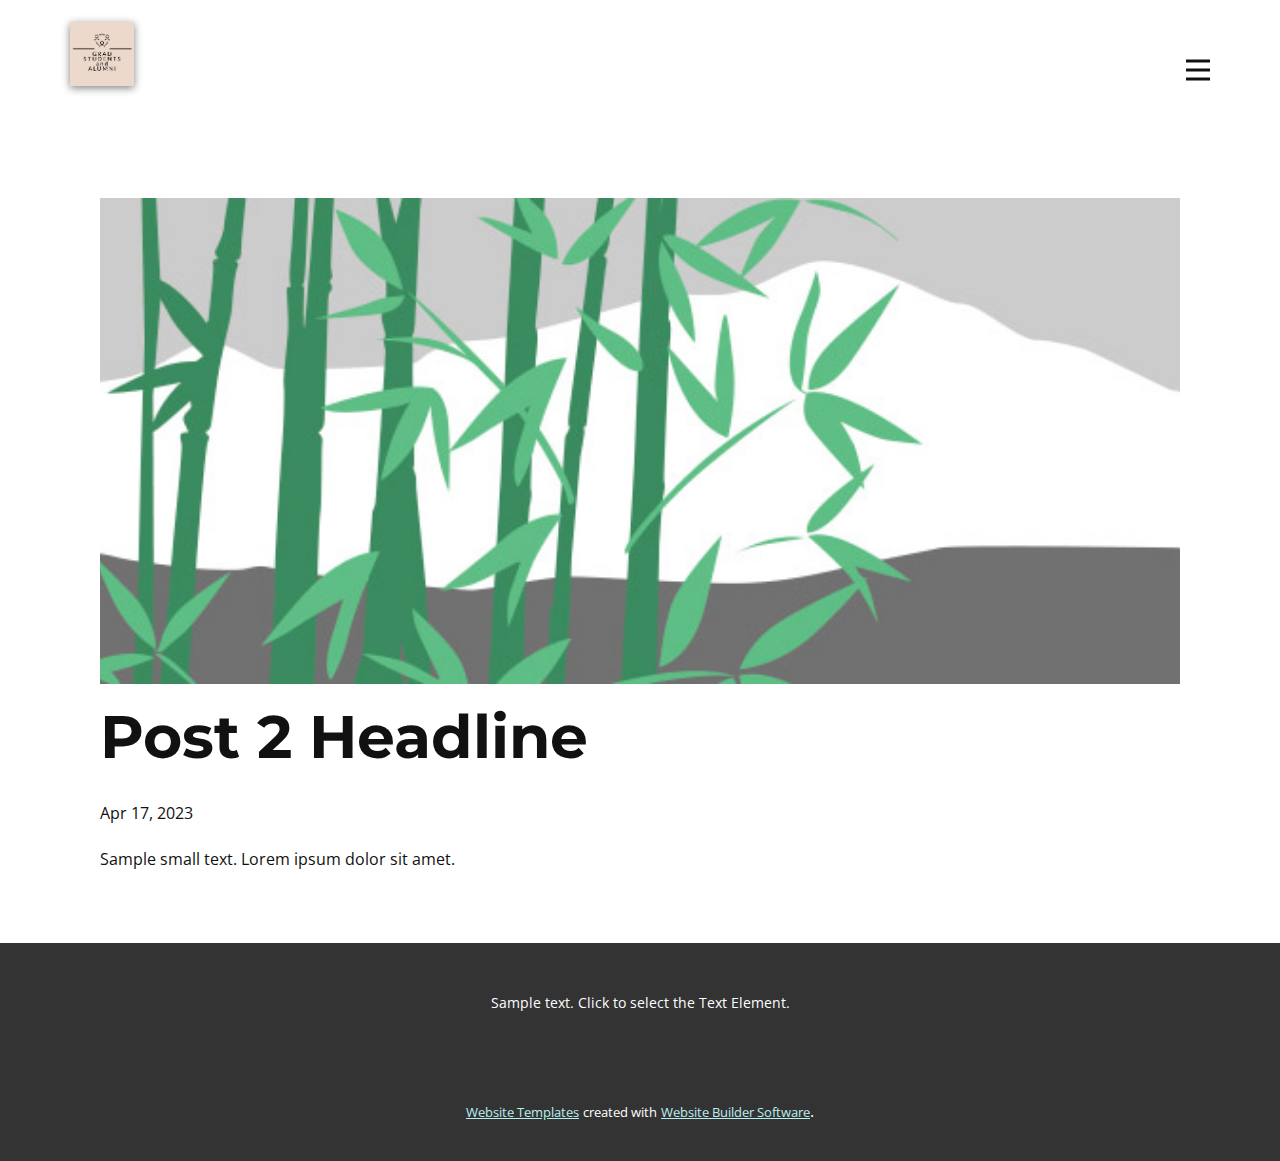
<file: post-1.html>
<!DOCTYPE html>
<html style="font-size: 16px;" lang="en"><head>
    <meta name="viewport" content="width=device-width, initial-scale=1.0">
    <meta charset="utf-8">
    <meta name="keywords" content="Post 1 Headline">
    <meta name="description" content="">
    <title>Post 2 Headline</title>
    <link rel="stylesheet" href="../nicepage.css" media="screen">
<link rel="stylesheet" href="../Post-Template.css" media="screen">
    <script class="u-script" type="text/javascript" src="../jquery.js" defer=""></script>
    <script class="u-script" type="text/javascript" src="../nicepage.js" defer=""></script>
    <meta name="generator" content="Nicepage 5.8.2, nicepage.com">
    <link id="u-theme-google-font" rel="stylesheet" href="https://fonts.googleapis.com/css?family=Montserrat:100,100i,200,200i,300,300i,400,400i,500,500i,600,600i,700,700i,800,800i,900,900i|Open+Sans:300,300i,400,400i,500,500i,600,600i,700,700i,800,800i">
    
    
    <script type="application/ld+json">{
		"@context": "http://schema.org",
		"@type": "Organization",
		"name": "Site2",
		"logo": "images/WhatsAppImage2023-04-09at12.42.00PM.jpeg"
}</script>
    <meta name="theme-color" content="#25797c">
  <meta data-intl-tel-input-cdn-path="intlTelInput/"></head>
  <body class="u-body u-xl-mode" data-lang="en"><header class="u-clearfix u-header u-white u-header" id="sec-48c3"><div class="u-clearfix u-sheet u-valign-middle u-sheet-1">
        <a href="https://nicepage.com" class="u-image u-logo u-image-1" data-image-width="1080" data-image-height="1080">
          <img src="../images/WhatsAppImage2023-04-09at12.42.00PM.jpeg" class="u-logo-image u-logo-image-1">
        </a>
        <nav class="u-menu u-menu-hamburger u-offcanvas u-menu-1" data-responsive-from="XL">
          <div class="menu-collapse" style="font-size: 1rem; letter-spacing: 0px;">
            <a class="u-button-style u-custom-left-right-menu-spacing u-custom-padding-bottom u-custom-top-bottom-menu-spacing u-nav-link u-text-active-palette-1-base u-text-hover-palette-2-base" href="#">
              <svg class="u-svg-link" viewBox="0 0 24 24"><use xmlns:xlink="http://www.w3.org/1999/xlink" xlink:href="#menu-hamburger"></use></svg>
              <svg class="u-svg-content" version="1.1" id="menu-hamburger" viewBox="0 0 16 16" x="0px" y="0px" xmlns:xlink="http://www.w3.org/1999/xlink" xmlns="http://www.w3.org/2000/svg"><g><rect y="1" width="16" height="2"></rect><rect y="7" width="16" height="2"></rect><rect y="13" width="16" height="2"></rect>
</g></svg>
            </a>
          </div>
          <div class="u-nav-container">
            <ul class="u-nav u-unstyled u-nav-1"><li class="u-nav-item"><a class="u-button-style u-nav-link u-text-active-palette-1-base u-text-hover-palette-2-base" href="../Home.html" style="padding: 10px 20px;">Home</a>
</li><li class="u-nav-item"><a class="u-button-style u-nav-link u-text-active-palette-1-base u-text-hover-palette-2-base" href="../About.html" style="padding: 10px 20px;">About</a>
</li><li class="u-nav-item"><a class="u-button-style u-nav-link u-text-active-palette-1-base u-text-hover-palette-2-base" href="../Contact.html" style="padding: 10px 20px;">Contact</a>
</li></ul>
          </div>
          <div class="u-nav-container-collapse">
            <div class="u-black u-container-style u-inner-container-layout u-opacity u-opacity-95 u-sidenav">
              <div class="u-inner-container-layout u-sidenav-overflow">
                <div class="u-menu-close"></div>
                <ul class="u-align-center u-nav u-popupmenu-items u-unstyled u-nav-2"><li class="u-nav-item"><a class="u-button-style u-nav-link" href="../Home.html">Home</a>
</li><li class="u-nav-item"><a class="u-button-style u-nav-link" href="../About.html">About</a>
</li><li class="u-nav-item"><a class="u-button-style u-nav-link" href="../Contact.html">Contact</a>
</li></ul>
              </div>
            </div>
            <div class="u-black u-menu-overlay u-opacity u-opacity-70"></div>
          </div>
        </nav>
      </div></header>
    <section class="u-align-center u-clearfix u-section-1" id="sec-6380">
      <div class="u-clearfix u-sheet u-valign-middle-md u-valign-middle-sm u-valign-middle-xs u-sheet-1"><!--post_details--><!--post_details_options_json--><!--{"source":""}--><!--/post_details_options_json--><!--blog_post-->
        <div class="u-container-style u-expanded-width u-post-details u-post-details-1">
          <div class="u-container-layout u-valign-middle u-container-layout-1"><!--blog_post_image-->
            <img alt="" class="u-blog-control u-expanded-width u-image u-image-default u-image-1" src="../images/68f64b9d.jpeg"><!--/blog_post_image--><!--blog_post_header-->
            <h2 class="u-blog-control u-text u-text-1">Post 2 Headline</h2><!--/blog_post_header--><!--blog_post_metadata-->
            <div class="u-blog-control u-metadata u-metadata-1"><!--blog_post_metadata_date-->
              <span class="u-meta-date u-meta-icon">Apr 17, 2023</span><!--/blog_post_metadata_date--><!--blog_post_metadata_category-->
              <!--/blog_post_metadata_category--><!--blog_post_metadata_comments-->
              <!--/blog_post_metadata_comments-->
            </div><!--/blog_post_metadata--><!--blog_post_content-->
            <div class="u-align-justify u-blog-control u-post-content u-text u-text-2 fr-view">
  Sample small text. Lorem ipsum dolor sit amet.
  </div><!--/blog_post_content-->
          </div>
        </div><!--/blog_post--><!--/post_details-->
      </div>
    </section>
    
    
    <footer class="u-align-center u-clearfix u-footer u-grey-80 u-footer" id="sec-fa50"><div class="u-clearfix u-sheet u-sheet-1">
        <p class="u-small-text u-text u-text-variant u-text-1">Sample text. Click to select the Text Element.</p>
      </div></footer>
    <section class="u-backlink u-clearfix u-grey-80">
      <a class="u-link" href="https://nicepage.com/website-templates" target="_blank">
        <span>Website Templates</span>
      </a>
      <p class="u-text">
        <span>created with</span>
      </p>
      <a class="u-link" href="" target="_blank">
        <span>Website Builder Software</span>
      </a>. 
    </section>
  
</body></html>
</file>
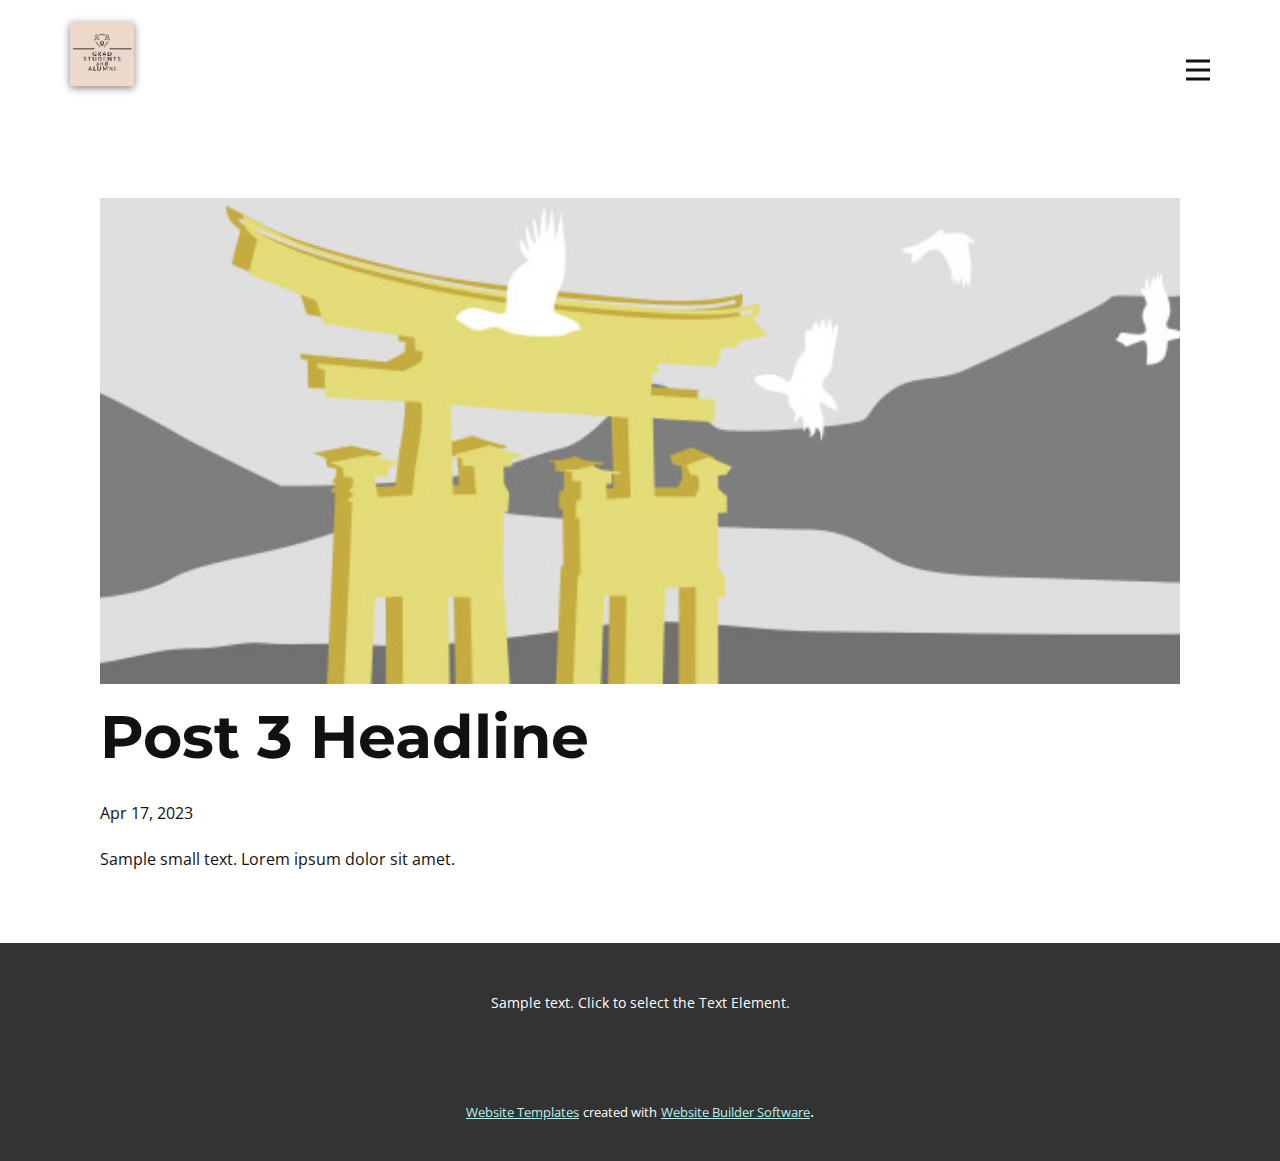
<file: post-2.html>
<!DOCTYPE html>
<html style="font-size: 16px;" lang="en"><head>
    <meta name="viewport" content="width=device-width, initial-scale=1.0">
    <meta charset="utf-8">
    <meta name="keywords" content="Post 1 Headline">
    <meta name="description" content="">
    <title>Post 3 Headline</title>
    <link rel="stylesheet" href="../nicepage.css" media="screen">
<link rel="stylesheet" href="../Post-Template.css" media="screen">
    <script class="u-script" type="text/javascript" src="../jquery.js" defer=""></script>
    <script class="u-script" type="text/javascript" src="../nicepage.js" defer=""></script>
    <meta name="generator" content="Nicepage 5.8.2, nicepage.com">
    <link id="u-theme-google-font" rel="stylesheet" href="https://fonts.googleapis.com/css?family=Montserrat:100,100i,200,200i,300,300i,400,400i,500,500i,600,600i,700,700i,800,800i,900,900i|Open+Sans:300,300i,400,400i,500,500i,600,600i,700,700i,800,800i">
    
    
    <script type="application/ld+json">{
		"@context": "http://schema.org",
		"@type": "Organization",
		"name": "Site2",
		"logo": "images/WhatsAppImage2023-04-09at12.42.00PM.jpeg"
}</script>
    <meta name="theme-color" content="#25797c">
  <meta data-intl-tel-input-cdn-path="intlTelInput/"></head>
  <body class="u-body u-xl-mode" data-lang="en"><header class="u-clearfix u-header u-white u-header" id="sec-48c3"><div class="u-clearfix u-sheet u-valign-middle u-sheet-1">
        <a href="https://nicepage.com" class="u-image u-logo u-image-1" data-image-width="1080" data-image-height="1080">
          <img src="../images/WhatsAppImage2023-04-09at12.42.00PM.jpeg" class="u-logo-image u-logo-image-1">
        </a>
        <nav class="u-menu u-menu-hamburger u-offcanvas u-menu-1" data-responsive-from="XL">
          <div class="menu-collapse" style="font-size: 1rem; letter-spacing: 0px;">
            <a class="u-button-style u-custom-left-right-menu-spacing u-custom-padding-bottom u-custom-top-bottom-menu-spacing u-nav-link u-text-active-palette-1-base u-text-hover-palette-2-base" href="#">
              <svg class="u-svg-link" viewBox="0 0 24 24"><use xmlns:xlink="http://www.w3.org/1999/xlink" xlink:href="#menu-hamburger"></use></svg>
              <svg class="u-svg-content" version="1.1" id="menu-hamburger" viewBox="0 0 16 16" x="0px" y="0px" xmlns:xlink="http://www.w3.org/1999/xlink" xmlns="http://www.w3.org/2000/svg"><g><rect y="1" width="16" height="2"></rect><rect y="7" width="16" height="2"></rect><rect y="13" width="16" height="2"></rect>
</g></svg>
            </a>
          </div>
          <div class="u-nav-container">
            <ul class="u-nav u-unstyled u-nav-1"><li class="u-nav-item"><a class="u-button-style u-nav-link u-text-active-palette-1-base u-text-hover-palette-2-base" href="../Home.html" style="padding: 10px 20px;">Home</a>
</li><li class="u-nav-item"><a class="u-button-style u-nav-link u-text-active-palette-1-base u-text-hover-palette-2-base" href="../About.html" style="padding: 10px 20px;">About</a>
</li><li class="u-nav-item"><a class="u-button-style u-nav-link u-text-active-palette-1-base u-text-hover-palette-2-base" href="../Contact.html" style="padding: 10px 20px;">Contact</a>
</li></ul>
          </div>
          <div class="u-nav-container-collapse">
            <div class="u-black u-container-style u-inner-container-layout u-opacity u-opacity-95 u-sidenav">
              <div class="u-inner-container-layout u-sidenav-overflow">
                <div class="u-menu-close"></div>
                <ul class="u-align-center u-nav u-popupmenu-items u-unstyled u-nav-2"><li class="u-nav-item"><a class="u-button-style u-nav-link" href="../Home.html">Home</a>
</li><li class="u-nav-item"><a class="u-button-style u-nav-link" href="../About.html">About</a>
</li><li class="u-nav-item"><a class="u-button-style u-nav-link" href="../Contact.html">Contact</a>
</li></ul>
              </div>
            </div>
            <div class="u-black u-menu-overlay u-opacity u-opacity-70"></div>
          </div>
        </nav>
      </div></header>
    <section class="u-align-center u-clearfix u-section-1" id="sec-6380">
      <div class="u-clearfix u-sheet u-valign-middle-md u-valign-middle-sm u-valign-middle-xs u-sheet-1"><!--post_details--><!--post_details_options_json--><!--{"source":""}--><!--/post_details_options_json--><!--blog_post-->
        <div class="u-container-style u-expanded-width u-post-details u-post-details-1">
          <div class="u-container-layout u-valign-middle u-container-layout-1"><!--blog_post_image-->
            <img alt="" class="u-blog-control u-expanded-width u-image u-image-default u-image-1" src="../images/8ad73f3c.jpeg"><!--/blog_post_image--><!--blog_post_header-->
            <h2 class="u-blog-control u-text u-text-1">Post 3 Headline</h2><!--/blog_post_header--><!--blog_post_metadata-->
            <div class="u-blog-control u-metadata u-metadata-1"><!--blog_post_metadata_date-->
              <span class="u-meta-date u-meta-icon">Apr 17, 2023</span><!--/blog_post_metadata_date--><!--blog_post_metadata_category-->
              <!--/blog_post_metadata_category--><!--blog_post_metadata_comments-->
              <!--/blog_post_metadata_comments-->
            </div><!--/blog_post_metadata--><!--blog_post_content-->
            <div class="u-align-justify u-blog-control u-post-content u-text u-text-2 fr-view">
  Sample small text. Lorem ipsum dolor sit amet.
  </div><!--/blog_post_content-->
          </div>
        </div><!--/blog_post--><!--/post_details-->
      </div>
    </section>
    
    
    <footer class="u-align-center u-clearfix u-footer u-grey-80 u-footer" id="sec-fa50"><div class="u-clearfix u-sheet u-sheet-1">
        <p class="u-small-text u-text u-text-variant u-text-1">Sample text. Click to select the Text Element.</p>
      </div></footer>
    <section class="u-backlink u-clearfix u-grey-80">
      <a class="u-link" href="https://nicepage.com/website-templates" target="_blank">
        <span>Website Templates</span>
      </a>
      <p class="u-text">
        <span>created with</span>
      </p>
      <a class="u-link" href="" target="_blank">
        <span>Website Builder Software</span>
      </a>. 
    </section>
  
</body></html>
</file>
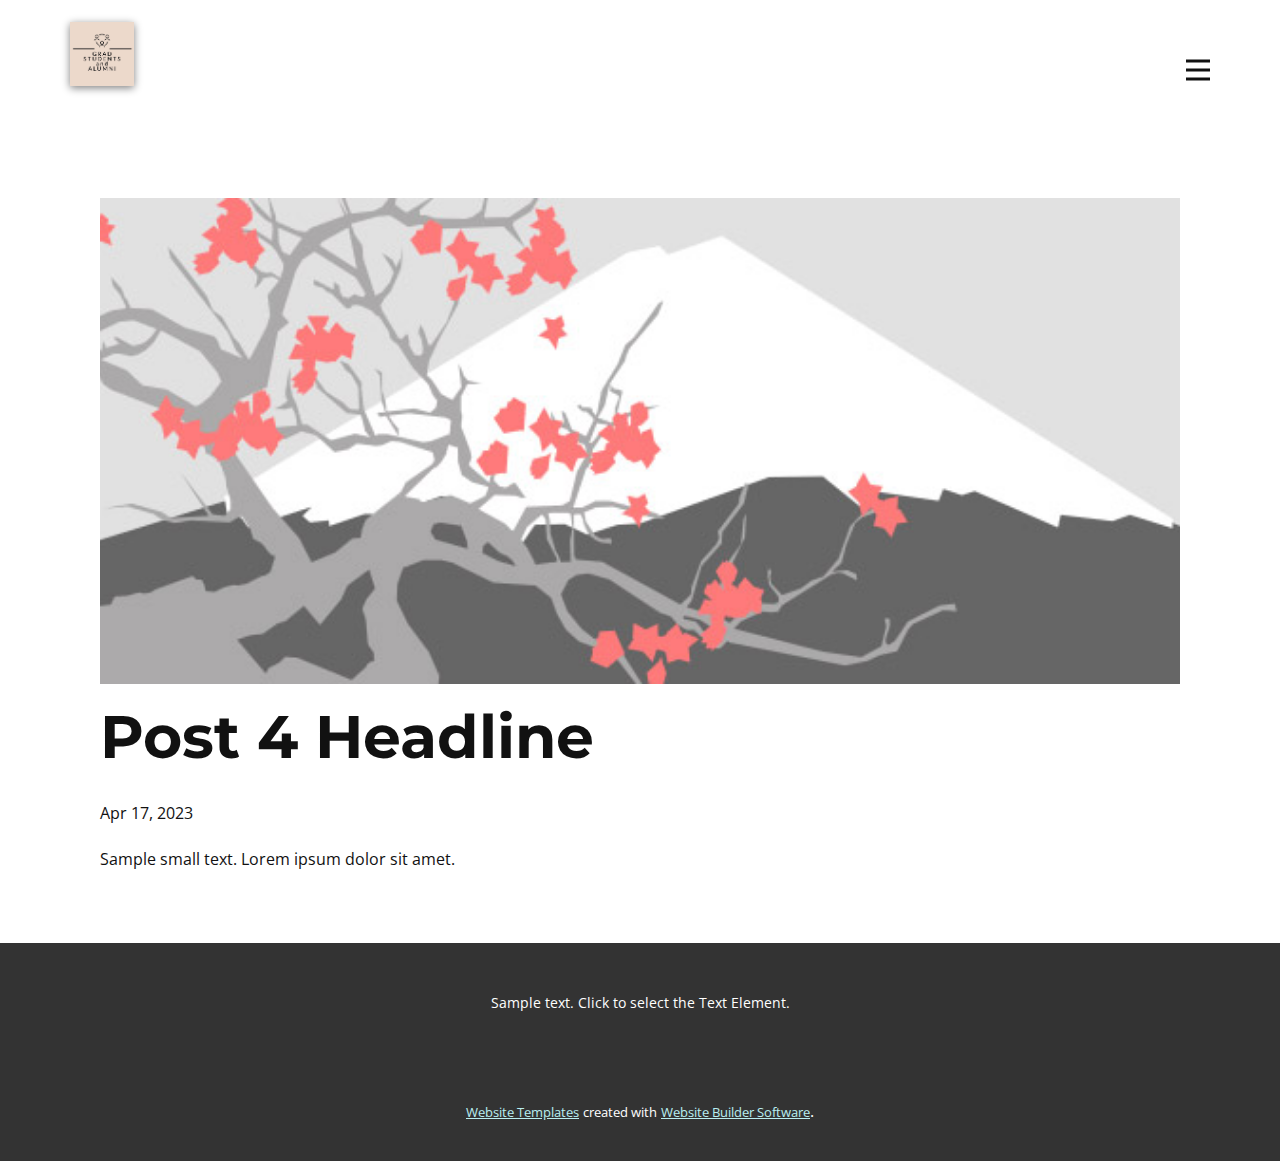
<file: post-3.html>
<!DOCTYPE html>
<html style="font-size: 16px;" lang="en"><head>
    <meta name="viewport" content="width=device-width, initial-scale=1.0">
    <meta charset="utf-8">
    <meta name="keywords" content="Post 1 Headline">
    <meta name="description" content="">
    <title>Post 4 Headline</title>
    <link rel="stylesheet" href="../nicepage.css" media="screen">
<link rel="stylesheet" href="../Post-Template.css" media="screen">
    <script class="u-script" type="text/javascript" src="../jquery.js" defer=""></script>
    <script class="u-script" type="text/javascript" src="../nicepage.js" defer=""></script>
    <meta name="generator" content="Nicepage 5.8.2, nicepage.com">
    <link id="u-theme-google-font" rel="stylesheet" href="https://fonts.googleapis.com/css?family=Montserrat:100,100i,200,200i,300,300i,400,400i,500,500i,600,600i,700,700i,800,800i,900,900i|Open+Sans:300,300i,400,400i,500,500i,600,600i,700,700i,800,800i">
    
    
    <script type="application/ld+json">{
		"@context": "http://schema.org",
		"@type": "Organization",
		"name": "Site2",
		"logo": "images/WhatsAppImage2023-04-09at12.42.00PM.jpeg"
}</script>
    <meta name="theme-color" content="#25797c">
  <meta data-intl-tel-input-cdn-path="intlTelInput/"></head>
  <body class="u-body u-xl-mode" data-lang="en"><header class="u-clearfix u-header u-white u-header" id="sec-48c3"><div class="u-clearfix u-sheet u-valign-middle u-sheet-1">
        <a href="https://nicepage.com" class="u-image u-logo u-image-1" data-image-width="1080" data-image-height="1080">
          <img src="../images/WhatsAppImage2023-04-09at12.42.00PM.jpeg" class="u-logo-image u-logo-image-1">
        </a>
        <nav class="u-menu u-menu-hamburger u-offcanvas u-menu-1" data-responsive-from="XL">
          <div class="menu-collapse" style="font-size: 1rem; letter-spacing: 0px;">
            <a class="u-button-style u-custom-left-right-menu-spacing u-custom-padding-bottom u-custom-top-bottom-menu-spacing u-nav-link u-text-active-palette-1-base u-text-hover-palette-2-base" href="#">
              <svg class="u-svg-link" viewBox="0 0 24 24"><use xmlns:xlink="http://www.w3.org/1999/xlink" xlink:href="#menu-hamburger"></use></svg>
              <svg class="u-svg-content" version="1.1" id="menu-hamburger" viewBox="0 0 16 16" x="0px" y="0px" xmlns:xlink="http://www.w3.org/1999/xlink" xmlns="http://www.w3.org/2000/svg"><g><rect y="1" width="16" height="2"></rect><rect y="7" width="16" height="2"></rect><rect y="13" width="16" height="2"></rect>
</g></svg>
            </a>
          </div>
          <div class="u-nav-container">
            <ul class="u-nav u-unstyled u-nav-1"><li class="u-nav-item"><a class="u-button-style u-nav-link u-text-active-palette-1-base u-text-hover-palette-2-base" href="../Home.html" style="padding: 10px 20px;">Home</a>
</li><li class="u-nav-item"><a class="u-button-style u-nav-link u-text-active-palette-1-base u-text-hover-palette-2-base" href="../About.html" style="padding: 10px 20px;">About</a>
</li><li class="u-nav-item"><a class="u-button-style u-nav-link u-text-active-palette-1-base u-text-hover-palette-2-base" href="../Contact.html" style="padding: 10px 20px;">Contact</a>
</li></ul>
          </div>
          <div class="u-nav-container-collapse">
            <div class="u-black u-container-style u-inner-container-layout u-opacity u-opacity-95 u-sidenav">
              <div class="u-inner-container-layout u-sidenav-overflow">
                <div class="u-menu-close"></div>
                <ul class="u-align-center u-nav u-popupmenu-items u-unstyled u-nav-2"><li class="u-nav-item"><a class="u-button-style u-nav-link" href="../Home.html">Home</a>
</li><li class="u-nav-item"><a class="u-button-style u-nav-link" href="../About.html">About</a>
</li><li class="u-nav-item"><a class="u-button-style u-nav-link" href="../Contact.html">Contact</a>
</li></ul>
              </div>
            </div>
            <div class="u-black u-menu-overlay u-opacity u-opacity-70"></div>
          </div>
        </nav>
      </div></header>
    <section class="u-align-center u-clearfix u-section-1" id="sec-6380">
      <div class="u-clearfix u-sheet u-valign-middle-md u-valign-middle-sm u-valign-middle-xs u-sheet-1"><!--post_details--><!--post_details_options_json--><!--{"source":""}--><!--/post_details_options_json--><!--blog_post-->
        <div class="u-container-style u-expanded-width u-post-details u-post-details-1">
          <div class="u-container-layout u-valign-middle u-container-layout-1"><!--blog_post_image-->
            <img alt="" class="u-blog-control u-expanded-width u-image u-image-default u-image-1" src="../images/0fd3416c.jpeg"><!--/blog_post_image--><!--blog_post_header-->
            <h2 class="u-blog-control u-text u-text-1">Post 4 Headline</h2><!--/blog_post_header--><!--blog_post_metadata-->
            <div class="u-blog-control u-metadata u-metadata-1"><!--blog_post_metadata_date-->
              <span class="u-meta-date u-meta-icon">Apr 17, 2023</span><!--/blog_post_metadata_date--><!--blog_post_metadata_category-->
              <!--/blog_post_metadata_category--><!--blog_post_metadata_comments-->
              <!--/blog_post_metadata_comments-->
            </div><!--/blog_post_metadata--><!--blog_post_content-->
            <div class="u-align-justify u-blog-control u-post-content u-text u-text-2 fr-view">
  Sample small text. Lorem ipsum dolor sit amet.
  </div><!--/blog_post_content-->
          </div>
        </div><!--/blog_post--><!--/post_details-->
      </div>
    </section>
    
    
    <footer class="u-align-center u-clearfix u-footer u-grey-80 u-footer" id="sec-fa50"><div class="u-clearfix u-sheet u-sheet-1">
        <p class="u-small-text u-text u-text-variant u-text-1">Sample text. Click to select the Text Element.</p>
      </div></footer>
    <section class="u-backlink u-clearfix u-grey-80">
      <a class="u-link" href="https://nicepage.com/website-templates" target="_blank">
        <span>Website Templates</span>
      </a>
      <p class="u-text">
        <span>created with</span>
      </p>
      <a class="u-link" href="" target="_blank">
        <span>Website Builder Software</span>
      </a>. 
    </section>
  
</body></html>
</file>
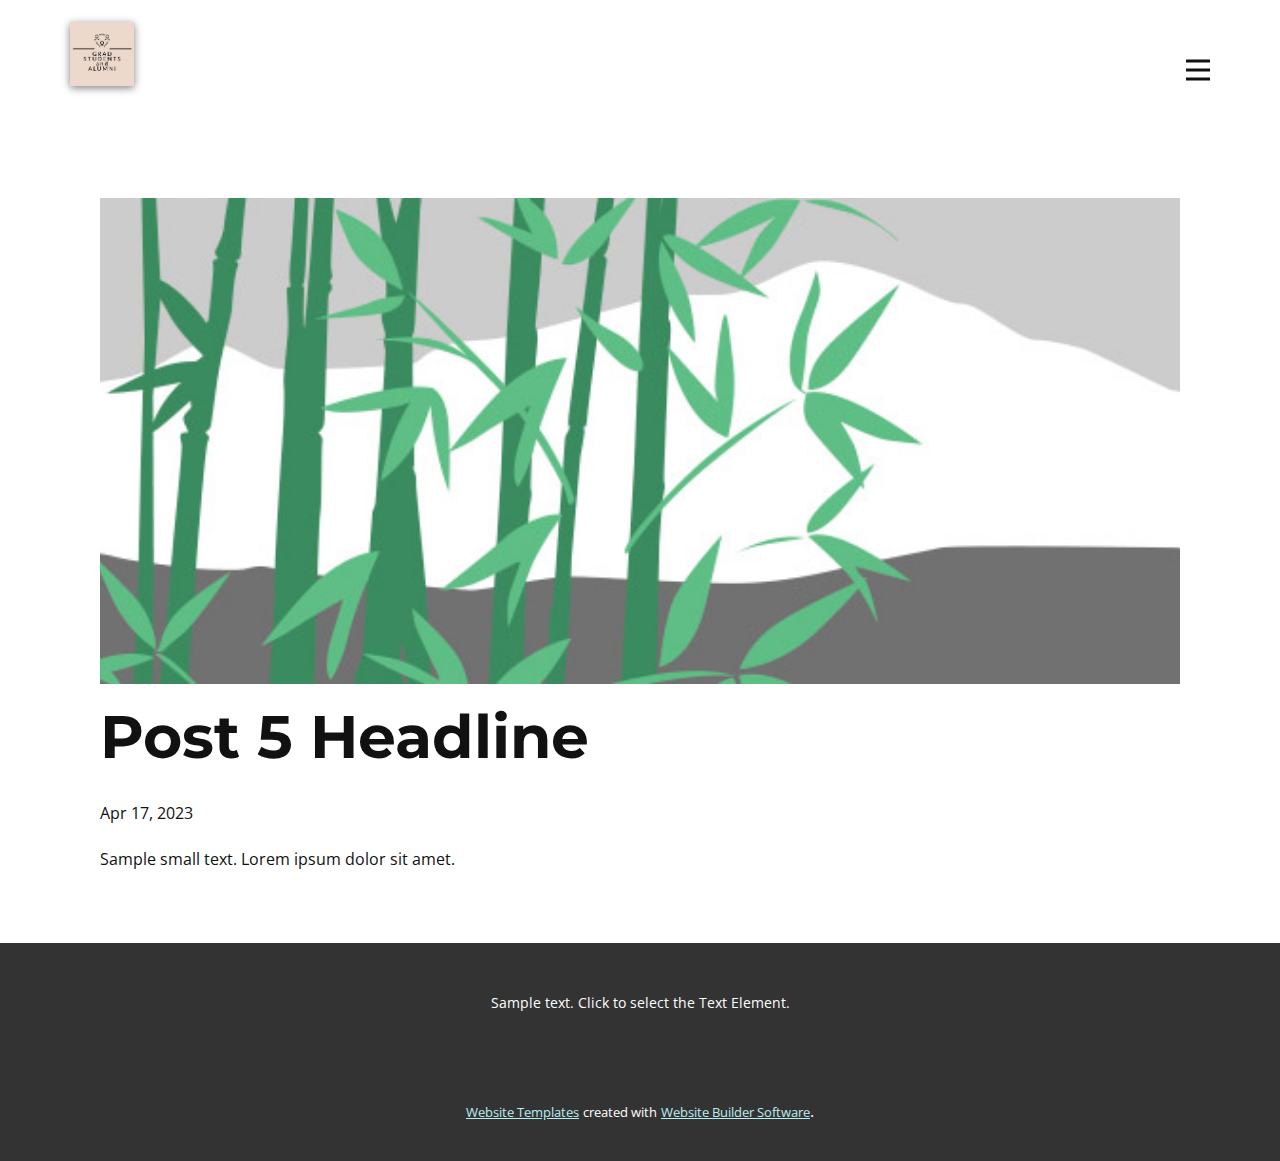
<file: post-4.html>
<!DOCTYPE html>
<html style="font-size: 16px;" lang="en"><head>
    <meta name="viewport" content="width=device-width, initial-scale=1.0">
    <meta charset="utf-8">
    <meta name="keywords" content="Post 1 Headline">
    <meta name="description" content="">
    <title>Post 5 Headline</title>
    <link rel="stylesheet" href="../nicepage.css" media="screen">
<link rel="stylesheet" href="../Post-Template.css" media="screen">
    <script class="u-script" type="text/javascript" src="../jquery.js" defer=""></script>
    <script class="u-script" type="text/javascript" src="../nicepage.js" defer=""></script>
    <meta name="generator" content="Nicepage 5.8.2, nicepage.com">
    <link id="u-theme-google-font" rel="stylesheet" href="https://fonts.googleapis.com/css?family=Montserrat:100,100i,200,200i,300,300i,400,400i,500,500i,600,600i,700,700i,800,800i,900,900i|Open+Sans:300,300i,400,400i,500,500i,600,600i,700,700i,800,800i">
    
    
    <script type="application/ld+json">{
		"@context": "http://schema.org",
		"@type": "Organization",
		"name": "Site2",
		"logo": "images/WhatsAppImage2023-04-09at12.42.00PM.jpeg"
}</script>
    <meta name="theme-color" content="#25797c">
  <meta data-intl-tel-input-cdn-path="intlTelInput/"></head>
  <body class="u-body u-xl-mode" data-lang="en"><header class="u-clearfix u-header u-white u-header" id="sec-48c3"><div class="u-clearfix u-sheet u-valign-middle u-sheet-1">
        <a href="https://nicepage.com" class="u-image u-logo u-image-1" data-image-width="1080" data-image-height="1080">
          <img src="../images/WhatsAppImage2023-04-09at12.42.00PM.jpeg" class="u-logo-image u-logo-image-1">
        </a>
        <nav class="u-menu u-menu-hamburger u-offcanvas u-menu-1" data-responsive-from="XL">
          <div class="menu-collapse" style="font-size: 1rem; letter-spacing: 0px;">
            <a class="u-button-style u-custom-left-right-menu-spacing u-custom-padding-bottom u-custom-top-bottom-menu-spacing u-nav-link u-text-active-palette-1-base u-text-hover-palette-2-base" href="#">
              <svg class="u-svg-link" viewBox="0 0 24 24"><use xmlns:xlink="http://www.w3.org/1999/xlink" xlink:href="#menu-hamburger"></use></svg>
              <svg class="u-svg-content" version="1.1" id="menu-hamburger" viewBox="0 0 16 16" x="0px" y="0px" xmlns:xlink="http://www.w3.org/1999/xlink" xmlns="http://www.w3.org/2000/svg"><g><rect y="1" width="16" height="2"></rect><rect y="7" width="16" height="2"></rect><rect y="13" width="16" height="2"></rect>
</g></svg>
            </a>
          </div>
          <div class="u-nav-container">
            <ul class="u-nav u-unstyled u-nav-1"><li class="u-nav-item"><a class="u-button-style u-nav-link u-text-active-palette-1-base u-text-hover-palette-2-base" href="../Home.html" style="padding: 10px 20px;">Home</a>
</li><li class="u-nav-item"><a class="u-button-style u-nav-link u-text-active-palette-1-base u-text-hover-palette-2-base" href="../About.html" style="padding: 10px 20px;">About</a>
</li><li class="u-nav-item"><a class="u-button-style u-nav-link u-text-active-palette-1-base u-text-hover-palette-2-base" href="../Contact.html" style="padding: 10px 20px;">Contact</a>
</li></ul>
          </div>
          <div class="u-nav-container-collapse">
            <div class="u-black u-container-style u-inner-container-layout u-opacity u-opacity-95 u-sidenav">
              <div class="u-inner-container-layout u-sidenav-overflow">
                <div class="u-menu-close"></div>
                <ul class="u-align-center u-nav u-popupmenu-items u-unstyled u-nav-2"><li class="u-nav-item"><a class="u-button-style u-nav-link" href="../Home.html">Home</a>
</li><li class="u-nav-item"><a class="u-button-style u-nav-link" href="../About.html">About</a>
</li><li class="u-nav-item"><a class="u-button-style u-nav-link" href="../Contact.html">Contact</a>
</li></ul>
              </div>
            </div>
            <div class="u-black u-menu-overlay u-opacity u-opacity-70"></div>
          </div>
        </nav>
      </div></header>
    <section class="u-align-center u-clearfix u-section-1" id="sec-6380">
      <div class="u-clearfix u-sheet u-valign-middle-md u-valign-middle-sm u-valign-middle-xs u-sheet-1"><!--post_details--><!--post_details_options_json--><!--{"source":""}--><!--/post_details_options_json--><!--blog_post-->
        <div class="u-container-style u-expanded-width u-post-details u-post-details-1">
          <div class="u-container-layout u-valign-middle u-container-layout-1"><!--blog_post_image-->
            <img alt="" class="u-blog-control u-expanded-width u-image u-image-default u-image-1" src="../images/68f64b9d.jpeg"><!--/blog_post_image--><!--blog_post_header-->
            <h2 class="u-blog-control u-text u-text-1">Post 5 Headline</h2><!--/blog_post_header--><!--blog_post_metadata-->
            <div class="u-blog-control u-metadata u-metadata-1"><!--blog_post_metadata_date-->
              <span class="u-meta-date u-meta-icon">Apr 17, 2023</span><!--/blog_post_metadata_date--><!--blog_post_metadata_category-->
              <!--/blog_post_metadata_category--><!--blog_post_metadata_comments-->
              <!--/blog_post_metadata_comments-->
            </div><!--/blog_post_metadata--><!--blog_post_content-->
            <div class="u-align-justify u-blog-control u-post-content u-text u-text-2 fr-view">
  Sample small text. Lorem ipsum dolor sit amet.
  </div><!--/blog_post_content-->
          </div>
        </div><!--/blog_post--><!--/post_details-->
      </div>
    </section>
    
    
    <footer class="u-align-center u-clearfix u-footer u-grey-80 u-footer" id="sec-fa50"><div class="u-clearfix u-sheet u-sheet-1">
        <p class="u-small-text u-text u-text-variant u-text-1">Sample text. Click to select the Text Element.</p>
      </div></footer>
    <section class="u-backlink u-clearfix u-grey-80">
      <a class="u-link" href="https://nicepage.com/website-templates" target="_blank">
        <span>Website Templates</span>
      </a>
      <p class="u-text">
        <span>created with</span>
      </p>
      <a class="u-link" href="" target="_blank">
        <span>Website Builder Software</span>
      </a>. 
    </section>
  
</body></html>
</file>
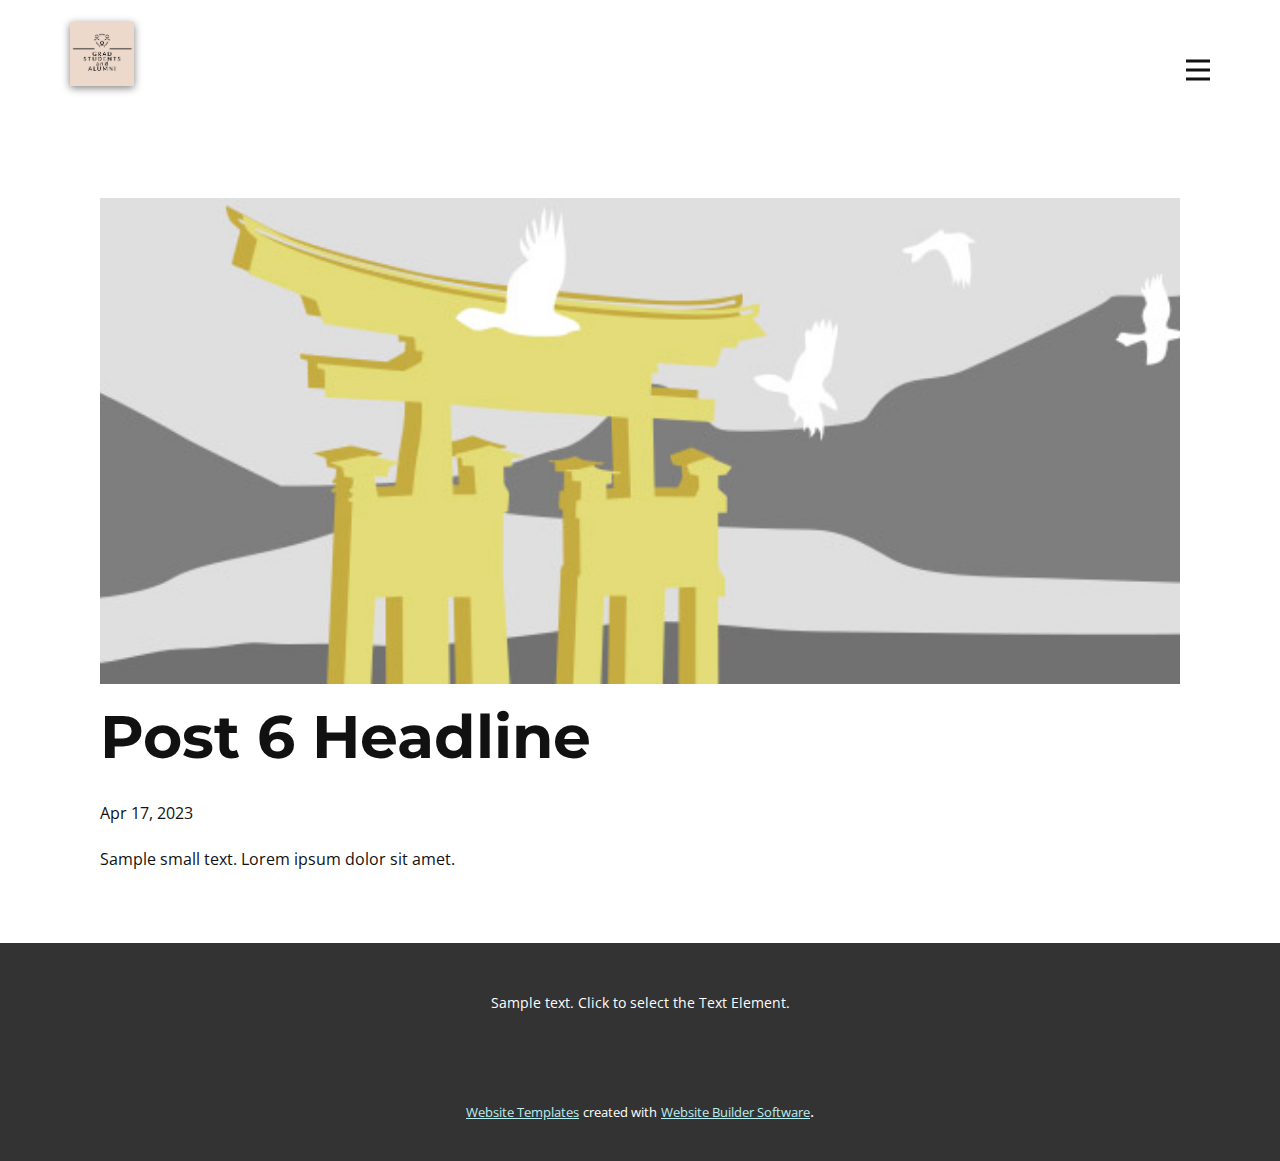
<file: post-5.html>
<!DOCTYPE html>
<html style="font-size: 16px;" lang="en"><head>
    <meta name="viewport" content="width=device-width, initial-scale=1.0">
    <meta charset="utf-8">
    <meta name="keywords" content="Post 1 Headline">
    <meta name="description" content="">
    <title>Post 6 Headline</title>
    <link rel="stylesheet" href="../nicepage.css" media="screen">
<link rel="stylesheet" href="../Post-Template.css" media="screen">
    <script class="u-script" type="text/javascript" src="../jquery.js" defer=""></script>
    <script class="u-script" type="text/javascript" src="../nicepage.js" defer=""></script>
    <meta name="generator" content="Nicepage 5.8.2, nicepage.com">
    <link id="u-theme-google-font" rel="stylesheet" href="https://fonts.googleapis.com/css?family=Montserrat:100,100i,200,200i,300,300i,400,400i,500,500i,600,600i,700,700i,800,800i,900,900i|Open+Sans:300,300i,400,400i,500,500i,600,600i,700,700i,800,800i">
    
    
    <script type="application/ld+json">{
		"@context": "http://schema.org",
		"@type": "Organization",
		"name": "Site2",
		"logo": "images/WhatsAppImage2023-04-09at12.42.00PM.jpeg"
}</script>
    <meta name="theme-color" content="#25797c">
  <meta data-intl-tel-input-cdn-path="intlTelInput/"></head>
  <body class="u-body u-xl-mode" data-lang="en"><header class="u-clearfix u-header u-white u-header" id="sec-48c3"><div class="u-clearfix u-sheet u-valign-middle u-sheet-1">
        <a href="https://nicepage.com" class="u-image u-logo u-image-1" data-image-width="1080" data-image-height="1080">
          <img src="../images/WhatsAppImage2023-04-09at12.42.00PM.jpeg" class="u-logo-image u-logo-image-1">
        </a>
        <nav class="u-menu u-menu-hamburger u-offcanvas u-menu-1" data-responsive-from="XL">
          <div class="menu-collapse" style="font-size: 1rem; letter-spacing: 0px;">
            <a class="u-button-style u-custom-left-right-menu-spacing u-custom-padding-bottom u-custom-top-bottom-menu-spacing u-nav-link u-text-active-palette-1-base u-text-hover-palette-2-base" href="#">
              <svg class="u-svg-link" viewBox="0 0 24 24"><use xmlns:xlink="http://www.w3.org/1999/xlink" xlink:href="#menu-hamburger"></use></svg>
              <svg class="u-svg-content" version="1.1" id="menu-hamburger" viewBox="0 0 16 16" x="0px" y="0px" xmlns:xlink="http://www.w3.org/1999/xlink" xmlns="http://www.w3.org/2000/svg"><g><rect y="1" width="16" height="2"></rect><rect y="7" width="16" height="2"></rect><rect y="13" width="16" height="2"></rect>
</g></svg>
            </a>
          </div>
          <div class="u-nav-container">
            <ul class="u-nav u-unstyled u-nav-1"><li class="u-nav-item"><a class="u-button-style u-nav-link u-text-active-palette-1-base u-text-hover-palette-2-base" href="../Home.html" style="padding: 10px 20px;">Home</a>
</li><li class="u-nav-item"><a class="u-button-style u-nav-link u-text-active-palette-1-base u-text-hover-palette-2-base" href="../About.html" style="padding: 10px 20px;">About</a>
</li><li class="u-nav-item"><a class="u-button-style u-nav-link u-text-active-palette-1-base u-text-hover-palette-2-base" href="../Contact.html" style="padding: 10px 20px;">Contact</a>
</li></ul>
          </div>
          <div class="u-nav-container-collapse">
            <div class="u-black u-container-style u-inner-container-layout u-opacity u-opacity-95 u-sidenav">
              <div class="u-inner-container-layout u-sidenav-overflow">
                <div class="u-menu-close"></div>
                <ul class="u-align-center u-nav u-popupmenu-items u-unstyled u-nav-2"><li class="u-nav-item"><a class="u-button-style u-nav-link" href="../Home.html">Home</a>
</li><li class="u-nav-item"><a class="u-button-style u-nav-link" href="../About.html">About</a>
</li><li class="u-nav-item"><a class="u-button-style u-nav-link" href="../Contact.html">Contact</a>
</li></ul>
              </div>
            </div>
            <div class="u-black u-menu-overlay u-opacity u-opacity-70"></div>
          </div>
        </nav>
      </div></header>
    <section class="u-align-center u-clearfix u-section-1" id="sec-6380">
      <div class="u-clearfix u-sheet u-valign-middle-md u-valign-middle-sm u-valign-middle-xs u-sheet-1"><!--post_details--><!--post_details_options_json--><!--{"source":""}--><!--/post_details_options_json--><!--blog_post-->
        <div class="u-container-style u-expanded-width u-post-details u-post-details-1">
          <div class="u-container-layout u-valign-middle u-container-layout-1"><!--blog_post_image-->
            <img alt="" class="u-blog-control u-expanded-width u-image u-image-default u-image-1" src="../images/8ad73f3c.jpeg"><!--/blog_post_image--><!--blog_post_header-->
            <h2 class="u-blog-control u-text u-text-1">Post 6 Headline</h2><!--/blog_post_header--><!--blog_post_metadata-->
            <div class="u-blog-control u-metadata u-metadata-1"><!--blog_post_metadata_date-->
              <span class="u-meta-date u-meta-icon">Apr 17, 2023</span><!--/blog_post_metadata_date--><!--blog_post_metadata_category-->
              <!--/blog_post_metadata_category--><!--blog_post_metadata_comments-->
              <!--/blog_post_metadata_comments-->
            </div><!--/blog_post_metadata--><!--blog_post_content-->
            <div class="u-align-justify u-blog-control u-post-content u-text u-text-2 fr-view">
  Sample small text. Lorem ipsum dolor sit amet.
  </div><!--/blog_post_content-->
          </div>
        </div><!--/blog_post--><!--/post_details-->
      </div>
    </section>
    
    
    <footer class="u-align-center u-clearfix u-footer u-grey-80 u-footer" id="sec-fa50"><div class="u-clearfix u-sheet u-sheet-1">
        <p class="u-small-text u-text u-text-variant u-text-1">Sample text. Click to select the Text Element.</p>
      </div></footer>
    <section class="u-backlink u-clearfix u-grey-80">
      <a class="u-link" href="https://nicepage.com/website-templates" target="_blank">
        <span>Website Templates</span>
      </a>
      <p class="u-text">
        <span>created with</span>
      </p>
      <a class="u-link" href="" target="_blank">
        <span>Website Builder Software</span>
      </a>. 
    </section>
  
</body></html>
</file>
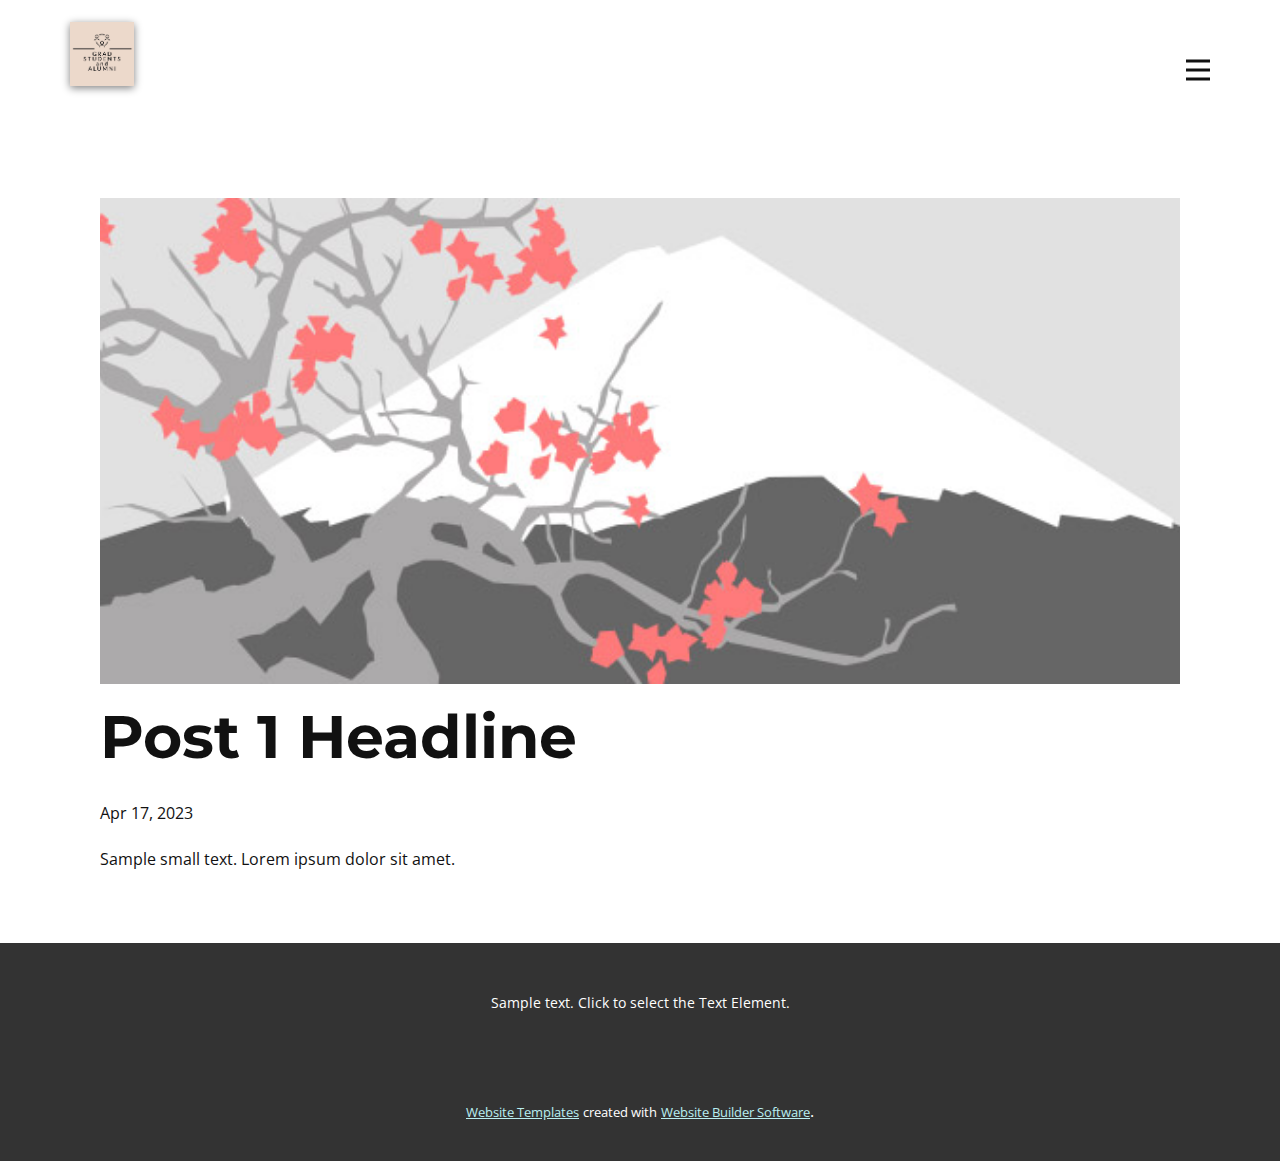
<file: post.html>
<!DOCTYPE html>
<html style="font-size: 16px;" lang="en"><head>
    <meta name="viewport" content="width=device-width, initial-scale=1.0">
    <meta charset="utf-8">
    <meta name="keywords" content="Post 1 Headline">
    <meta name="description" content="">
    <title>Post 1 Headline</title>
    <link rel="stylesheet" href="../nicepage.css" media="screen">
<link rel="stylesheet" href="../Post-Template.css" media="screen">
    <script class="u-script" type="text/javascript" src="../jquery.js" defer=""></script>
    <script class="u-script" type="text/javascript" src="../nicepage.js" defer=""></script>
    <meta name="generator" content="Nicepage 5.8.2, nicepage.com">
    <link id="u-theme-google-font" rel="stylesheet" href="https://fonts.googleapis.com/css?family=Montserrat:100,100i,200,200i,300,300i,400,400i,500,500i,600,600i,700,700i,800,800i,900,900i|Open+Sans:300,300i,400,400i,500,500i,600,600i,700,700i,800,800i">
    
    
    <script type="application/ld+json">{
		"@context": "http://schema.org",
		"@type": "Organization",
		"name": "Site2",
		"logo": "images/WhatsAppImage2023-04-09at12.42.00PM.jpeg"
}</script>
    <meta name="theme-color" content="#25797c">
  <meta data-intl-tel-input-cdn-path="intlTelInput/"></head>
  <body class="u-body u-xl-mode" data-lang="en"><header class="u-clearfix u-header u-white u-header" id="sec-48c3"><div class="u-clearfix u-sheet u-valign-middle u-sheet-1">
        <a href="https://nicepage.com" class="u-image u-logo u-image-1" data-image-width="1080" data-image-height="1080">
          <img src="../images/WhatsAppImage2023-04-09at12.42.00PM.jpeg" class="u-logo-image u-logo-image-1">
        </a>
        <nav class="u-menu u-menu-hamburger u-offcanvas u-menu-1" data-responsive-from="XL">
          <div class="menu-collapse" style="font-size: 1rem; letter-spacing: 0px;">
            <a class="u-button-style u-custom-left-right-menu-spacing u-custom-padding-bottom u-custom-top-bottom-menu-spacing u-nav-link u-text-active-palette-1-base u-text-hover-palette-2-base" href="#">
              <svg class="u-svg-link" viewBox="0 0 24 24"><use xmlns:xlink="http://www.w3.org/1999/xlink" xlink:href="#menu-hamburger"></use></svg>
              <svg class="u-svg-content" version="1.1" id="menu-hamburger" viewBox="0 0 16 16" x="0px" y="0px" xmlns:xlink="http://www.w3.org/1999/xlink" xmlns="http://www.w3.org/2000/svg"><g><rect y="1" width="16" height="2"></rect><rect y="7" width="16" height="2"></rect><rect y="13" width="16" height="2"></rect>
</g></svg>
            </a>
          </div>
          <div class="u-nav-container">
            <ul class="u-nav u-unstyled u-nav-1"><li class="u-nav-item"><a class="u-button-style u-nav-link u-text-active-palette-1-base u-text-hover-palette-2-base" href="../Home.html" style="padding: 10px 20px;">Home</a>
</li><li class="u-nav-item"><a class="u-button-style u-nav-link u-text-active-palette-1-base u-text-hover-palette-2-base" href="../About.html" style="padding: 10px 20px;">About</a>
</li><li class="u-nav-item"><a class="u-button-style u-nav-link u-text-active-palette-1-base u-text-hover-palette-2-base" href="../Contact.html" style="padding: 10px 20px;">Contact</a>
</li></ul>
          </div>
          <div class="u-nav-container-collapse">
            <div class="u-black u-container-style u-inner-container-layout u-opacity u-opacity-95 u-sidenav">
              <div class="u-inner-container-layout u-sidenav-overflow">
                <div class="u-menu-close"></div>
                <ul class="u-align-center u-nav u-popupmenu-items u-unstyled u-nav-2"><li class="u-nav-item"><a class="u-button-style u-nav-link" href="../Home.html">Home</a>
</li><li class="u-nav-item"><a class="u-button-style u-nav-link" href="../About.html">About</a>
</li><li class="u-nav-item"><a class="u-button-style u-nav-link" href="../Contact.html">Contact</a>
</li></ul>
              </div>
            </div>
            <div class="u-black u-menu-overlay u-opacity u-opacity-70"></div>
          </div>
        </nav>
      </div></header>
    <section class="u-align-center u-clearfix u-section-1" id="sec-6380">
      <div class="u-clearfix u-sheet u-valign-middle-md u-valign-middle-sm u-valign-middle-xs u-sheet-1"><!--post_details--><!--post_details_options_json--><!--{"source":""}--><!--/post_details_options_json--><!--blog_post-->
        <div class="u-container-style u-expanded-width u-post-details u-post-details-1">
          <div class="u-container-layout u-valign-middle u-container-layout-1"><!--blog_post_image-->
            <img alt="" class="u-blog-control u-expanded-width u-image u-image-default u-image-1" src="../images/0fd3416c.jpeg"><!--/blog_post_image--><!--blog_post_header-->
            <h2 class="u-blog-control u-text u-text-1">Post 1 Headline</h2><!--/blog_post_header--><!--blog_post_metadata-->
            <div class="u-blog-control u-metadata u-metadata-1"><!--blog_post_metadata_date-->
              <span class="u-meta-date u-meta-icon">Apr 17, 2023</span><!--/blog_post_metadata_date--><!--blog_post_metadata_category-->
              <!--/blog_post_metadata_category--><!--blog_post_metadata_comments-->
              <!--/blog_post_metadata_comments-->
            </div><!--/blog_post_metadata--><!--blog_post_content-->
            <div class="u-align-justify u-blog-control u-post-content u-text u-text-2 fr-view">
  Sample small text. Lorem ipsum dolor sit amet.
  </div><!--/blog_post_content-->
          </div>
        </div><!--/blog_post--><!--/post_details-->
      </div>
    </section>
    
    
    <footer class="u-align-center u-clearfix u-footer u-grey-80 u-footer" id="sec-fa50"><div class="u-clearfix u-sheet u-sheet-1">
        <p class="u-small-text u-text u-text-variant u-text-1">Sample text. Click to select the Text Element.</p>
      </div></footer>
    <section class="u-backlink u-clearfix u-grey-80">
      <a class="u-link" href="https://nicepage.com/website-templates" target="_blank">
        <span>Website Templates</span>
      </a>
      <p class="u-text">
        <span>created with</span>
      </p>
      <a class="u-link" href="" target="_blank">
        <span>Website Builder Software</span>
      </a>. 
    </section>
  
</body></html>
</file>
